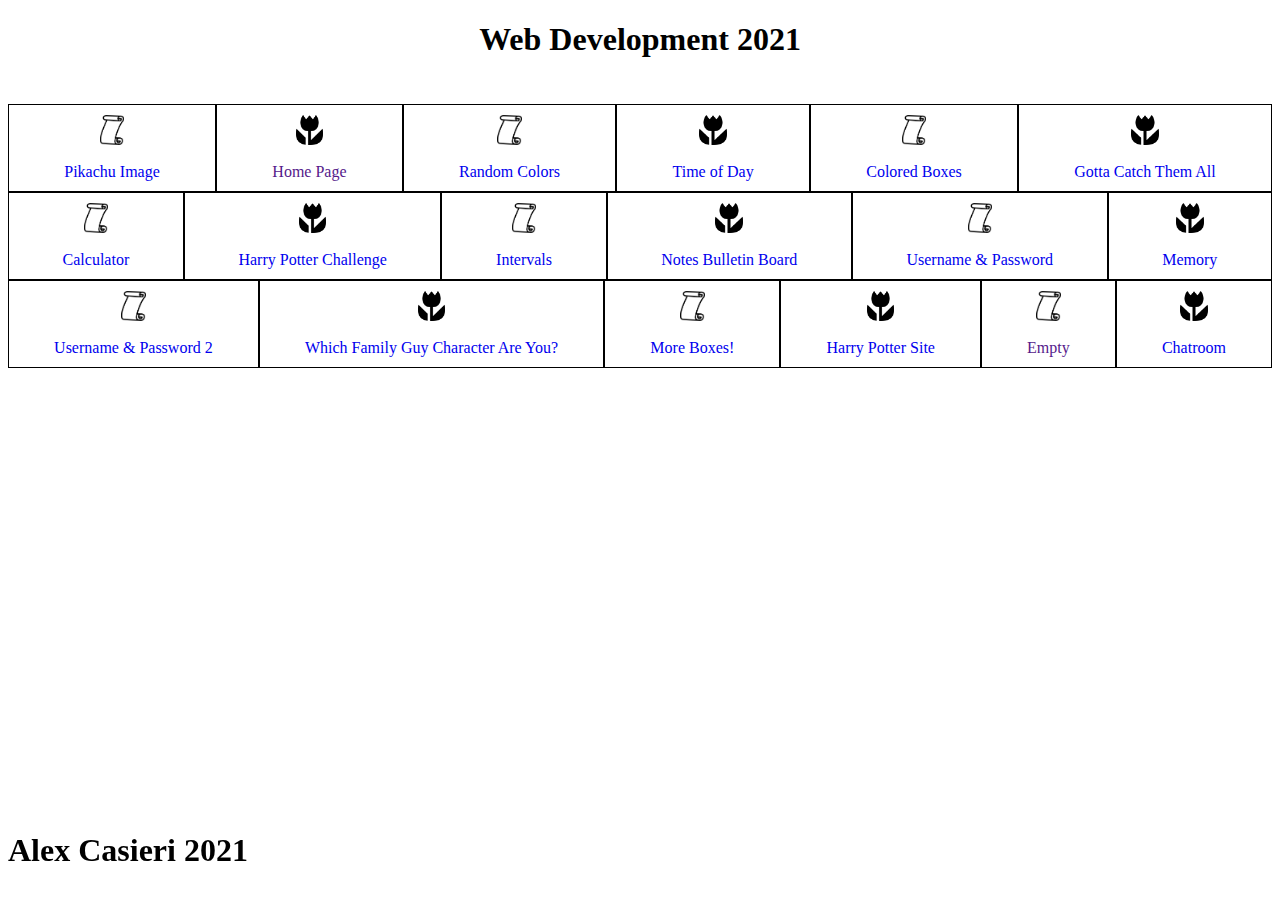
<file: index.html>
<!DOCTYPE html>
<html>
<head>
	<link rel="stylesheet" media="only screen and (min-width: 961px)" href="css/index_desktop.css">
	<link rel="stylesheet" media="only screen and (min-width: 501px) and (max-width: 960px)" href="css/index_tablet.css">
	<link rel="stylesheet" media="only screen and (max-width:500px)" href="css/index_mobile.css">


	<meta charset="utf-8">
	<title>Web Development 2021</title>
	<style type="text/css">
		#header{

			text-align: center;
		}
	</style>
</head>
<body>
	<h1 id='header'>Web Development 2021</h1>
	<br>
	<ul class="assignments">
		<li>
			<ul id="row1">
				<li>
					<img src="images/micro.png" height = "30px">
					<br>
					<a href="pikachuImage/Index.html">Pikachu Image</a>
				</li>
				<li>
					<img src="images/macro.png" height = "30px">
					<br>
					<a href="">Home Page</a>
				</li>
				<li>
					<img src="images/micro.png" height = "30px">
					<br>
					<a href="randomColors.html">Random Colors</a>
				</li>
				<li>
					<img src="images/macro.png" height = "30px">
					<br>
					<a href="timeOfDay/index.html">Time of Day</a>
				</li>
				<li>
					<img src="images/micro.png" height = "30px">
					<br>
					<a href="colorBoxes.html">Colored Boxes</a>
				</li>
				<li>
					<img src="images/macro.png" height = "30px">
					<br>
					<a href="gottaCatchThemAll/index.html">Gotta Catch Them All</a>
				</li>
			</ul>
		</li>
			
		<li>
			<ul id="row2">
				<li>
					<img src="images/micro.png" height = "30px">
					<br>
					<a href="calculator.html">Calculator</a>
				</li>
				<li>
					<img src="images/macro.png" height = "30px">
					<br>
					<a href="harryPotterChallenge/01.html">Harry Potter Challenge</a>
				</li>
				<li>
					<img src="images/micro.png" height = "30px">
					<br>
					<a href="interval.html">Intervals</a>
				</li>
				<li>
					<img src="images/macro.png" height = "30px">
					<br>
					<a href="noteBoard/index.html">Notes Bulletin Board</a>
				</li>
				<li>
					<img src="images/micro.png" height = "30px">
					<br>
					<a href="usernamePassword/micro06.php">Username & Password</a>
				</li>
				<li>
					<img src="images/macro.png" height = "30px">
					<br>
					<a href="memory/index.html">Memory</a>
				</li>
			</ul>
		</li>
		<li>
			<ul id="row3">
				<li>
					<img src="images/micro.png" height = "30px">
					<br>
					<a href="usernamePassword2/micro07.php">Username & Password 2</a>
				</li>
				<li>
					<img src="images/macro.png" height = "30px">
					<br>
					<a href="familyGuyChar/index.php">Which Family Guy Character Are You?</a>
				</li>
				<li>
					<img src="images/micro.png" height = "30px">
					<br>
					<a href="addBoxes/micro08.php">More Boxes!</a>
				</li>
				<li>
					<img src="images/macro.png" height = "30px">
					<br>
					<a href="php_harry_potter_site/public_html/index.php">Harry Potter Site</a>
				</li>
				<li>
					<img src="images/micro.png" height = "30px">
					<br>
					<a href="">Empty</a>
				</li>
				<li>
					<img src="images/macro.png" height = "30px">
					<br>
					<a href="chatroom/index.php">Chatroom</a>
				</li>
			</ul>
		</li>
	</ul>
	<br>
	<br>
	<br>
	<br>
	<br>
	<br>


	<h1 id="footer">Alex Casieri 2021</h1>
</body>
</html>
</file>
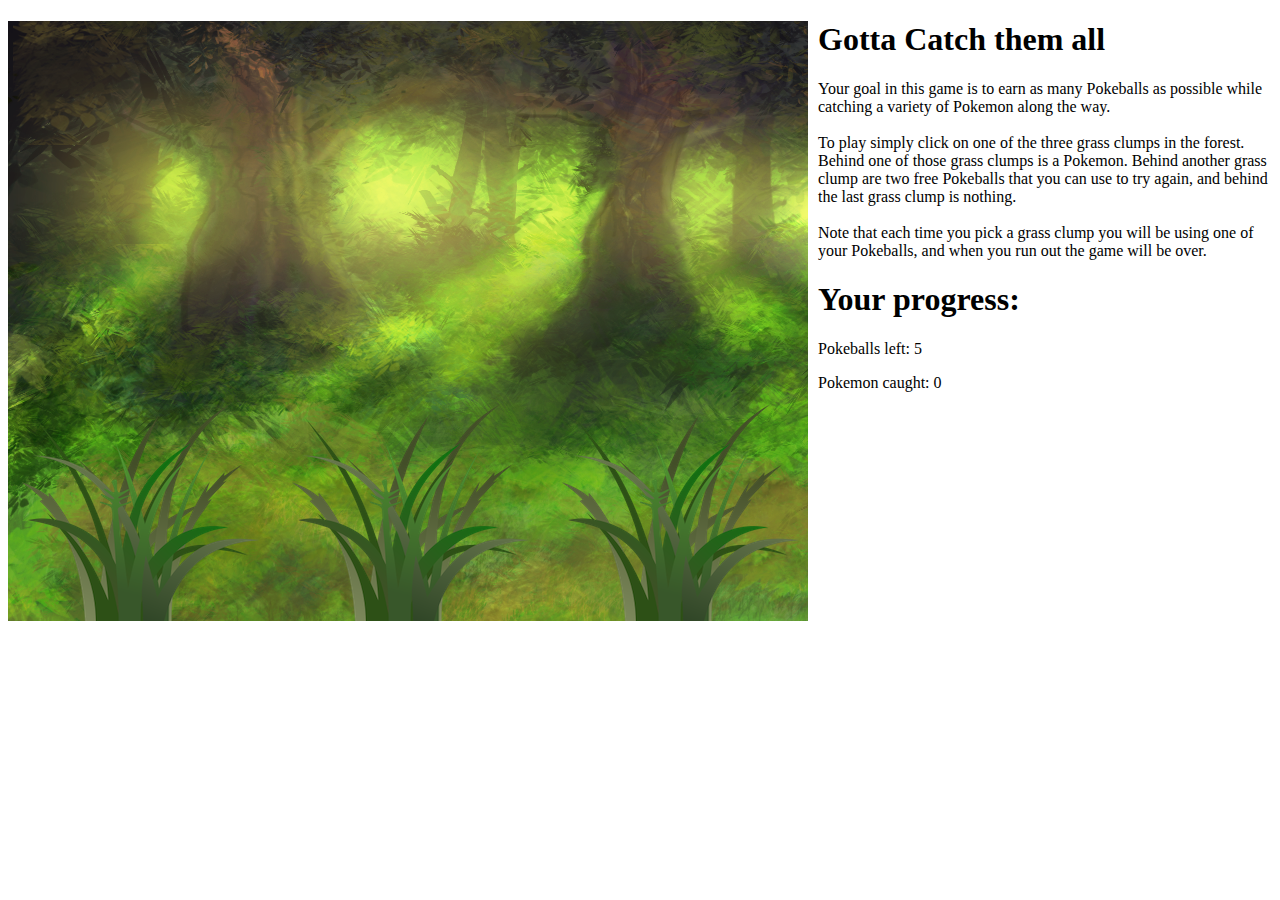
<file: gottaCatchThemAll/index.html>
<!DOCTYPE html>
<html>
<head>
	<title>
	</title>
	<style type="text/css">
		#forest{
			background-image: url('images/environment_forestbackground.png');
			width: 800px;
			height: 600px;
			position: relative;
			float: left;
		}
		#grass1{
			position: absolute;
			left: 0px;
			bottom: 0px;
		}
		#grass2{
			position: absolute;
			left: 270px;
			bottom: 0px;
		}
		#grass3{
			position: absolute;
			left: 540px;
			bottom: 0px;
		}
		.grass:hover{
			background-color: yellow;
			opacity: 0.5;
		}
		#playAgain{
			width: 100px;
			height: 45px;
			position: absolute;
			top: 560px;
			left: 940px;
			display: none;
		}
		#overbox{
			display: none;
			position: absolute;
			width: 300px;
			height: 200px;
			background-color: rgb(50,50,50);
			opacity: 0.8;
			border-radius: 15px;
			border: solid 1px black;
			left: 250px;
			top: 200px;
		}
		#gameover{
			color: white;
			display: none;
			position: absolute;
			top: 0px;
			left: 85px;
			font-size: 30pt;
		}
		#gamestats{
			display: inline;
			position: absolute;
			top: 115px;
			left: 55px;
			font-size: 15pt;
			color: white;
		}
		#newgame{
			position: absolute;
			top: 170px;
			left: 115px;
			display: inline;
		}
		#instructions{
			margin-left: 810px;
		}
		#title{
			margin-left: 810px;
		}
		#yourprogress{
			margin-left: 810px;
		}
		#pokeballsLeft{
			margin-left: 810px;
		}
		#pokemonCaught{
			margin-left: 810px;
		}
		#pokeIndex{
			z-index: -1;
			display: inline;
			text-align: center;
			color: white;
			position: absolute;
			top: 450px;
			left: 300px;
 			width: 200px;
			height: 100px;
		}
	</style>
</head>
<body>
	<div id="container">
		<div id="forest">
			<img class="grass" id="grass1" src="images/grass.png">
			<img class="grass" id="grass2" src="images/grass.png">
			<img class="grass" id="grass3" src="images/grass.png">
		</div>
		<div id="game">
			<h1 id="title">Gotta Catch them all</h1>
			<p id="instructions"> Your goal in this game is to earn as many Pokeballs as possible while catching a variety of Pokemon along the way. <br><br> To play simply click on one of the three grass clumps in the forest. Behind one of those grass clumps is a Pokemon. Behind another grass clump are two free Pokeballs that you can use to try again, and behind the last grass clump is nothing. <br><br> Note that each time you pick a grass clump you will be using one of your Pokeballs, and when you run out the game will be over. </p>
			<h1 id="yourprogress">Your progress:</h1>
			<p id="pokeballsLeft"> Pokeballs left: 5</p>
			<p id="pokemonCaught"> Pokemon caught: 0</p>
			<button id="playAgain">Play again!</button>
			<div id="overbox">
				<h1 id="gameover">GAME OVER!</h1>
				<p id="gamestats"></p>
				<button id="newgame">New Game</button>
			</div>
			<div id="pokeIndex">
			</div>
		</div>
	</div>
	<script type="text/javascript">
		var locked;
		let pokeBalls = 5;
		let pokemonCaught = 0;
		let pokeIndex = document.getElementById("pokeIndex");
		let g1 = document.getElementById("grass1");
		let g2 = document.getElementById("grass2");
		let g3 = document.getElementById("grass3");
		let outputPokeballs = document.getElementById("pokeballsLeft");
		let outputCaught = document.getElementById('pokemonCaught');
		let group = ['pikachu.png','squirtle.png','eevee.png','charmander.png','bulbasaur.png'];
		let playAgain = document.getElementById("playAgain");
		let bulbasaurCaught = 0;
		let charmanderCaught = 0;
		let eeveeCaught = 0;
		let pikachuCaught = 0;
		let squirtleCaught = 0;
			g1.onclick = function(){
				let yourprogress = document.getElementById('yourprogress');
				if (locked == true){
					return;
				}
				else{
					pokeBalls -= 1;
					locked = true;
					let chance = parseInt( Math.random() * 3 );
					if (chance == 0){

						let yourprogress = document.getElementById('yourprogress');
						let pokemonNum = parseInt( Math.random() * group.length );
						g1.src=`images/${group[pokemonNum]}`;
						pokemonCaught+=1;
						if (pokemonNum == 4){
							bulbasaurCaught++;
							yourprogress.innerHTML = 'You caught a Bulbasaur!';
						}
						else if (pokemonNum == 3){
							charmanderCaught++;
							yourprogress.innerHTML = 'You caught a Charmander!'
						}
						else if (pokemonNum == 2){
							eeveeCaught++;
							yourprogress.innerHTML = 'You caught an Eevee!'
						}
						else if (pokemonNum == 0){
							pikachuCaught++;
							yourprogress.innerHTML = 'You caught a Pikachu!'
						}
						else if (pokemonNum == 1){
							squirtleCaught++;
							yourprogress.innerHTML = 'You caught a Squirtle!'
						}
					}
					else if (chance == 1){
						pokeBalls+=2;
						g1.src="images/pokeballs.png";
						yourprogress.innerHTML = 'You caught 2 free Pokeballs!';
					}
					else if (chance == 2){
						console.log('you got nothing');
						yourprogress.innerHTML = 'You got nothing.';
						g1.src="";
					}
					outputPokeballs.innerHTML = "Pokeballs left: " + pokeBalls;
					outputCaught.innerHTML = "Pokemon caught: " + pokemonCaught;
					playAgain.style.display = "inline";

					playAgain.onclick = function(){
						playAgain.style.display = "none";
						yourprogress.innerHTML = 'Your progress:'
						g1.src="images/grass.png"
						g2.src="images/grass.png"
						g3.src="images/grass.png"
						locked = false;
						outputPokeballs.innerHTML = "Pokeballs left: " + pokeBalls;
					}
					if (pokeBalls == 0){
						let gameover = document.getElementById('gameover');
						gameover.style.display = "inline";
						let overbox = document.getElementById('overbox');
						overbox.style.display = 'inline';
						let gamestats = document.getElementById('gamestats');
						gamestats.style.display = 'inline';
						gamestats.innerHTML = "Total Pokemon caught: " + pokemonCaught;
						playAgain.style.display = 'none';
						g1.style.display = 'none';
						g2.style.display = 'none';
						g3.style.display = 'none';
						let button = document.getElementById('newgame');
						pokeIndex.style.display = 'inline';
						pokeIndex.style['z-index'] = '0';
						pokeIndex.innerHTML = `<h1 style="font-size: 15pt">PokeIndex</h1>Bulbasaurs: ${bulbasaurCaught} <br> Charmanders: ${charmanderCaught} <br> Eevees: ${eeveeCaught} <br> Pikachus: ${pikachuCaught} <br> Squirtles ${squirtleCaught}`;
						button.onclick = function(){
							gameover.style.display = 'none';
							overbox.style.display = 'none';
							gamestats.style.display = 'none';
							g1.style.display = 'inline';
							g1.src = 'images/grass.png';
							g2.style.display = 'inline';
							g3.style.display = 'inline';
							pokeBalls = 5;
							pokemonCaught = 0;
							bulbasaurCaught = 0;
							charmanderCaught = 0;
							eeveeCaught = 0;
							pikachuCaught = 0;
							squirtleCaught = 0;
							pokeIndex.style.display='none';
							outputPokeballs.innerHTML = 'PokeBalls left: ' + pokeBalls;
							outputCaught.innerHTML = 'Pokemon caught: ' + pokemonCaught;
							locked = false;
							return;
						}
					}
				}
			}
			g2.onclick = function(){
				let yourprogress = document.getElementById('yourprogress');
				if (locked == true){
					return;
				}
				else{
					pokeBalls -= 1;
					locked = true;
					let chance = parseInt( Math.random() * 3 );
					if (chance == 0){
						let pokemonNum = parseInt( Math.random() * group.length);
						g2.src=`images/${group[pokemonNum]}`;
						pokemonCaught += 1;
						if (pokemonNum == 4){
							bulbasaurCaught++;
							yourprogress.innerHTML = 'You caught a Bulbasaur!';
						}
						else if (pokemonNum == 3){
							charmanderCaught++;
							yourprogress.innerHTML = 'You caught a Charmander!';
						}
						else if (pokemonNum == 2){
							eeveeCaught++;
							yourprogress.innerHTML = 'You caught an Eevee!';
						}
						else if (pokemonNum == 0){
							pikachuCaught++;
							yourprogress.innerHTML = 'You caught a Pikachu!';
						}
						else if (pokemonNum == 1){
							squirtleCaught++;
							yourprogress.innerHTML = 'You caught a Squirtle!';
						}
					}
					else if (chance == 1){
						g2.src="images/pokeballs.png";
						pokeBalls+=2;
						yourprogress.innerHTML = 'You caught 2 free Pokeballs!';
					}
					else{
						yourprogress.innerHTML = 'You got nothing.'
						g2.src="";
					}
					outputPokeballs.innerHTML = "Pokeballs left: " + pokeBalls;
					outputCaught.innerHTML = "Pokemon caught: " + pokemonCaught;
					playAgain.style.display = "inline";
					playAgain.onclick = function(){
						playAgain.style.display = "none";
						g1.src="images/grass.png"
						g2.src="images/grass.png"
						g3.src="images/grass.png"
						yourprogress.innerHTML = 'Your progress:'
						locked = false;
						outputPokeballs.innerHTML = "Pokeballs left: " + pokeBalls;
					}
					if (pokeBalls == 0){
						let gameover = document.getElementById('gameover');
						gameover.style.display = "inline";
						let overbox = document.getElementById('overbox');
						overbox.style.display = 'inline';
						let gamestats = document.getElementById('gamestats');
						gamestats.style.display = 'inline';
						gamestats.innerHTML = "Total Pokemon caught: " + pokemonCaught;
						let button = document.getElementById('newgame');
						playAgain.style.display = 'none';
						g1.style.display = 'none';
						g2.style.display = 'none';
						g3.style.display = 'none';
						pokeIndex.style.display = 'inline';
						pokeIndex.style['z-index'] = '0';
						pokeIndex.innerHTML = `<h1 style="font-size: 15pt">PokeIndex</h1>Bulbasaurs: ${bulbasaurCaught} <br> Charmanders: ${charmanderCaught} <br> Eevees: ${eeveeCaught} <br> Pikachus: ${pikachuCaught} <br> Squirtles ${squirtleCaught}`;
						button.onclick = function(){
							gameover.style.display = 'none';
							overbox.style.display = 'none';
							gamestats.style.display = 'none';
							g1.style.display = 'inline';
							g2.style.display = 'inline';
							g2.src = 'images/grass.png';
							g3.style.display = 'inline';
							pokeBalls = 5;
							pokemonCaught = 0;
							bulbasaurCaught = 0;
							charmanderCaught = 0;
							eeveeCaught = 0;
							pikachuCaught = 0;
							squirtleCaught = 0;
							pokeIndex.style.display = 'none';
							outputPokeballs.innerHTML = 'PokeBalls left: ' + pokeBalls;
							outputCaught.innerHTML = 'Pokemon caught: ' + pokemonCaught;
							locked = false;
							return;
						}
					}
				}
			}
			g3.onclick = function(){
				let yourprogress = document.getElementById('yourprogress');
				if (locked == true){
					return;
				}
				else{
					pokeBalls -= 1;
					locked = true;
					let chance = parseInt( Math.random() * 3 );
					if (chance == 0){
						let pokemonNum = parseInt( Math.random() * group.length );
						g3.src=`images/${group[pokemonNum]}`
						pokemonCaught += 1;
						if (pokemonNum == 4){
							bulbasaurCaught++;
							yourprogress.innerHTML = 'You caught a Bulbasaur!';
						}
						else if (pokemonNum == 3){
							charmanderCaught++;
							yourprogress.innerHTML = 'You caught a Charmander!';
						}
						else if (pokemonNum == 2){
							eeveeCaught++;
							yourprogress.innerHTML = 'You caught an Eevee!';
						}
						else if (pokemonNum == 0){
							pikachuCaught++;
							yourprogress.innerHTML = 'You caught a Pikachu!';
						}
						else if (pokemonNum == 1){
							squirtleCaught++;
							yourprogress.innerHTML = 'You caught a Squirtle!';
						}
					}
					else if (chance == 1){
						g3.src="images/pokeballs.png";
						pokeBalls += 2;
						yourprogress.innerHTML = 'You caught 2 free Pokeballs!';
					}
					else{
						yourprogress.innerHTML = 'You got nothing.';
						g3.src="";
					}
					outputPokeballs.innerHTML = "Pokeballs left: " + pokeBalls;
					outputCaught.innerHTML = "Pokemon caught: " + pokemonCaught;
					playAgain.style.display = "inline";
					playAgain.onclick = function(){
						playAgain.style.display = "none";
						yourprogress.innerHTML = 'Your progress:'
						g1.src="images/grass.png"
						g2.src="images/grass.png"
						g3.src="images/grass.png"
						locked = false;
						outputPokeballs.innerHTML = "Pokeballs left: " + pokeBalls;
					}
					if (pokeBalls == 0){
						let gameover = document.getElementById('gameover');
						gameover.style.display = "inline";
						let overbox = document.getElementById('overbox');
						overbox.style.display = 'inline';
						let gamestats = document.getElementById('gamestats');
						gamestats.style.display = 'inline';
						gamestats.innerHTML = "Total Pokemon caught: " + pokemonCaught;
						playAgain.style.display = 'none';
						pokeIndex.style.display = 'inline';
						pokeIndex.style['z-index'] = '0';
						pokeIndex.innerHTML = `<h1 style="font-size: 15pt">PokeIndex</h1>Bulbasaurs: ${bulbasaurCaught} <br> Charmanders: ${charmanderCaught} <br> Eevees: ${eeveeCaught} <br> Pikachus: ${pikachuCaught} <br> Squirtles ${squirtleCaught}`;
						g1.style.display = 'none';
						g2.style.display = 'none';
						g3.style.display = 'none';
						let button = document.getElementById('newgame');
						button.onclick = function(){
							console.log("new game started");
							console.log(pokemonCaught);
							gameover.style.display = 'none';
							overbox.style.display = 'none';
							gamestats.style.display = 'none';
							pokeIndex.style.display = 'none';
							g1.style.display = 'inline';
							g2.style.display = 'inline';
							g3.style.display = 'inline';
							g3.src = 'images/grass.png';
							pokeBalls = 5;
							pokemonCaught = 0;
							bulbasaurCaught = 0;
							charmanderCaught = 0;
							eeveeCaught = 0;
							pikachuCaught = 0;
							squirtleCaught = 0;
							outputPokeballs.innerHTML = 'PokeBalls left: ' + pokeBalls;
							outputCaught.innerHTML = 'Pokemon caught: ' + pokemonCaught;
							locked = false;
							return;
						}	
					}
				}
			}
	</script>
</body>
</html>
</file>
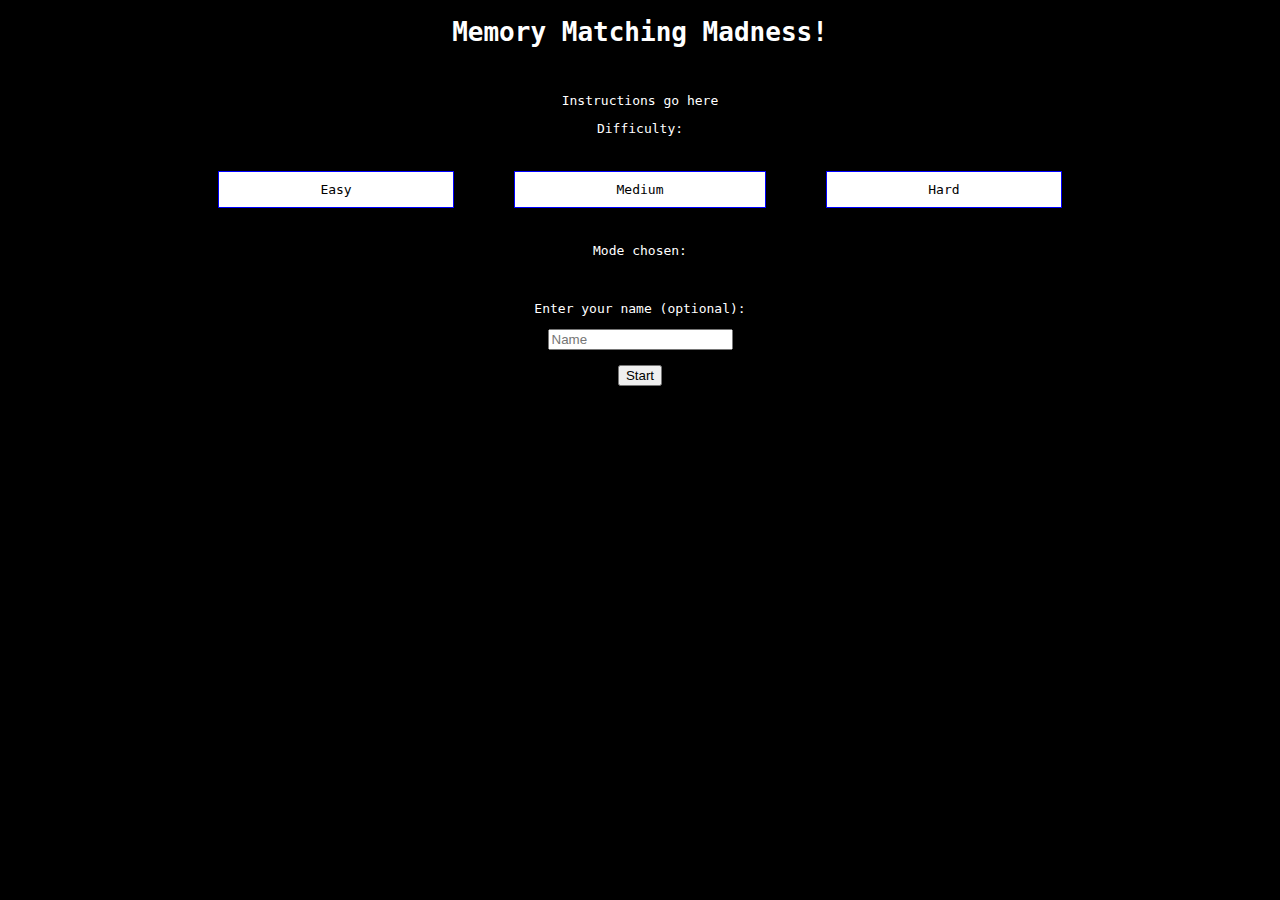
<file: memory/index.html>
<!DOCTYPE html>
<html>
  <head>
    <title>Memory</title>
    <style>
      body {
        background-color: black;
        color: white;
        font-family: monospace;
        text-align: center;
      }
      .hidden {
        display: none;
      }

      #tokens {
        width: 400px;
        height: 300px;
        margin: auto;
      }

      #tokens img {
        width: 100px;
        height: 100px;
      }
      .clicked{

      }
      #playagain{
        display: none;
      }
      .matched{
      }
      #scoreboard{
        text-align: right;
        margin-right: 43vw;
      }
      #bestTime{
        text-align: center;
        position: relative;
      }
      #didYouMakeIt{
        margin-left: 0px;
        margin-top: 100px;
      }
      #level{
        display: flex;
        margin-left: 180px;
        margin-right: 180px;
        margin-top: 15px;
        margin-bottom: 15px;
      }
      .levelbutton{
        flex-grow: 1;
        cursor: pointer;
        margin: 20px;
        margin-left: 30px;
        margin-right: 30px;
        padding-left: 20px;
        padding-right: 20px;
        padding-top: 10px;
        padding-bottom: 10px;
        background-color: white;
        border: solid 1px blue;
        color: black;
      }
      #modechosen{
        margin-right: 0px;
      }
    </style>
  </head>
  <body>
    <h1>Memory Matching Madness!</h1>
    <br>
    <!-- start screen -->
    <div id="screen_start">
        <p>Instructions go here</p>
        <p>Difficulty:</p>
        <div id='level'>
            <div class = 'levelbutton'>Easy</div>
            <div class = 'levelbutton'>Medium</div>
            <div class = 'levelbutton'>Hard</div> 
        </div>
        <div id='modechosen'>Mode chosen: </div>
        <br>
        <br>
        <p>Enter your name (optional): </p>
        <input type="text" placeholder = 'Name'value = "" id='yourname'>
        <br>
        <br>
        <button id="start">Start</button>
    </div>
    <!-- game play screen -->
    <div id="screen_game" class="hidden">
        <div id="timer">00:00</div>
        <div id="tokens"></div>
    </div>
    <!-- game over screen -->
    <div id="screen_gameover" class="hidden">
        <div id="yourTime">Your time was:<br><br></div>
        <br>
        <button id="again">Play again</button>
        <br>
        <br>
        <br>
        <br>
        <div id='bestTime'></div>
        <div id='scoreboard'><br><br></div>
        
        <br>
        <div id='didYouMakeIt'></div>
    </div>

    <br>
    <div id='stopwatch'></div>

    <audio id='correctSound' src='sounds/bell_sound.mp3'></audio>
    <audio id='incorrectSound' src='sounds/thud_sound.mp3'></audio>
    <script>
        //localStorage.clear()
        // isolate our DOM queries

        window.localStorage.setItem('Player_1E',1000)
        window.localStorage.setItem('Player_2E',1000)
        window.localStorage.setItem('Player_3E',1000)
        window.localStorage.setItem('Player_1M',1000)
        window.localStorage.setItem('Player_2M',1000)
        window.localStorage.setItem('Player_3M',1000)
        window.localStorage.setItem('Player_1H',1000)
        window.localStorage.setItem('Player_2H',1000)
        window.localStorage.setItem('Player_3H',1000)


        let screen_start = document.querySelector('#screen_start');
        let screen_game = document.querySelector('#screen_game');
        let screen_gameover = document.querySelector('#screen_gameover');
        let start = document.querySelector('#start');
        let tokens = document.querySelector('#tokens');
        let playagain = document.getElementById('again')
        let yourTime = document.getElementById("yourTime")
        let scoreboard = document.getElementById('scoreboard')
        let header = document.querySelector('h1')
        let yourResult = document.getElementById("didYouMakeIt");
        let buttons = document.querySelectorAll('.levelbutton');
        let modechosen = document.getElementById('modechosen');
        let yourname = document.getElementById('yourname');
        let correctSound = document.getElementById('correctSound');
        let incorrectSound = document.getElementById('incorrectSound');
        let bestTime = document.getElementById('bestTime')
        

        let time;
        // array of all pokemon graphics
        

        let choice = 0;

        for (let i = 0; i < buttons.length; i++){

            buttons[i].onclick = function(event, number){
                modechosen.innerHTML = 'Mode Chosen: '
                for (let j = 0; j < buttons.length; j++){
                    buttons[j].style.backgroundColor = 'white'
                }
                let button = event.currentTarget;
                button.style.backgroundColor = 'rgb(150,150,255)';

                if (button.innerHTML == "Easy"){
                    modechosen.innerHTML += 'Easy';
                }
                else if (button.innerHTML == "Medium"){
                    modechosen.innerHTML += 'Medium';
                }
                else{
                    modechosen.innerHTML += 'Hard' 
                }
            }
        }

        // vars to keep track of which elements were clicked
        let token1 = false;
        let token2 = false;
        let stopwatch = document.getElementById('timer')
        let sec = 0;
        let min = 0;
        function increaseTime(){
            sec++;
            
            if (sec < 10){
                if (sec == 0){
                    stopwatch.innerHTML = `0${min}:00`;
                }
                else{
                    stopwatch.innerHTML = `0${min}:0` + sec;
                }
            }
            else{
                if (sec == 60){
                    min += 1;
                    sec = sec - 60;
                }
                if (sec == 0){
                    stopwatch.innerHTML =`0${min}:0` + sec;
                }
                else{
                    stopwatch.innerHTML = `0${min}:` + sec;            
                }
            }
        }
        function getThreeMin(array){

                let min1 = 10000
                let index1;
                for (let i = 0; i < array.length; i++){
                    if (array[i] < min1){
                        min1 = array[i]
                        index1 = i
                    }
                }
                let min2 = 10000
                let index2;
                for (let i = 0; i < array.length; i++){
                    if (i != index1){
                        if (array[i] < min2){
                            min2 = array[i]
                            index2 = i
                        }
                    }
                }
                let min3 = 10000
                let index3;
                for (let i = 0; i < array.length; i++){
                    if (i != index1 && i != index2){
                        if (array[i] < min3){
                            min3 = array[i];
                            index3 = i;
                        }
                    }
                }
                return [index1, index2, index3]
            }
        function resetTime(){
            sec = 0;
            min = 0;
        }
        function reset() {
            token1.src = 'assignment06_images/pokeball.png';
            token2.src = 'assignment06_images/pokeball.png';
            token1 = false;
            token2 = false;
        }
        function getTotalSeconds(time){
            let seconds = parseInt(time.charAt(time.length - 2) + time.charAt(time.length - 1))
            let minutes = parseInt(time.charAt(time.length - 5) + time.charAt(time.length - 4)) * 60
            let totalseconds = minutes + seconds
            return totalseconds
        }
        function generateTimeName(){
            for (let i = 0; i < 10; i++){
                let randnum1 = parseInt(1 + Math.random() * 9).toString()
                let randnum2 = parseInt(Math.random() * 10).toString()
                let randnum3 = parseInt(Math.random() * 10).toString()
                let randnum4 = parseInt(Math.random() * 10).toString()
                let randnum5 = parseInt(Math.random() * 10).toString()
                let randnum6 = parseInt(Math.random() * 10).toString()
                let randnum7 = parseInt(Math.random() * 10).toString()
                let randnum = parseInt(randnum1 + randnum2 + randnum3 + randnum4 + randnum5 + randnum6 + randnum7)
                let variable = 'player_' + randnum.toString()
                return variable
            }
        }
        let controlvariable;
        // pick 6 random pokemon
        let pickedPokemon = [];
        // when the user click start we need to show the game playing screen
        start.addEventListener('click', function() {
            var assets = ['snorlax.png', 'electrabuzz.png', 'chansey.png', 'oddish.png',
                'pikachu.png', 'paras.png', 'arcanine.png', 'ponita.png',
                'venonat.png', 'eggsecute.png', 'machop.png', 'pidgey.png',
                'psyduck.png', 'tauros.png', 'vulpix.png', 'gloom.png',
                'krabby.png', 'butterfree.png', 'bulbasaur.png', 'clefairy.png',
                'koffing.png', 'goldeen.png', 'magikarp.png', 'beedrill.png',
                'lapras.png', 'meowth.png', 'ekans.png', 'jigglypuff.png',
                'horsea.png', 'polywog.png', 'sandshrew.png', 'rattata.png',
                'gengar.png', 'eevee.png', 'bellsprout.png', 'squirtle.png',
                'seel.png', 'caterpie.png']

            if (modechosen.innerHTML == "Mode Chosen: Easy"){
                choice = 1;
            }
            else if (modechosen.innerHTML == "Mode Chosen: Medium"){
                choice = 2;
            }
            else{
                choice = 3;
            }
            let nH = document.querySelector('#nameHeader')
            console.log(nH)
            if (header.children.length >= 1){
                for (let x = 0; x < 1; x++){
                    header.removeChild(nH)
                }  
            }
            let nameOfPerson = yourname.value;
            let timeName;
            let realName;


            if (nameOfPerson.length == 0){
                timeName = generateTimeName();
                realName = timeName;
            }
            else{
                timeName = nameOfPerson; 
                realName = timeName;
            }
            if (choice == 1){
                timeName += 'E'
            }
            else if (choice == 2){
                timeName += 'M'
            }
            else if (choice == 3){
                timeName += 'H'
            }

            let nameHeader = document.createElement("div")
            nameHeader.id = 'nameHeader'
            nameHeader.innerHTML = "You are: " + realName;
            nameHeader.style['font-size'] = '10pt'

            header.appendChild(nameHeader)


            let prevImages = document.querySelectorAll('img')
            if(tokens.children.length > 0){
                for (let x = 0; x < prevImages.length; x++){
                    
                    tokens.removeChild(prevImages[x])
                }
            }
            controlvariable = setInterval(increaseTime, 1000);
            let matches = 0;
            // make the start screen invisible
            screen_start.classList.add('hidden');

            // show the playing screen
            screen_game.classList.remove("hidden");

            if (choice == 3){
                for (let i = 0; i < 15; i++) {
                    let randomP = parseInt( Math.random() * assets.length );
                    pickedPokemon.push( assets[randomP] );
                    pickedPokemon.push( assets[randomP] );
                    assets.splice( randomP, 1 );
                }
                tokens.style.width = '600px'
                tokens.style.height = '500px'
            }
            else if (choice == 2){
                console.log(assets)
                for (let i = 0; i < 10; i++) {
                    let randomP = parseInt( Math.random() * assets.length );
                    pickedPokemon.push( assets[randomP] );
                    pickedPokemon.push( assets[randomP] );
                    assets.splice( randomP, 1 );
                }
                tokens.style.width = '500px'
                tokens.style.height = '400px'
            }
            else {
                // create 12 pokeballs for the user to click on
                for (let i = 0; i < 6; i++) {
                    let randomP = parseInt( Math.random() * assets.length );
                    pickedPokemon.push( assets[randomP] );
                    pickedPokemon.push( assets[randomP] );
                    assets.splice( randomP, 1 );
                }
                tokens.style.width = '400px'
                tokens.style.height = '300px'
            }
            // randomize the pokemon in our array
            while (pickedPokemon.length > 0) {
                let tempImage = document.createElement('img');
                tempImage.src = 'assignment06_images/pokeball.png';
                //setting the secret image for each pokeball
                let secretIndex = parseInt( Math.random() * pickedPokemon.length );
                //add to dataset

                tempImage.dataset.secret = pickedPokemon[ secretIndex ];
                //remove from pickedpokemon
                pickedPokemon.splice( secretIndex, 1 );
                //adding the pokeball to the div with the images
                tokens.appendChild( tempImage );
                //when an image is clicked
                tempImage.addEventListener('click', function(event) {
    	            // if this is the first one clicked, show the image as-is
    	            if (token1 == false) {
    	                // this becomes token1!
                        if (!event.currentTarget.classList.contains('matched')){
    	                    token1 = event.currentTarget;
                            token1.classList.add('clicked')
                        }
                        console.log(event.currentTarget)
    	                // reveal our secret image
    	                event.currentTarget.src = 'assignment06_images/' + event.currentTarget.dataset.secret;
    	            }
    	            // if this is the SECOND one clicked, we need to evaluate
                    else if (token2 == false){
                            if (!event.currentTarget.classList.contains('matched')){
                                token2 = event.currentTarget;
                            }
                            //need this if statement for:
                            //if token 1 is clicked, and token2 is the same as token1
                            if (!token2.classList.contains("clicked")){
                                // token1.classList.remove('clicked')
            			        // reveal our secret image
            			        event.currentTarget.src = 'assignment06_images/' + event.currentTarget.dataset.secret;
            			        if (token1.dataset.secret == token2.dataset.secret){
            			            console.log("MATCH!");
                                    correctSound.play();
                                    matches += 1;
                                    token1.classList.add('matched')
                                    token2.classList.add('matched')
            			            token1 = false;
            			            token2 = false;
                                    if ((choice == 1 && matches == 6)||(choice == 2 && matches == 10)||(choice ==3&&matches==15)){
                                        screen_game.classList.add('hidden');                                        
                                        screen_gameover.classList.remove('hidden');   
                                        time = stopwatch.innerHTML;
                                        yourTime.innerHTML += time;
                                        let timeInSeconds = getTotalSeconds(stopwatch.innerHTML)
                                        window.localStorage.setItem(timeName,timeInSeconds)
                                        let keysE = []
                                        let valuesE = []
                                        let keysM = []
                                        let valuesM = []
                                        let keysH = []
                                        let valuesH = []
                                        for (let k = 0; k < localStorage.length; k++){
                                            let key = localStorage.key(k)
                                            let value = parseInt(localStorage.getItem(key))
                                            if (key.charAt(key.length - 1) == 'E'){
                                                keysE.push(key)
                                                valuesE.push(value)
                                            }
                                            else if (key.charAt(key.length - 1) == 'M'){
                                                keysM.push(key)
                                                valuesM.push(value)
                                            }
                                            else if (key.charAt(key.length - 1) == 'H'){
                                                keysH.push(key)
                                                valuesH.push(value)
                                            }
                                        }

                                        //set scoreboard for easy mode
                                        if (choice == 1){
                                            scoreboard.innerHTML = "Best times (in seconds) - Easy mode: <br><br>"
                                            let minimum_indicesE = getThreeMin(valuesE)
                                            let highScoresE = 0;
                                            for (let c = 0; c < minimum_indicesE.length; c++){

                                                if (keysE[minimum_indicesE[c]] === timeName){
                                                    highScoresE += 1;
                                                }
                                                else{
                                                    highScoresE += 0;
                                                }
                                                scoreboard.innerHTML += keysE[minimum_indicesE[c]].substr(0,keysE[minimum_indicesE[c]].length - 1) + " : " + valuesE[minimum_indicesE[c]]
                                                scoreboard.innerHTML += "<br>"
                                            }
                                            if (highScoresE == 1){
                                                yourResult.innerHTML = "You made it on the leaderboard!"
                                            }
                                            else if (highScoresE == 0){
                                                yourResult.innerHTML = 'You did not make it on the leaderboard.'
                                            }
                                        }
                                        //set scoreboard for medium mode
                                        else if (choice == 2){
                                            scoreboard.innerHTML = "Best times (in seconds) - Medium mode: <br><br>"

                                            let minimum_indicesM = getThreeMin(valuesM)
                                            console.log(minimum_indicesM)
                                            let highScoresM = 0;
                                            for (let c = 0; c < minimum_indicesM.length; c++){
                                                if (keysM[minimum_indicesM[c]] === timeName){
                                                    highScoresM += 1;
                                                }
                                                else{
                                                    highScoresM += 0
                                                }
                                                scoreboard.innerHTML += keysM[minimum_indicesM[c]].substr(0,keysM[minimum_indicesM[c]].length - 1) + " : " + valuesM[minimum_indicesM[c]]
                                                scoreboard.innerHTML += "<br>"
                                            }
                                            if (highScoresM == 1){
                                                yourResult.innerHTML = "You made it on the leaderboard!"
                                            }
                                            else if (highScoresM == 0){
                                                yourResult.innerHTML = 'You did not make it on the leaderboard.'
                                            }
                                        }
                                        else if(choice == 3){
                                            scoreboard.innerHTML = "Best times (in seconds) - Hard mode: <br><br>"
                                            let minimum_indicesH = getThreeMin(valuesH)
                                            let highScoresH = 0;
                                            for (let c = 0; c < minimum_indicesH.length; c++){
                                                if (keysH[minimum_indicesH[c]] === timeName){
                                                    highScoresH += 1;
                                                }
                                                else{
                                                    highScoresH += 0
                                                }
                                                scoreboard.innerHTML += keysH[minimum_indicesH[c]].substr(0,keysH[minimum_indicesH[c]].length - 1) + " : " + valuesH[minimum_indicesH[c]]
                                                scoreboard.innerHTML += "<br>"
                                            }
                                            if (highScoresH == 1){
                                                yourResult.innerHTML = "You made it on the leaderboard!"
                                            }
                                            else if (highScoresH == 0){
                                                yourResult.innerHTML = 'You did not make it on the leaderboard.'
                                            }
                                        }

                                        playagain.addEventListener('click',function(){
                                            yourname.value = "" 
                                            nameHeader.innerHTML = ""
                                            yourTime.innerHTML = "Your time was: <br><br>"
                                            bestTime.classList.add('hidden');
                                            
                                            resetTime();
                                            screen_start.classList.remove('hidden');
                                            screen_gameover.classList.add('hidden');
                                        });
                                        clearInterval(controlvariable)
                                        return;
                                    }
            			        }
            			        else {
                                    incorrectSound.play();
            			            setTimeout( reset, 500 );
            			        }
                            }
    	            }
                    if (token1 != false && token2 != false){
                        token1.classList.remove('clicked')
                        token2.classList.remove('clicked')
                        setTimeout( reset, 500 )
                    }
                }); 
            }
        });
    </script>
    </body>
</html>
</file>
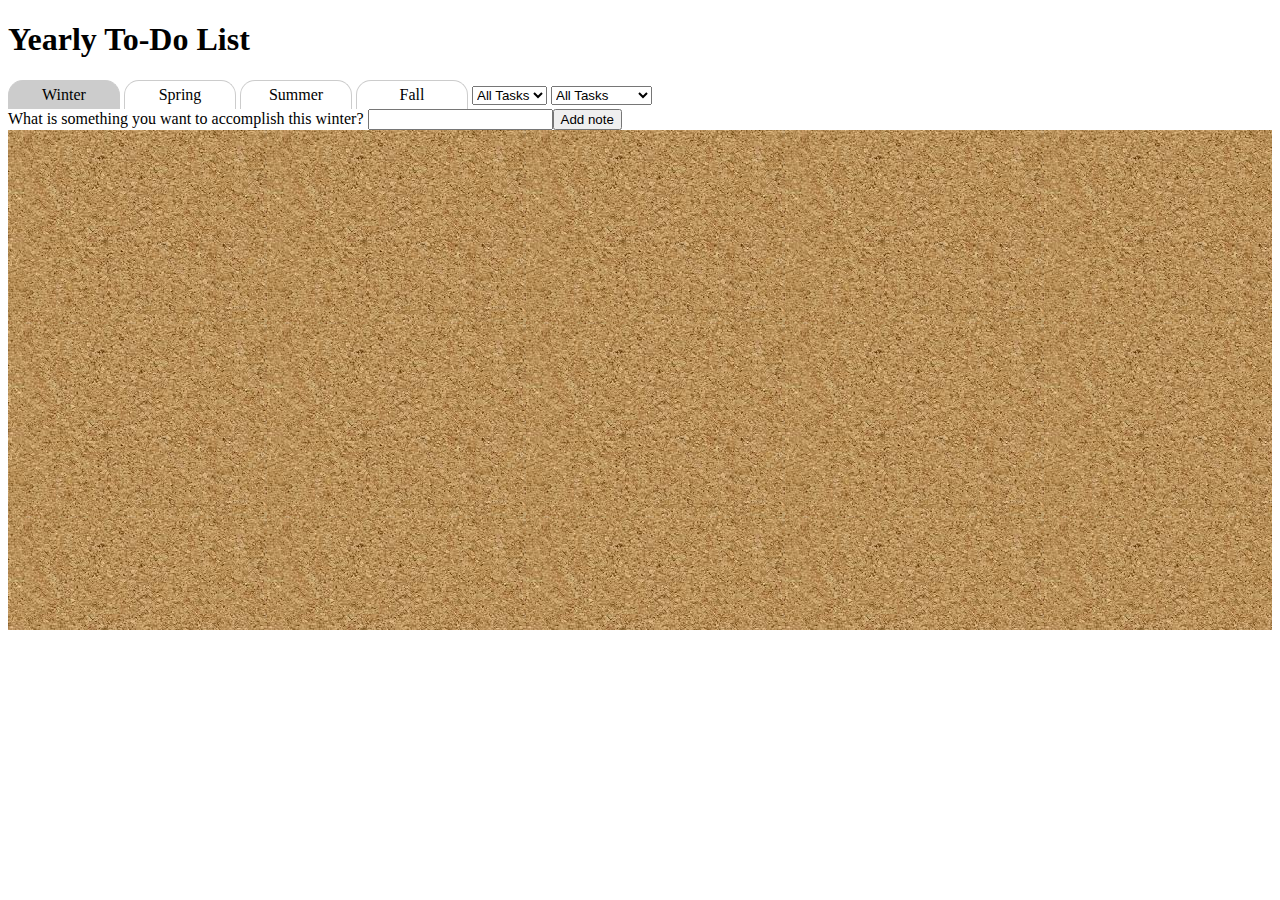
<file: noteBoard/index.html>
<!DOCTYPE html>
<html>
<head>

	<style type="text/css">
		
		#corkboard{
			background-image: url('images/corkboard.jpg');
			min-height: 500px;
		}

		.tab{
			display: inline-block;
			width: 100px;
			border: 1px solid #ccc;
			text-align: center;
			border-radius: 15px 15px 0px 0px;
			padding: 5px;
			border-bottom: 0px;
		}
		.active{
			background-color: #ccc;
		}
		.hidden{
			display: none;
		}
		.note{
			width: 150px;
			height: 150px;
			margin: 5px;
			float: left;
			box-sizing: border-box;
			padding: 5px;
			background-color: pink;
			position: relative;
		}
		.delButton{
			position: absolute;
			top: 0px;
			right: 0px;
		}
    .editButton{
      position: absolute;
      top: 0px;
      right: 20px;
    }
    .completed{

    }
    .uncompleted{

    }
    .checkbox{
      position: absolute;
      bottom: 0px;
      right: 0px;
    }
    .divCompleted{
      position: absolute;
      bottom: 0px;
      right: 0px;
      padding-right: 20px;
    }

	</style>

</head>
<body>

    <h1>Yearly To-Do List</h1>

    <div id="controls">
      <div id="winter" class="tab active" data-mypanel="winterpanel">Winter</div>
      <div id="spring" class="tab" data-mypanel="springpanel">Spring</div>
      <div id="summer" class="tab" data-mypanel="summerpanel">Summer</div>
      <div id="fall" class="tab" data-mypanel="fallpanel">Fall</div>

      <select id="filter">
        <option value="all">All Tasks</option>
        <option value="winter">Winter</option>
        <option value="spring">Spring</option>
        <option value="summer">Summer</option>
        <option value="fall">Fall</option>
      </select>

      <select id="completedFilter">
        <option value='alltasks'>All Tasks</option>
        <option value='completed'>Completed</option>
        <option value='uncompleted'>Uncompleted</option>
      </select>


    </div>

    <div id="panels">
      <div id="winterpanel" class="panel">
        What is something you want to accomplish this winter?
        <input type="text"><button data-mytype="winter" data-mycolor="grey">Add note</button>
      </div>
      <div id="springpanel" class="panel hidden">
        What is something you want to accomplish this spring?
        <input type="text"><button data-mytype="spring" data-mycolor="green">Add note</button>
      </div>
      <div id="summerpanel" class="panel hidden">
        What is something you want to accomplish this summer?
        <input type="text"><button data-mytype="summer" data-mycolor="yellow">Add note</button>
      </div>
      <div id="fallpanel" class="panel hidden">
        What is something you want to accomplish this fall?
        <input type="text"><button data-mytype="fall" data-mycolor="brown" >Add note</button>
      </div>
    </div>

    <div id="corkboard"></div>

	<script>

      // handle the tabs and when the user clicks on them
      let allTabs = document.querySelectorAll('.tab');

      // visit all tabs
      for (let i = 0; i < allTabs.length; i++) {

        // have each tab listen for a mouse event
        allTabs[i].onclick = function(event) {
          console.log( event.currentTarget );

          // remove the class of active from the other element that currently has it
          let currentActive = document.querySelector('.active');
          currentActive.classList.remove('active');
          event.currentTarget.classList.add('active');

          // hide every panel on the page
          let allPanels = document.querySelectorAll('.panel');
          for (let j = 0; j < allPanels.length; j++) {
            allPanels[j].classList.add('hidden');
          }

          // show the correct panel that goes along with this season
          let myPanel = event.currentTarget.dataset.mypanel;
          document.getElementById( myPanel ).classList.remove('hidden');
        }

      }

      // grab a ref to each button on the page
      let allButtons = document.querySelectorAll('button');
      console.log(allButtons)
      for (let i = 0; i < allButtons.length; i++) {

        // have each button listen for mouse events
        allButtons[i].onclick = function(event) {

          // grab the type of this note
          let myType = event.currentTarget.dataset.mytype;
          console.log(myType);

          // create a new note
          let tempNote = document.createElement('div');
          tempNote.classList.add('note');
          tempNote.classList.add(myType);

          // give each note their own delete button
          let deleteButton = document.createElement('img');
          deleteButton.src = 'images/delete_button.png';
          deleteButton.classList.add('hidden');
          deleteButton.classList.add('delButton');
          tempNote.appendChild(deleteButton);


          let editButton = document.createElement('button')
          editButton.innerHTML = "EDIT"
          editButton.classList.add('hidden');
          editButton.classList.add('editButton');
          tempNote.appendChild( editButton )

          let divCompleted = document.createElement('div')
          divCompleted.classList.add("hidden")
          divCompleted.classList.add('divCompleted')

          divCompleted.innerHTML = "Completed: "

          let completed = document.createElement('input')
          divCompleted.appendChild(completed)
          completed.classList.add("checkbox")
          completed.type = 'checkbox'

          tempNote.appendChild(divCompleted)

          console.log(tempNote)
          let checkbox = divCompleted.children[0]

          checkbox.onclick = function(event){

            if (checkbox.checked){
              divCompleted.classList.remove("uncompleted")
              divCompleted.classList.add('completed')
            }
            else{
              divCompleted.classList.remove("completed")
              divCompleted.classList.add('uncompleted')
            }
          }

          tempNote.onmouseover = function(event) {
            // grab a ref to the delete button
            event.currentTarget.children[0].classList.remove('hidden');
            event.currentTarget.children[1].classList.remove('hidden');
            event.currentTarget.children[2].classList.remove('hidden');
          }
          tempNote.onmouseout = function(event) {
            // grab a ref to the delete button
            event.currentTarget.children[0].classList.add('hidden');
            event.currentTarget.children[1].classList.add('hidden');
            event.currentTarget.children[2].classList.add('hidden');

          }

          // listen for when the user clicks on the delete button
          deleteButton.onclick = function(event) {
            console.log(event.currentTarget.parentElement);
            event.currentTarget.parentElement.remove();
          }

          let currentID = event.currentTarget.dataset.mytype + "panel";
          let editClicked = false;
          let editInput;
          let newText;

          // grab the color from the button
          let buttonColor = event.currentTarget.dataset.mycolor;
          tempNote.style.backgroundColor = buttonColor;

          // grab the text from the previous sibling of the button
          let noteText = event.currentTarget.previousElementSibling.value;

          let tempP;

          if (noteText == ''){
            console.log('nothing')
            return;j
          }
          else{
            tempP = document.createElement('p');
            tempP.innerHTML = noteText;
          }

          
         
          

          editButton.onclick = function(event){
            
            if (!editClicked){
              editClicked = true;
              console.log('editbutton clicked')
              let edit = event.currentTarget;
              edit.classList.add('hidden')

              editInput = document.createElement('input')
              editInput.placeholder = "edit your note";
              editInput.style.width = '100px'
              editInput.style.height = '50px'

              makeChanges = document.createElement('button');
              makeChanges.innerHTML = 'Done';

              tempNote.appendChild(editInput)
              tempNote.appendChild(makeChanges)

              makeChanges.onclick = function(event){
                newText = editInput.value;
                makeChanges.classList.add('hidden')
                editInput.classList.add('hidden')
                tempP.innerHTML = newText
                edit.classList.remove('hidden')
                editClicked = false;
              }
            }
            else{
              console.log('not clicked')
            }
          }
          

          tempNote.appendChild(tempP);
          document.querySelector('#corkboard').appendChild( tempNote );

          // put the note into the corkboard
        }
      }

      document.querySelector("#completedFilter").onchange = function(event){
        let currentValue = event.currentTarget.value;
        let everyNote = document.querySelectorAll('.note');
        
        for (let i = 0; i < everyNote.length; i++){
          everyNote[i].classList.remove('completed')
          everyNote[i].classList.remove('uncompleted')

          everyNote[i].classList.add('hidden');
          if (everyNote[i].children[2].children[0].checked){
            everyNote[i].classList.add("completed")
          }
          else{
            console.log(everyNote[i])
            everyNote[i].classList.add('uncompleted')
          }
        }

        let allNotesOfThisClass;
        if (currentValue != 'alltasks'){
          if (currentValue == "uncompleted"){
            allNotesOfThisClass = document.querySelectorAll(".uncompleted")
          }
          else if (currentValue == "completed"){
            allNotesOfThisClass = document.querySelectorAll(".completed")
          }
        }
        else{
          allNotesOfThisClass = document.querySelectorAll('.note');
        }

        for (let i = 0; i < allNotesOfThisClass.length; i++){
          allNotesOfThisClass[i].classList.remove('hidden');
        }
      }
      // listen for when the filter drop down changes
      document.querySelector('#filter').onchange = function(event) {
        // grab the currently selected filter value
        let currentValue = event.currentTarget.value;
        console.log(currentValue);

        // hide EVERYTHING
        let everything = document.querySelectorAll('.note');

        for (let i = 0; i < everything.length; i++) {
          console.log(everything[i].classList)
          everything[i].classList.add('hidden');
        }

        // grab a ref to all elements of this class
        let allNotesOfThisClass;

        if (currentValue != 'all'){
          allNotesOfThisClass = document.querySelectorAll( "." + currentValue );
        }
        else{
          allNotesOfThisClass = document.querySelectorAll('.note')
        }
        // SHOW all elements of the correct class
        for (let i = 0; i < allNotesOfThisClass.length; i++) {
          allNotesOfThisClass[i].classList.remove('hidden');
        }
      }

    </script>

</body>
</html>

<!-- https://docs.google.com/document/d/1IoWN760F8r0L1wES1vBks1Mvyi_B-V5vh0qpmvgY4eI/edit?usp=sharing -->

<!-- https://docs.google.com/document/d/1IoWN760F8r0L1wES1vBks1Mvyi_B-V5vh0qpmvgY4eI/edit?usp=sharing -->
</file>
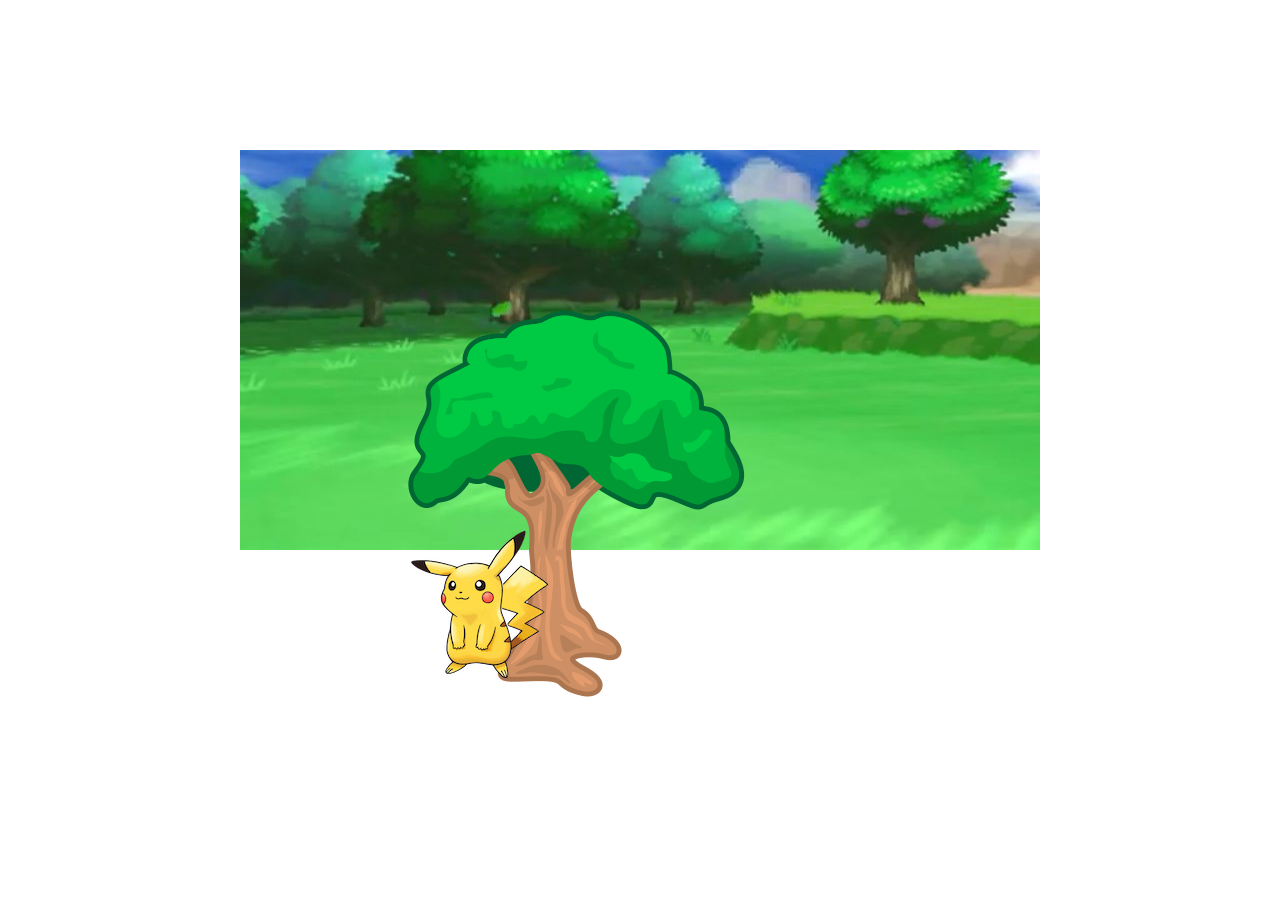
<file: pikachuImage/Index.html>
<!doctype html>
<html>
  <head>
    <title>Micro Assignment #01</title>
    <style type="text/css">

        #background{
          display: block;
          margin-left: auto;
          margin-right: auto;
          margin-top: 150px;

        }
        #pikachu{
          position: fixed;
          bottom: 220px;
          left: 410px;
        }
        #tree{
          position: fixed;
          bottom: 200px;
          left: 400px;
        }
        #container{
          margin: auto;
        }

    </style>
  </head>

  <body>

    <div id="container">
      
      <img src="background.jpg" id="background" height="400px" width="800px">
      <img src="tree.png" id="tree" height="400px" width="348px">
      <img src="pikachu.png" id="pikachu" height="150px" width="150px">

    </div>

  </body>
</html>
</file>
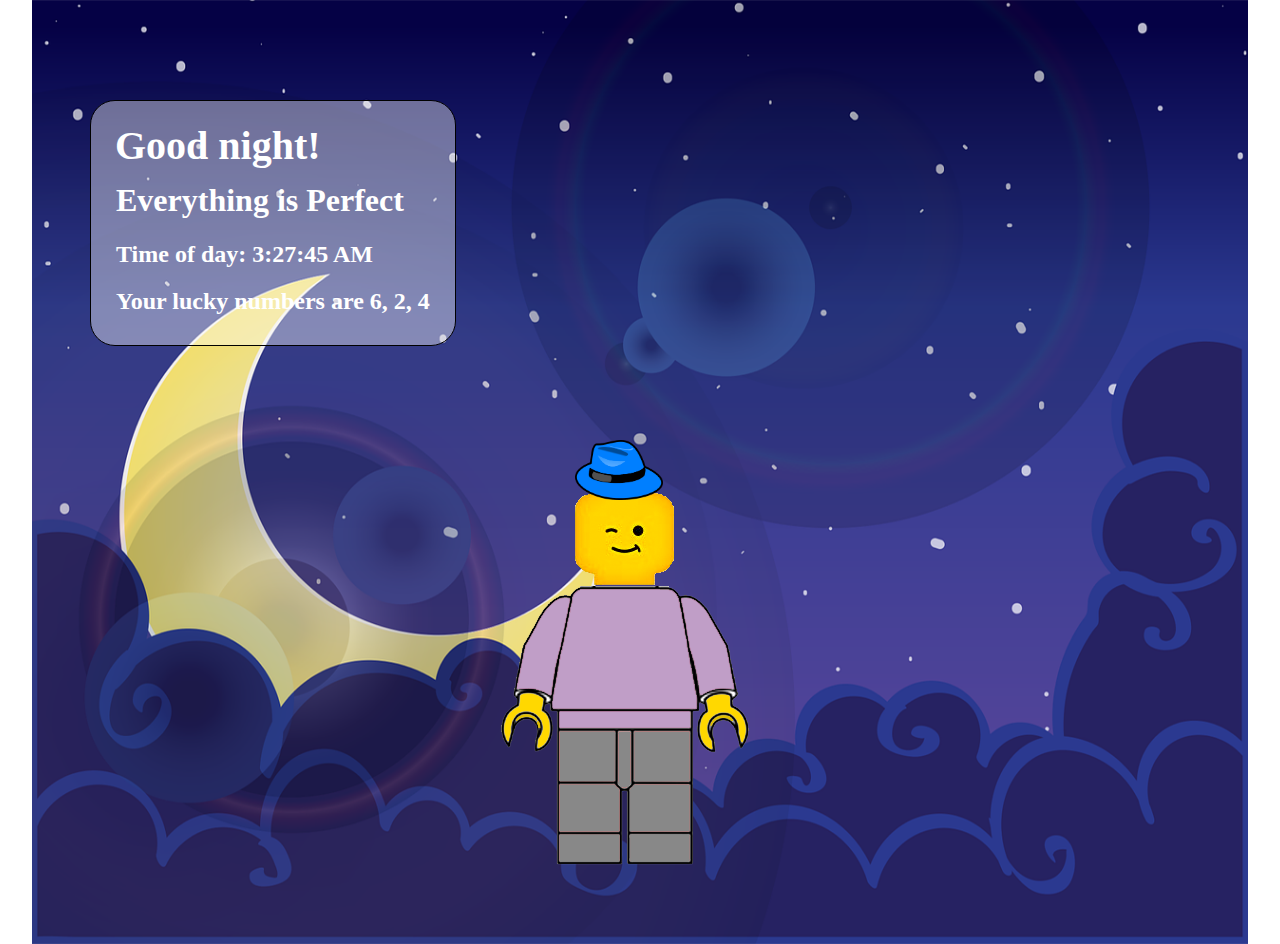
<file: timeOfDay/index.html>
<!DOCTYPE html>
<html>
<head>
	<style type="text/css">
		body{
			margin: 0px;
		}
		#container{
			width: 95%;
			margin: auto;
		}
		#top{
			border-radius: 25px;
			background-color: rgba(255,255,255, .4);
			position: absolute;
			color: white;
			padding: 25px;
			padding-top: 60px;
			padding-bottom: 10px;
			top: 100px;
			left: 90px;
			border: solid 1px black;
		}

		#body{
			position: absolute;
			bottom: 35px;
			left: 500px;
		}
		#head{
			position: absolute;
			bottom: 315px;
			left: 575px;
		}
		.background{
			position: absolute;
			width: 95%;
			margin: 0 auto;
		}
		#greeting{
			position: absolute;
			top: 95px;
			left: 115px;
			font-size: 30pt;
			color: white;

		}
		#hat{
			height: 60px;
			width: auto;
			position: absolute;
			bottom: 400px;
			left: 575px;
		}
	</style>
	<title>
	</title>
</head>

<body>
	<div id="container">

		<script type="text/javascript">
			let now = new Date();
			console.log(now);

			//get hours/minutes/seconds
			let hours = now.getHours();
			let minutes = now.getMinutes();
			let seconds = now.getSeconds();

			if (hours >= 6 && hours < 12){//morning 4-12
				document.write(`<img src="backgrounds/morning.png" class="background">`);
				document.write("<h1 id='greeting'>Good morning!</h1>");
			}
			else if (hours >= 12 && hours < 18){//afternoon 12-7
				document.write(`<img src="backgrounds/afternoon.png" class="background">`);
				document.write("<h1 id='greeting'>Good afternoon!</h1>");
			}
			else if (hours >= 18 && hours < 24){//evening 7-11
				document.write(`<img src="backgrounds/evening.png" class="background">`);
				document.write('<h1 id="greeting">Good evening!</h1>');
			}
			else if (hours >= 0 || hours < 6){//night 11-4
				document.write(`<img src="backgrounds/night.png" class="background">`);
				document.write('<h1 id="greeting">Good night!</h1>');
			}
			
			var words = ['Everything is Awesome','Everything is Fantastic','Everything is Fabulous','Everything is Superb','Everything is Perfect','Everything is Brilliant','Everything is Coming up Roses'];


			while(true){
				var luckynumber1 = parseInt(Math.random() * 10)
				var luckynumber2 = parseInt(Math.random() * 10)
				var luckynumber3 = parseInt(Math.random() * 10)
				if (luckynumber1 != luckynumber2){
					if (luckynumber2 != luckynumber3){
						if (luckynumber1 != luckynumber3){
							break;
						}
					}
				}
			}


			//random words
			var choice = parseInt(Math.random() * words.length);
			if (hours >= 12 && hours < 24){
				nt_hours = hours - 12;
				if (minutes < 10){
					if (seconds < 10){
						document.write(`<div id="top" width="400px" height="200px"> <h1>${words[choice]}</h1><h2>Time of day: ${nt_hours}:0${minutes}:0${seconds} PM</h2> <h2>Your lucky numbers are ${luckynumber1}, ${luckynumber2}, ${luckynumber3}</div>`);
					}
					else{
						document.write(`<div id="top" width="400px" height="200px"> <h1>${words[choice]}</h1><h2>Time of day: ${nt_hours}:0${minutes}:${seconds} PM</h2> <h2>Your lucky numbers are ${luckynumber1}, ${luckynumber2}, ${luckynumber3}</div>`);
					}
				}
				else{
					if (seconds < 10){
						document.write(`<div id="top" width="400px" height="200px"> <h1>${words[choice]}</h1><h2>Time of day: ${nt_hours}:${minutes}:0${seconds} PM</h2> <h2>Your lucky numbers are ${luckynumber1}, ${luckynumber2}, ${luckynumber3}</div>`);
					}
					else{
						document.write(`<div id="top" width="400px" height="200px"> <h1>${words[choice]}</h1><h2>Time of day: ${nt_hours}:${minutes}:${seconds} PM</h2> <h2>Your lucky numbers are ${luckynumber1}, ${luckynumber2}, ${luckynumber3}</div>`);
					}
				}	
			}
			else{
				if (minutes < 10){
					if (seconds < 10){
						document.write(`<div id="top" width="400px" height="200px"> <h1>${words[choice]}</h1><h2>Time of day: ${hours}:0${minutes}:0${seconds} AM</h2> <h2>Your lucky numbers are ${luckynumber1}, ${luckynumber2}, ${luckynumber3}</div>`);
					}
					else{
						document.write(`<div id="top" width="400px" height="200px"> <h1>${words[choice]}</h1><h2>Time of day: ${hours}:0${minutes}:${seconds} AM</h2> <h2>Your lucky numbers are ${luckynumber1}, ${luckynumber2}, ${luckynumber3}</div>`);
					}
				}
				else{
					if (seconds < 10){
						document.write(`<div id="top" width="400px" height="200px"> <h1>${words[choice]}</h1><h2>Time of day: ${hours}:${minutes}:0${seconds} AM</h2> <h2>Your lucky numbers are ${luckynumber1}, ${luckynumber2}, ${luckynumber3}</div>`);
					}
					else{
						document.write(`<div id="top" width="400px" height="200px"> <h1>${words[choice]}</h1><h2>Time of day: ${hours}:${minutes}:${seconds} AM</h2> <h2>Your lucky numbers are ${luckynumber1}, ${luckynumber2}, ${luckynumber3}</div>`);
					}
				}	
			}

			//random bodies
			var bodies = ['body1.png','body2.png','body3.png','body4.png','body5.png','body6.png'];
			var bodychoice = parseInt(Math.random() * bodies.length);
			document.write(`<img src="bodies/${bodies[bodychoice]}" id="body">`);

			//random heads
			var heads = ['head1.png','head2.png','head3.png','head4.png','head5.png','head6.png'];
			var headchoice = parseInt(Math.random() * heads.length);
			document.write(`<img src="heads/${heads[headchoice]}" id="head">`);

			//random hats
			var hats = ['hat1.png','hat2.png']
			var hatchoice = parseInt(Math.random() * hats.length);
			document.write(`<img src="hats/${hats[hatchoice]}" id="hat"`);

		</script>

	</div>	


</body>

</html>
</file>
<file: calculator.html>
<!DOCTYPE html>
<html>
<head>
	<title></title>
</head>
<body>
	<style type="text/css">
		#box1{
			margin: 10px; 
			text-align: center;
			width: 50px;
			height: 50px;
		}
		#box2{
			margin: 10px;
			text-align: center;
			width: 50px;
			height: 50px;
		}
		#answerbox{
			position: absolute;
			left: 250px;
			top: 37px;
		}

	</style>

	<input type="text" id='box1'>

	<select id='operator'>

		<option value = 'plus' id='plus'>+</option>
		<option value = 'minus' id='minus'>-</option>
		<option value = 'divide' id='divide'>/</option>
		<option value = 'mult' id='mult'>*</option>

	</select>

	<input type="text" id='box2'>

	<button id='solve'>=</button>

	<br>
	<br>
	<div id="answerbox"></div>

	<script type="text/javascript">
		
		let answerbox = document.getElementById('answerbox');

		solve.onclick = function(){

			let box1 = document.getElementById('box1')
			let box2 = document.getElementById('box2')

			let value1 = parseInt(box1.value)
			let value2 = parseInt(box2.value)

			let operator = document.getElementById('operator')

			var answer;

			let solve = document.getElementById('solve');

			if (operator.value == 'plus'){
				answer = value1 + value2;
			}
			else if ( operator.value == 'minus'){
				answer = value1 - value2;
			}
			else if (operator.value == 'divide'){
				answer = value1 / value2;
			}
			else if (operator.value == 'mult'){
				answer = value1 * value2; 
			}

			answerbox.innerHTML = answer;
		}

	</script>

</body>
</html>
</file>
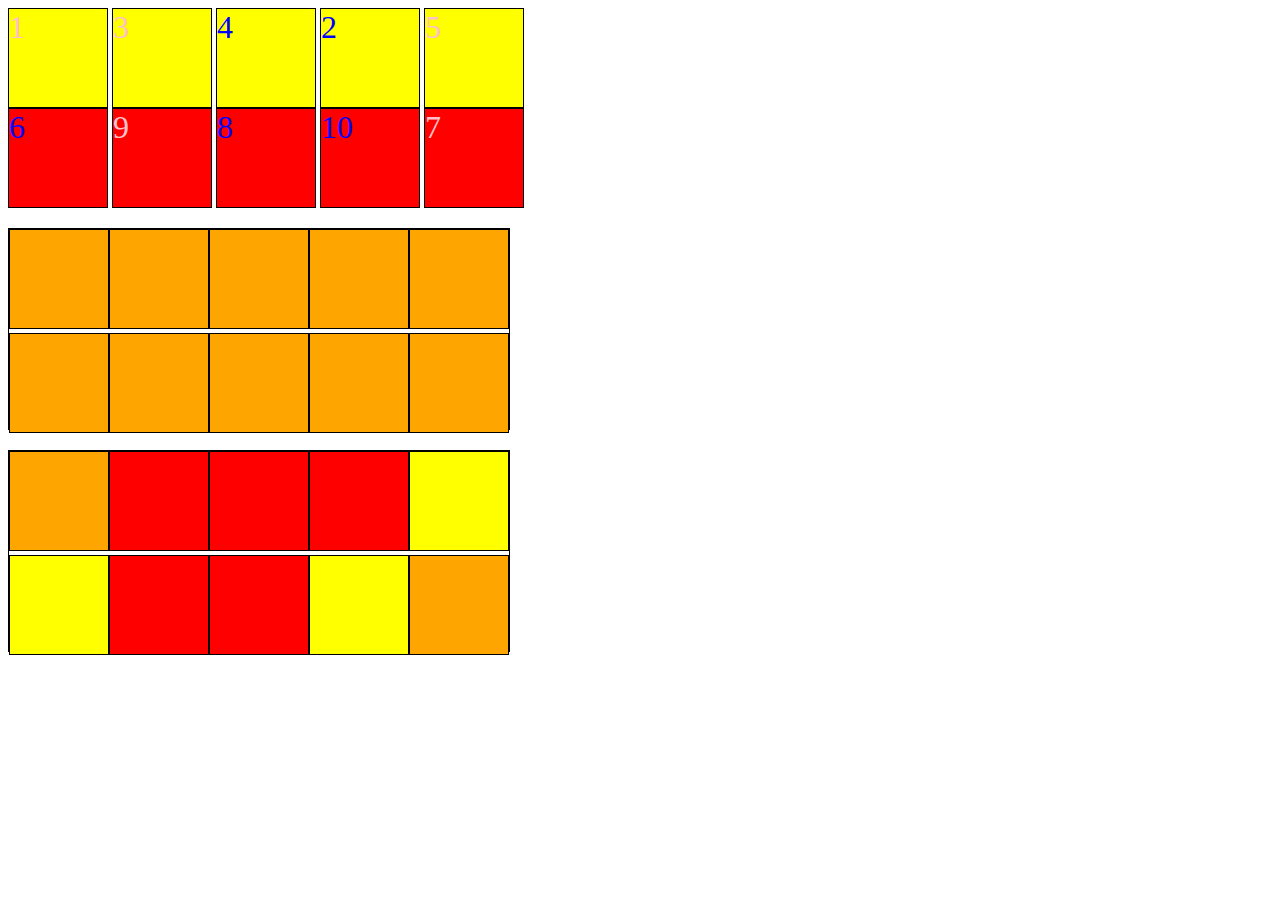
<file: colorBoxes.html>
<!doctype html>
<html>

  <head>
    <title>Micro 03</title>
    <style>
      /* you may not make any changes to the CSS rules below */
      .blue {
        color: blue;
      }
      .pink {
        color: pink;
      }
      .square {
        width: 100px;
        height: 100px;
        border: 1px solid black;
        box-sizing: border-box;
        display: inline-block;
        font-size: 200%;
        margin: 0px;
      }
      .yellow {
        background-color: yellow;
      }
      .red {
        background-color: red;
      }
      .orange {
        background-color: orange;
      }
      .container {
        width: 502px;
        height: 202px;
        border: 1px solid black;
        box-sizing: border-box;
        margin-top: 20px;
        margin-bottom: 20px;
      }
    </style>
  </head>

  <body>
    <!-- you may not directly change any HTML on this page
         you can only use JavaScript in the 'script' tag below
         to make changes -->
    <div id="box1">
      <div class="square yellow">1</div>
      <div class="square yellow">3</div>
      <div class="square yellow">4</div>
      <div class="square yellow">2</div>
      <div class="square yellow">5</div>
    </div>
    <div id="box2">
      <div class="square red">6</div>
      <div class="square red">9</div>
      <div class="square red">8</div>
      <div class="square red">10</div>
      <div class="square red">7</div>
    </div>

    <div id="box4" class="container"></div>
    <div id="box5" class="container"></div>

    <script>

      // Task #1: change all yellow squares to red square,
      //          and all red square to yellow squares. you must use the
      //          provided classes for this (you cannot use inline styles)
      //          HINT: use 'querySelectorAll' instead of 'getElementsByClassName' here
      //          this was not mentioned in the video, but 'querySelectorAll' will return
      //          an array of elements that represents a 'snapshot' in time of all elements
      //          that are members of a class, whereas 'getElementsByClassName' will return an
      //          'auto-updating' object that will change whenever the class membership
      //          of an element changes.

      let yellow = document.querySelectorAll('.yellow');
      let red = document.querySelectorAll('.red');

      
      for (let i = 0; i < yellow.length; i++){
        yellow[i].classList.remove('yellow');
      }

      for (let i = 0; i < red.length; i++){
        red[i].classList.remove('red');
      }


      for (let i = 0; i < yellow.length; i++){
        yellow[i].classList.add('yellow');
      }
      for (let i = 0; i < red.length; i++){
        red[i].classList.add('red');
      }

      // red.classList.remove('red');

      // yellow.classList.add('red');
      // red.classList.add('yellow');


      // Task #2: change all squares that have even numbers in them
      //          so that they use the 'blue' class, and all odd numbered
      //          squares so that they use the 'pink' class

      let squares = document.querySelectorAll('.square')

      for (let i = 0; i < squares.length; i++){
        let number = squares[i].innerHTML;

        if (parseInt(number) %2===0){
          squares[i].classList.add('blue');
        }
        else{
          squares[i].classList.add('pink');
        }
      }

      // Task #3: add 10 divs with classes of 'orange' and 'square'
      //          to the div with an id of 'box4'
      let container = document.getElementById('box4');

      for ( let i = 0; i < 10; i++){
        let tempdiv = document.createElement('div');

        tempdiv.classList.add('orange');
        tempdiv.classList.add('square');

        container.appendChild( tempdiv );

      }

      // Task #4: add 10 divs with a class of 'square' and a RANDOMLY
      //          selected class of orange, red or yellow to the div
      //          with an id of box5

      let container2 = document.getElementById('box5');
      for (let i = 0; i < 10; i++){
        let tempdiv = document.createElement('div');
        
        let colors = ['orange','yellow','red'];
        let randnum = parseInt( Math.random() * colors.length);

        tempdiv.classList.add('square');
        tempdiv.classList.add(colors[randnum]);

        container2.appendChild( tempdiv );
      }

    </script>

  </body>

</html>
</file>
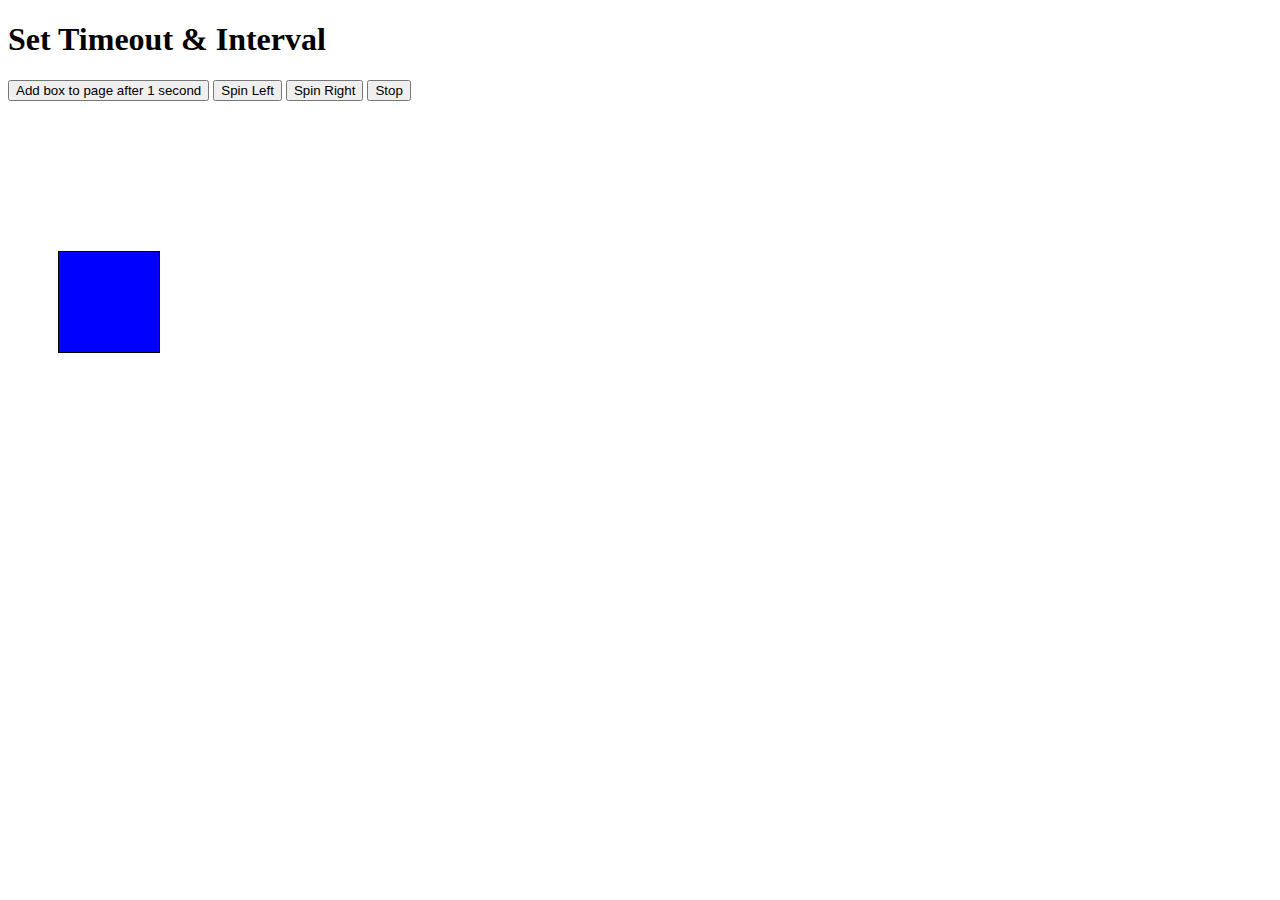
<file: interval.html>
<!DOCTYPE html>
<html>
<head>
	<title></title>
	<style type="text/css">
		.box{
			float: left;
		}
		#rotate{
			width: 100px;
			height: 100px;
			border: solid 1px black;
			margin-left: 50px;
			margin-top: 150px;
			background: blue;
		}
		#foo{
			margin-top: 50px;
		}
	</style>
</head>
<body>
	<h1>Set Timeout & Interval</h1>
	<button id='one'>Add box to page after 1 second</button>
	<button id="spinleft">Spin Left</button>
	<button id="spinright">Spin Right</button>
	<button id='stop'>Stop</button>
	<div id="rotate"></div>
	<div id='foo'></div>
	<script type="text/javascript">
		let spinLeft = document.getElementById('spinleft')
		let spinRight = document.getElementById('spinright')
		let angle = 0;
		var clicked = false;
		function Right(){
			clicked = true;
			let rotate = document.getElementById('rotate')
			let int = 1;
			angle += int;
			rotate.style.transform = `rotate(${angle}deg)`
		}
		function Left(){
			clicked = true;
			let rotate = document.getElementById('rotate')
			let int = 1;
			angle -= int;
			rotate.style.transform = `rotate(${angle}deg)`
		}
		let controlvariable; 
		spinRight.addEventListener('click', function(event){
			clearInterval(controlvariable);
			clicked = false;
			if (clicked == false){
				controlvariable = setInterval( Right, 10 )
			}
		})
		spinLeft.addEventListener('click', function(event){
			clearInterval(controlvariable);
			clicked = false;
			if (clicked == false){
				controlvariable = setInterval( Left, 10 )
			}
		})
		let stop = document.getElementById('stop')
		stop.addEventListener('click', function(event){
			clicked = false;
			clearInterval( controlvariable )
		})
		let button1 = document.getElementById('one');
		let foo = document.getElementById('foo')
		function addBox(){
			let div1 = document.createElement('div')
			let width = parseInt(Math.random() * 100) + 50
			let height = parseInt(Math.random() * 100) + 50
			let num1 = parseInt(Math.random() * 255)
			let num2 = parseInt(Math.random() * 255)
			let num3 = parseInt(Math.random() * 255)
			div1.style.width = width + 'px';
			div1.style.height = height + 'px';
			div1.classList.add('box')
			div1.style.backgroundColor = `rgb(${num1},${num2},${num3}`
			foo.appendChild(div1)
		}
		button1.onclick = function(){
			setTimeout(addBox, 1000)
		}
	</script>
</body>
</html>
</file>
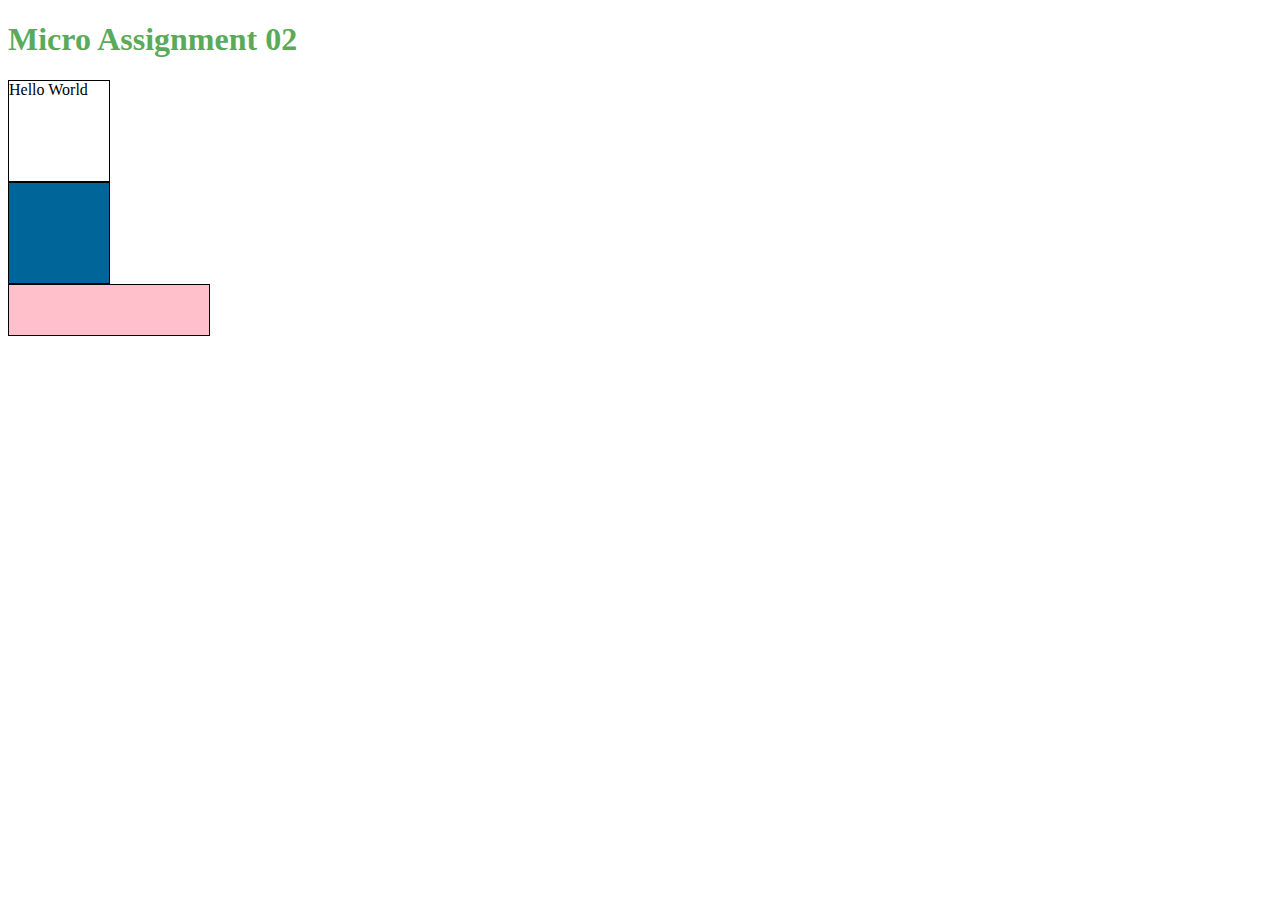
<file: randomColors.html>
<!doctype html>
<html>

  <head>
    <title>Micro Assignment 02</title>
    <style>
      .box {
        width: 100px;
        height: 100px;
        border: 1px solid black;
      }
    </style>
  </head>

  <body>

    <!-- you cannot modify anything from this point forward until you reach the next HTML comment -->

    <h1>Micro Assignment 02</h1>

    <script>

      let boxColors = ['#ff0000', '#00ff00', '#0000ff', '#ffcc00', '#006699', '#fcde53']

      let boxProperties = {
        width: '200px',
        height: '50px',
        backgroundColor: 'pink'
      }

      function magic() {
        let r = parseInt(Math.random() * 256)
        let g = parseInt(Math.random() * 256)
        let b = parseInt(Math.random() * 256)

        return [r,g,b]
      }

    </script>

      <div id="one" class="box"></div>
      <div id="two" class="box"></div>
      <div id="three" class="box"></div>

    <!-- you may modify the script tag below -->

    <script>
      let task1 = document.getElementById("one")
      task1.innerHTML = "Hello World"
      // Task #1: Add the text 'Hello, World!' to the div with an id of 'one'.
      // use a DOM query to isolate the element (you cannot change the element directly, nor can you use document.write to add new content to the page)

      let task2 = document.getElementById("two")
      let randInt = parseInt(Math.random() * boxColors.length)
      console.log(boxColors[randInt])
      task2.style["background-color"] = boxColors[randInt]

      // Task #2: change the div with an id of 'two' so that it has a random background color taken from the 'boxColors' array
      // use a DOM query to isolate the element (you cannot change the element directly, nor can you use document.write to add new content to the page)

      let task3 = document.getElementById("three")
      let width = boxProperties.width
      task3.style['width'] = width
      let height = boxProperties.height
      task3.style['height'] = height

      let backgroundColor = boxProperties['backgroundColor']
      task3['style']['background-color'] = backgroundColor

      // Task #3: use the 'boxProperties' object to alter the div with an id of 'three' - set up this div to use the width, height and backgroundColor specified in this object
      // use a DOM query to isolate the element (you cannot change the element directly, nor can you use document.write to add new content to the page)

      let colorArray = magic()

      let a = colorArray[0]
      let b = colorArray[1]
      let c = colorArray[2]

      let header = document.querySelector("h1")
      console.log(a, b, c)
      header.style["color"] = `rgb(${a},${b},${c})`

      // Task #4: use the 'magic' function to generate three random values.  These values will be returned to you as an array.  Use these random values as the font color for the 'h1' tag at the top of the page
      // hint: the CSS 'color' rule can be used to change the font color of an element
      // you can use 'rgb(a,b,c)' as a value for this rule
      // for example:
      // color: rgb(255,0,0)
    </script>

  </body>

</html>
</file>
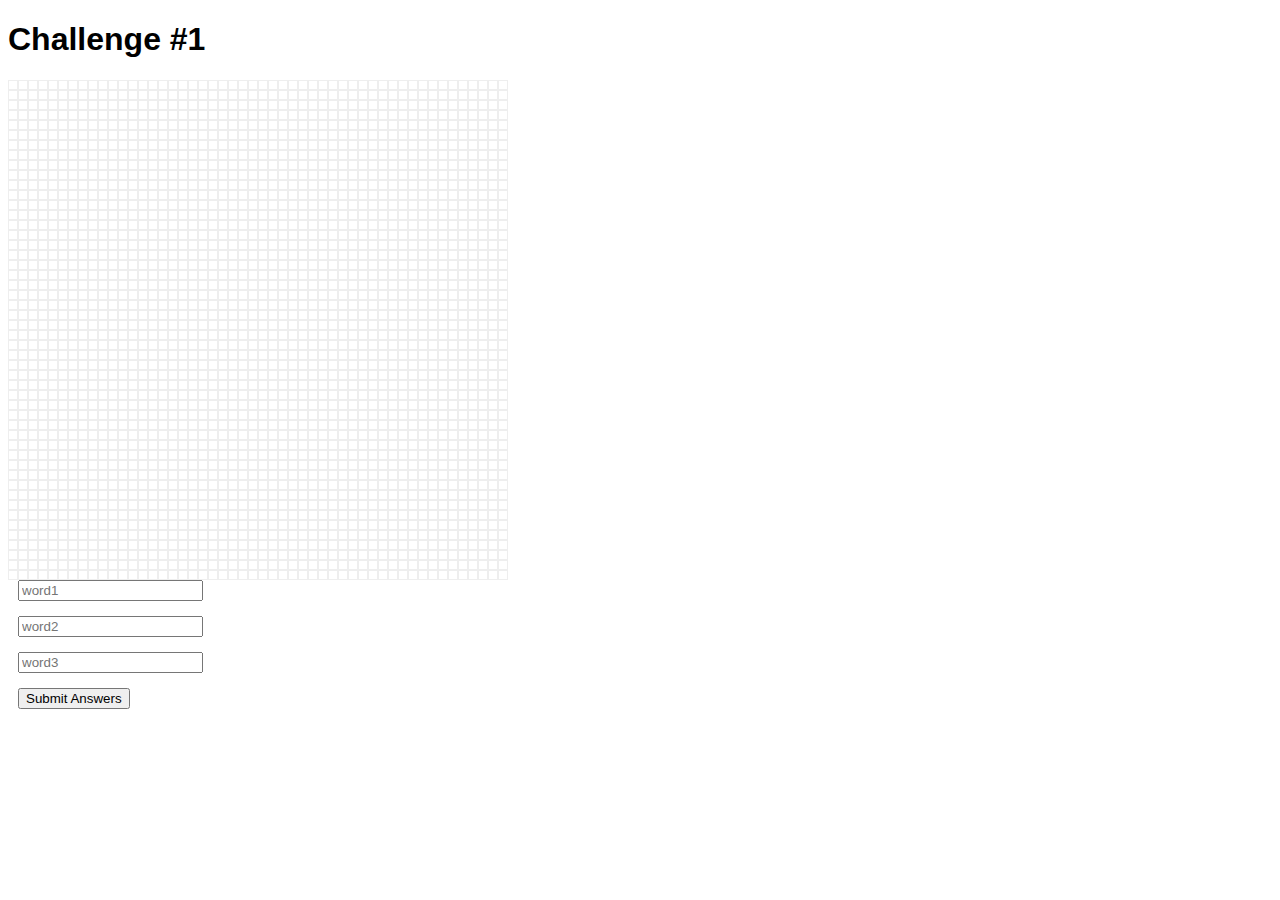
<file: harryPotterChallenge/01.html>
<!doctype html>
<html lang="en-us">
  <head>
    <title>Challenge #</title>
    <style type="text/css">
      body {
        font-family: sans-serif;
      }

      #container {
        position: relative;
        width: 500px;
        height: 500px;
        box-sizing: border-box;
      
      }
      #reminder{
        padding-top: 10px;
        position: absolute;
        left: 10px;
        display: none;
      }
      #duplicateword{
        padding-top: 10px;
        position: absolute;
        left: 10px;
        display: none;
      }



      .cell {
        width: 10px;
        height: 10px;
        border: 1px solid #eee;
        box-sizing: border-box;
        position: absolute;
      }

      .black {
        background-color: black;
      }

      .blue {
        background-color: lightblue;
      }

      .orange {
        background-color: orange;
      }
      #playagain{
        display: none;
        float: left;
        margin-left: 0px;
        margin-top: 0px;
      }
      #inputspace{
        display: inline;
      }
      #inputbox1{
        margin-left: 10px;
        float: left;
      }
      #inputbox2{
        margin-left: 10px;
        float: left;
      }
      #inputbox3{
        margin-left: 10px;
        float: left;
      }
      #submit{
        margin-left: 10px;
      }
      #nextRoom{
        margin-left: 200px;
        display: none;
        text-decoration: none;
      }
      a#nextroom{
        text-decoration: none;
      }

    </style>
  </head>

  <body>

    <h1>Challenge #1</h1>

      <div id="container">
            <div class="cell" id="cell_0_0" style="top: 0px; left: 0px;"></div><div class="cell" id="cell_0_10" style="top: 10px; left: 0px;"></div><div class="cell" id="cell_0_20" style="top: 20px; left: 0px;"></div><div class="cell" id="cell_0_30" style="top: 30px; left: 0px;"></div><div class="cell" id="cell_0_40" style="top: 40px; left: 0px;"></div><div class="cell" id="cell_0_50" style="top: 50px; left: 0px;"></div><div class="cell" id="cell_0_60" style="top: 60px; left: 0px;"></div><div class="cell" id="cell_0_70" style="top: 70px; left: 0px;"></div><div class="cell" id="cell_0_80" style="top: 80px; left: 0px;"></div><div class="cell" id="cell_0_90" style="top: 90px; left: 0px;"></div><div class="cell" id="cell_0_100" style="top: 100px; left: 0px;"></div><div class="cell" id="cell_0_110" style="top: 110px; left: 0px;"></div><div class="cell" id="cell_0_120" style="top: 120px; left: 0px;"></div><div class="cell" id="cell_0_130" style="top: 130px; left: 0px;"></div><div class="cell" id="cell_0_140" style="top: 140px; left: 0px;"></div><div class="cell" id="cell_0_150" style="top: 150px; left: 0px;"></div><div class="cell" id="cell_0_160" style="top: 160px; left: 0px;"></div><div class="cell" id="cell_0_170" style="top: 170px; left: 0px;"></div><div class="cell" id="cell_0_180" style="top: 180px; left: 0px;"></div><div class="cell" id="cell_0_190" style="top: 190px; left: 0px;"></div><div class="cell" id="cell_0_200" style="top: 200px; left: 0px;"></div><div class="cell" id="cell_0_210" style="top: 210px; left: 0px;"></div><div class="cell" id="cell_0_220" style="top: 220px; left: 0px;"></div><div class="cell" id="cell_0_230" style="top: 230px; left: 0px;"></div><div class="cell" id="cell_0_240" style="top: 240px; left: 0px;"></div><div class="cell" id="cell_0_250" style="top: 250px; left: 0px;"></div><div class="cell" id="cell_0_260" style="top: 260px; left: 0px;"></div><div class="cell" id="cell_0_270" style="top: 270px; left: 0px;"></div><div class="cell" id="cell_0_280" style="top: 280px; left: 0px;"></div><div class="cell" id="cell_0_290" style="top: 290px; left: 0px;"></div><div class="cell" id="cell_0_300" style="top: 300px; left: 0px;"></div><div class="cell" id="cell_0_310" style="top: 310px; left: 0px;"></div><div class="cell" id="cell_0_320" style="top: 320px; left: 0px;"></div><div class="cell" id="cell_0_330" style="top: 330px; left: 0px;"></div><div class="cell" id="cell_0_340" style="top: 340px; left: 0px;"></div><div class="cell" id="cell_0_350" style="top: 350px; left: 0px;"></div><div class="cell" id="cell_0_360" style="top: 360px; left: 0px;"></div><div class="cell" id="cell_0_370" style="top: 370px; left: 0px;"></div><div class="cell" id="cell_0_380" style="top: 380px; left: 0px;"></div><div class="cell" id="cell_0_390" style="top: 390px; left: 0px;"></div><div class="cell" id="cell_0_400" style="top: 400px; left: 0px;"></div><div class="cell" id="cell_0_410" style="top: 410px; left: 0px;"></div><div class="cell" id="cell_0_420" style="top: 420px; left: 0px;"></div><div class="cell" id="cell_0_430" style="top: 430px; left: 0px;"></div><div class="cell" id="cell_0_440" style="top: 440px; left: 0px;"></div><div class="cell" id="cell_0_450" style="top: 450px; left: 0px;"></div><div class="cell" id="cell_0_460" style="top: 460px; left: 0px;"></div><div class="cell" id="cell_0_470" style="top: 470px; left: 0px;"></div><div class="cell" id="cell_0_480" style="top: 480px; left: 0px;"></div><div class="cell" id="cell_0_490" style="top: 490px; left: 0px;"></div><div class="cell" id="cell_10_0" style="top: 0px; left: 10px;"></div><div class="cell" id="cell_10_10" style="top: 10px; left: 10px;"></div><div class="cell" id="cell_10_20" style="top: 20px; left: 10px;"></div><div class="cell" id="cell_10_30" style="top: 30px; left: 10px;"></div><div class="cell" id="cell_10_40" style="top: 40px; left: 10px;"></div><div class="cell" id="cell_10_50" style="top: 50px; left: 10px;"></div><div class="cell" id="cell_10_60" style="top: 60px; left: 10px;"></div><div class="cell" id="cell_10_70" style="top: 70px; left: 10px;"></div><div class="cell" id="cell_10_80" style="top: 80px; left: 10px;"></div><div class="cell" id="cell_10_90" style="top: 90px; left: 10px;"></div><div class="cell" id="cell_10_100" style="top: 100px; left: 10px;"></div><div class="cell" id="cell_10_110" style="top: 110px; left: 10px;"></div><div class="cell" id="cell_10_120" style="top: 120px; left: 10px;"></div><div class="cell" id="cell_10_130" style="top: 130px; left: 10px;"></div><div class="cell" id="cell_10_140" style="top: 140px; left: 10px;"></div><div class="cell" id="cell_10_150" style="top: 150px; left: 10px;"></div><div class="cell" id="cell_10_160" style="top: 160px; left: 10px;"></div><div class="cell" id="cell_10_170" style="top: 170px; left: 10px;"></div><div class="cell" id="cell_10_180" style="top: 180px; left: 10px;"></div><div class="cell" id="cell_10_190" style="top: 190px; left: 10px;"></div><div class="cell" id="cell_10_200" style="top: 200px; left: 10px;"></div><div class="cell" id="cell_10_210" style="top: 210px; left: 10px;"></div><div class="cell" id="cell_10_220" style="top: 220px; left: 10px;"></div><div class="cell" id="cell_10_230" style="top: 230px; left: 10px;"></div><div class="cell" id="cell_10_240" style="top: 240px; left: 10px;"></div><div class="cell" id="cell_10_250" style="top: 250px; left: 10px;"></div><div class="cell" id="cell_10_260" style="top: 260px; left: 10px;"></div><div class="cell" id="cell_10_270" style="top: 270px; left: 10px;"></div><div class="cell" id="cell_10_280" style="top: 280px; left: 10px;"></div><div class="cell" id="cell_10_290" style="top: 290px; left: 10px;"></div><div class="cell" id="cell_10_300" style="top: 300px; left: 10px;"></div><div class="cell" id="cell_10_310" style="top: 310px; left: 10px;"></div><div class="cell" id="cell_10_320" style="top: 320px; left: 10px;"></div><div class="cell" id="cell_10_330" style="top: 330px; left: 10px;"></div><div class="cell" id="cell_10_340" style="top: 340px; left: 10px;"></div><div class="cell" id="cell_10_350" style="top: 350px; left: 10px;"></div><div class="cell" id="cell_10_360" style="top: 360px; left: 10px;"></div><div class="cell" id="cell_10_370" style="top: 370px; left: 10px;"></div><div class="cell" id="cell_10_380" style="top: 380px; left: 10px;"></div><div class="cell" id="cell_10_390" style="top: 390px; left: 10px;"></div><div class="cell" id="cell_10_400" style="top: 400px; left: 10px;"></div><div class="cell" id="cell_10_410" style="top: 410px; left: 10px;"></div><div class="cell" id="cell_10_420" style="top: 420px; left: 10px;"></div><div class="cell" id="cell_10_430" style="top: 430px; left: 10px;"></div><div class="cell" id="cell_10_440" style="top: 440px; left: 10px;"></div><div class="cell" id="cell_10_450" style="top: 450px; left: 10px;"></div><div class="cell" id="cell_10_460" style="top: 460px; left: 10px;"></div><div class="cell" id="cell_10_470" style="top: 470px; left: 10px;"></div><div class="cell" id="cell_10_480" style="top: 480px; left: 10px;"></div><div class="cell" id="cell_10_490" style="top: 490px; left: 10px;"></div><div class="cell" id="cell_20_0" style="top: 0px; left: 20px;"></div><div class="cell" id="cell_20_10" style="top: 10px; left: 20px;"></div><div class="cell" id="cell_20_20" style="top: 20px; left: 20px;"></div><div class="cell" id="cell_20_30" style="top: 30px; left: 20px;"></div><div class="cell" id="cell_20_40" style="top: 40px; left: 20px;"></div><div class="cell" id="cell_20_50" style="top: 50px; left: 20px;"></div><div class="cell" id="cell_20_60" style="top: 60px; left: 20px;"></div><div class="cell" id="cell_20_70" style="top: 70px; left: 20px;"></div><div class="cell" id="cell_20_80" style="top: 80px; left: 20px;"></div><div class="cell" id="cell_20_90" style="top: 90px; left: 20px;"></div><div class="cell" id="cell_20_100" style="top: 100px; left: 20px;"></div><div class="cell" id="cell_20_110" style="top: 110px; left: 20px;"></div><div class="cell" id="cell_20_120" style="top: 120px; left: 20px;"></div><div class="cell" id="cell_20_130" style="top: 130px; left: 20px;"></div><div class="cell" id="cell_20_140" style="top: 140px; left: 20px;"></div><div class="cell" id="cell_20_150" style="top: 150px; left: 20px;"></div><div class="cell" id="cell_20_160" style="top: 160px; left: 20px;"></div><div class="cell" id="cell_20_170" style="top: 170px; left: 20px;"></div><div class="cell" id="cell_20_180" style="top: 180px; left: 20px;"></div><div class="cell" id="cell_20_190" style="top: 190px; left: 20px;"></div><div class="cell" id="cell_20_200" style="top: 200px; left: 20px;"></div><div class="cell" id="cell_20_210" style="top: 210px; left: 20px;"></div><div class="cell" id="cell_20_220" style="top: 220px; left: 20px;"></div><div class="cell" id="cell_20_230" style="top: 230px; left: 20px;"></div><div class="cell" id="cell_20_240" style="top: 240px; left: 20px;"></div><div class="cell" id="cell_20_250" style="top: 250px; left: 20px;"></div><div class="cell" id="cell_20_260" style="top: 260px; left: 20px;"></div><div class="cell" id="cell_20_270" style="top: 270px; left: 20px;"></div><div class="cell" id="cell_20_280" style="top: 280px; left: 20px;"></div><div class="cell" id="cell_20_290" style="top: 290px; left: 20px;"></div><div class="cell" id="cell_20_300" style="top: 300px; left: 20px;"></div><div class="cell" id="cell_20_310" style="top: 310px; left: 20px;"></div><div class="cell" id="cell_20_320" style="top: 320px; left: 20px;"></div><div class="cell" id="cell_20_330" style="top: 330px; left: 20px;"></div><div class="cell" id="cell_20_340" style="top: 340px; left: 20px;"></div><div class="cell" id="cell_20_350" style="top: 350px; left: 20px;"></div><div class="cell" id="cell_20_360" style="top: 360px; left: 20px;"></div><div class="cell" id="cell_20_370" style="top: 370px; left: 20px;"></div><div class="cell" id="cell_20_380" style="top: 380px; left: 20px;"></div><div class="cell" id="cell_20_390" style="top: 390px; left: 20px;"></div><div class="cell" id="cell_20_400" style="top: 400px; left: 20px;"></div><div class="cell" id="cell_20_410" style="top: 410px; left: 20px;"></div><div class="cell" id="cell_20_420" style="top: 420px; left: 20px;"></div><div class="cell" id="cell_20_430" style="top: 430px; left: 20px;"></div><div class="cell" id="cell_20_440" style="top: 440px; left: 20px;"></div><div class="cell" id="cell_20_450" style="top: 450px; left: 20px;"></div><div class="cell" id="cell_20_460" style="top: 460px; left: 20px;"></div><div class="cell" id="cell_20_470" style="top: 470px; left: 20px;"></div><div class="cell" id="cell_20_480" style="top: 480px; left: 20px;"></div><div class="cell" id="cell_20_490" style="top: 490px; left: 20px;"></div><div class="cell" id="cell_30_0" style="top: 0px; left: 30px;"></div><div class="cell" id="cell_30_10" style="top: 10px; left: 30px;"></div><div class="cell" id="cell_30_20" style="top: 20px; left: 30px;"></div><div class="cell" id="cell_30_30" style="top: 30px; left: 30px;"></div><div class="cell" id="cell_30_40" style="top: 40px; left: 30px;"></div><div class="cell" id="cell_30_50" style="top: 50px; left: 30px;"></div><div class="cell" id="cell_30_60" style="top: 60px; left: 30px;"></div><div class="cell" id="cell_30_70" style="top: 70px; left: 30px;"></div><div class="cell" id="cell_30_80" style="top: 80px; left: 30px;"></div><div class="cell" id="cell_30_90" style="top: 90px; left: 30px;"></div><div class="cell" id="cell_30_100" style="top: 100px; left: 30px;"></div><div class="cell" id="cell_30_110" style="top: 110px; left: 30px;"></div><div class="cell" id="cell_30_120" style="top: 120px; left: 30px;"></div><div class="cell" id="cell_30_130" style="top: 130px; left: 30px;"></div><div class="cell" id="cell_30_140" style="top: 140px; left: 30px;"></div><div class="cell" id="cell_30_150" style="top: 150px; left: 30px;"></div><div class="cell" id="cell_30_160" style="top: 160px; left: 30px;"></div><div class="cell" id="cell_30_170" style="top: 170px; left: 30px;"></div><div class="cell" id="cell_30_180" style="top: 180px; left: 30px;"></div><div class="cell" id="cell_30_190" style="top: 190px; left: 30px;"></div><div class="cell" id="cell_30_200" style="top: 200px; left: 30px;"></div><div class="cell" id="cell_30_210" style="top: 210px; left: 30px;"></div><div class="cell" id="cell_30_220" style="top: 220px; left: 30px;"></div><div class="cell" id="cell_30_230" style="top: 230px; left: 30px;"></div><div class="cell" id="cell_30_240" style="top: 240px; left: 30px;"></div><div class="cell" id="cell_30_250" style="top: 250px; left: 30px;"></div><div class="cell" id="cell_30_260" style="top: 260px; left: 30px;"></div><div class="cell" id="cell_30_270" style="top: 270px; left: 30px;"></div><div class="cell" id="cell_30_280" style="top: 280px; left: 30px;"></div><div class="cell" id="cell_30_290" style="top: 290px; left: 30px;"></div><div class="cell" id="cell_30_300" style="top: 300px; left: 30px;"></div><div class="cell" id="cell_30_310" style="top: 310px; left: 30px;"></div><div class="cell" id="cell_30_320" style="top: 320px; left: 30px;"></div><div class="cell" id="cell_30_330" style="top: 330px; left: 30px;"></div><div class="cell" id="cell_30_340" style="top: 340px; left: 30px;"></div><div class="cell" id="cell_30_350" style="top: 350px; left: 30px;"></div><div class="cell" id="cell_30_360" style="top: 360px; left: 30px;"></div><div class="cell" id="cell_30_370" style="top: 370px; left: 30px;"></div><div class="cell" id="cell_30_380" style="top: 380px; left: 30px;"></div><div class="cell" id="cell_30_390" style="top: 390px; left: 30px;"></div><div class="cell" id="cell_30_400" style="top: 400px; left: 30px;"></div><div class="cell" id="cell_30_410" style="top: 410px; left: 30px;"></div><div class="cell" id="cell_30_420" style="top: 420px; left: 30px;"></div><div class="cell" id="cell_30_430" style="top: 430px; left: 30px;"></div><div class="cell" id="cell_30_440" style="top: 440px; left: 30px;"></div><div class="cell" id="cell_30_450" style="top: 450px; left: 30px;"></div><div class="cell" id="cell_30_460" style="top: 460px; left: 30px;"></div><div class="cell" id="cell_30_470" style="top: 470px; left: 30px;"></div><div class="cell" id="cell_30_480" style="top: 480px; left: 30px;"></div><div class="cell" id="cell_30_490" style="top: 490px; left: 30px;"></div><div class="cell" id="cell_40_0" style="top: 0px; left: 40px;"></div><div class="cell" id="cell_40_10" style="top: 10px; left: 40px;"></div><div class="cell" id="cell_40_20" style="top: 20px; left: 40px;"></div><div class="cell" id="cell_40_30" style="top: 30px; left: 40px;"></div><div class="cell" id="cell_40_40" style="top: 40px; left: 40px;"></div><div class="cell" id="cell_40_50" style="top: 50px; left: 40px;"></div><div class="cell" id="cell_40_60" style="top: 60px; left: 40px;"></div><div class="cell" id="cell_40_70" style="top: 70px; left: 40px;"></div><div class="cell" id="cell_40_80" style="top: 80px; left: 40px;"></div><div class="cell" id="cell_40_90" style="top: 90px; left: 40px;"></div><div class="cell" id="cell_40_100" style="top: 100px; left: 40px;"></div><div class="cell" id="cell_40_110" style="top: 110px; left: 40px;"></div><div class="cell" id="cell_40_120" style="top: 120px; left: 40px;"></div><div class="cell" id="cell_40_130" style="top: 130px; left: 40px;"></div><div class="cell" id="cell_40_140" style="top: 140px; left: 40px;"></div><div class="cell" id="cell_40_150" style="top: 150px; left: 40px;"></div><div class="cell" id="cell_40_160" style="top: 160px; left: 40px;"></div><div class="cell" id="cell_40_170" style="top: 170px; left: 40px;"></div><div class="cell" id="cell_40_180" style="top: 180px; left: 40px;"></div><div class="cell" id="cell_40_190" style="top: 190px; left: 40px;"></div><div class="cell" id="cell_40_200" style="top: 200px; left: 40px;"></div><div class="cell" id="cell_40_210" style="top: 210px; left: 40px;"></div><div class="cell" id="cell_40_220" style="top: 220px; left: 40px;"></div><div class="cell" id="cell_40_230" style="top: 230px; left: 40px;"></div><div class="cell" id="cell_40_240" style="top: 240px; left: 40px;"></div><div class="cell" id="cell_40_250" style="top: 250px; left: 40px;"></div><div class="cell" id="cell_40_260" style="top: 260px; left: 40px;"></div><div class="cell" id="cell_40_270" style="top: 270px; left: 40px;"></div><div class="cell" id="cell_40_280" style="top: 280px; left: 40px;"></div><div class="cell" id="cell_40_290" style="top: 290px; left: 40px;"></div><div class="cell" id="cell_40_300" style="top: 300px; left: 40px;"></div><div class="cell" id="cell_40_310" style="top: 310px; left: 40px;"></div><div class="cell" id="cell_40_320" style="top: 320px; left: 40px;"></div><div class="cell" id="cell_40_330" style="top: 330px; left: 40px;"></div><div class="cell" id="cell_40_340" style="top: 340px; left: 40px;"></div><div class="cell" id="cell_40_350" style="top: 350px; left: 40px;"></div><div class="cell" id="cell_40_360" style="top: 360px; left: 40px;"></div><div class="cell" id="cell_40_370" style="top: 370px; left: 40px;"></div><div class="cell" id="cell_40_380" style="top: 380px; left: 40px;"></div><div class="cell" id="cell_40_390" style="top: 390px; left: 40px;"></div><div class="cell" id="cell_40_400" style="top: 400px; left: 40px;"></div><div class="cell" id="cell_40_410" style="top: 410px; left: 40px;"></div><div class="cell" id="cell_40_420" style="top: 420px; left: 40px;"></div><div class="cell" id="cell_40_430" style="top: 430px; left: 40px;"></div><div class="cell" id="cell_40_440" style="top: 440px; left: 40px;"></div><div class="cell" id="cell_40_450" style="top: 450px; left: 40px;"></div><div class="cell" id="cell_40_460" style="top: 460px; left: 40px;"></div><div class="cell" id="cell_40_470" style="top: 470px; left: 40px;"></div><div class="cell" id="cell_40_480" style="top: 480px; left: 40px;"></div><div class="cell" id="cell_40_490" style="top: 490px; left: 40px;"></div><div class="cell" id="cell_50_0" style="top: 0px; left: 50px;"></div><div class="cell" id="cell_50_10" style="top: 10px; left: 50px;"></div><div class="cell" id="cell_50_20" style="top: 20px; left: 50px;"></div><div class="cell" id="cell_50_30" style="top: 30px; left: 50px;"></div><div class="cell" id="cell_50_40" style="top: 40px; left: 50px;"></div><div class="cell" id="cell_50_50" style="top: 50px; left: 50px;"></div><div class="cell" id="cell_50_60" style="top: 60px; left: 50px;"></div><div class="cell" id="cell_50_70" style="top: 70px; left: 50px;"></div><div class="cell" id="cell_50_80" style="top: 80px; left: 50px;"></div><div class="cell" id="cell_50_90" style="top: 90px; left: 50px;"></div><div class="cell" id="cell_50_100" style="top: 100px; left: 50px;"></div><div class="cell" id="cell_50_110" style="top: 110px; left: 50px;"></div><div class="cell" id="cell_50_120" style="top: 120px; left: 50px;"></div><div class="cell" id="cell_50_130" style="top: 130px; left: 50px;"></div><div class="cell" id="cell_50_140" style="top: 140px; left: 50px;"></div><div class="cell" id="cell_50_150" style="top: 150px; left: 50px;"></div><div class="cell" id="cell_50_160" style="top: 160px; left: 50px;"></div><div class="cell" id="cell_50_170" style="top: 170px; left: 50px;"></div><div class="cell" id="cell_50_180" style="top: 180px; left: 50px;"></div><div class="cell" id="cell_50_190" style="top: 190px; left: 50px;"></div><div class="cell" id="cell_50_200" style="top: 200px; left: 50px;"></div><div class="cell" id="cell_50_210" style="top: 210px; left: 50px;"></div><div class="cell" id="cell_50_220" style="top: 220px; left: 50px;"></div><div class="cell" id="cell_50_230" style="top: 230px; left: 50px;"></div><div class="cell" id="cell_50_240" style="top: 240px; left: 50px;"></div><div class="cell" id="cell_50_250" style="top: 250px; left: 50px;"></div><div class="cell" id="cell_50_260" style="top: 260px; left: 50px;"></div><div class="cell" id="cell_50_270" style="top: 270px; left: 50px;"></div><div class="cell" id="cell_50_280" style="top: 280px; left: 50px;"></div><div class="cell" id="cell_50_290" style="top: 290px; left: 50px;"></div><div class="cell" id="cell_50_300" style="top: 300px; left: 50px;"></div><div class="cell" id="cell_50_310" style="top: 310px; left: 50px;"></div><div class="cell" id="cell_50_320" style="top: 320px; left: 50px;"></div><div class="cell" id="cell_50_330" style="top: 330px; left: 50px;"></div><div class="cell" id="cell_50_340" style="top: 340px; left: 50px;"></div><div class="cell" id="cell_50_350" style="top: 350px; left: 50px;"></div><div class="cell" id="cell_50_360" style="top: 360px; left: 50px;"></div><div class="cell" id="cell_50_370" style="top: 370px; left: 50px;"></div><div class="cell" id="cell_50_380" style="top: 380px; left: 50px;"></div><div class="cell" id="cell_50_390" style="top: 390px; left: 50px;"></div><div class="cell" id="cell_50_400" style="top: 400px; left: 50px;"></div><div class="cell" id="cell_50_410" style="top: 410px; left: 50px;"></div><div class="cell" id="cell_50_420" style="top: 420px; left: 50px;"></div><div class="cell" id="cell_50_430" style="top: 430px; left: 50px;"></div><div class="cell" id="cell_50_440" style="top: 440px; left: 50px;"></div><div class="cell" id="cell_50_450" style="top: 450px; left: 50px;"></div><div class="cell" id="cell_50_460" style="top: 460px; left: 50px;"></div><div class="cell" id="cell_50_470" style="top: 470px; left: 50px;"></div><div class="cell" id="cell_50_480" style="top: 480px; left: 50px;"></div><div class="cell" id="cell_50_490" style="top: 490px; left: 50px;"></div><div class="cell" id="cell_60_0" style="top: 0px; left: 60px;"></div><div class="cell" id="cell_60_10" style="top: 10px; left: 60px;"></div><div class="cell" id="cell_60_20" style="top: 20px; left: 60px;"></div><div class="cell" id="cell_60_30" style="top: 30px; left: 60px;"></div><div class="cell" id="cell_60_40" style="top: 40px; left: 60px;"></div><div class="cell" id="cell_60_50" style="top: 50px; left: 60px;"></div><div class="cell" id="cell_60_60" style="top: 60px; left: 60px;"></div><div class="cell" id="cell_60_70" style="top: 70px; left: 60px;"></div><div class="cell" id="cell_60_80" style="top: 80px; left: 60px;"></div><div class="cell" id="cell_60_90" style="top: 90px; left: 60px;"></div><div class="cell" id="cell_60_100" style="top: 100px; left: 60px;"></div><div class="cell" id="cell_60_110" style="top: 110px; left: 60px;"></div><div class="cell" id="cell_60_120" style="top: 120px; left: 60px;"></div><div class="cell" id="cell_60_130" style="top: 130px; left: 60px;"></div><div class="cell" id="cell_60_140" style="top: 140px; left: 60px;"></div><div class="cell" id="cell_60_150" style="top: 150px; left: 60px;"></div><div class="cell" id="cell_60_160" style="top: 160px; left: 60px;"></div><div class="cell" id="cell_60_170" style="top: 170px; left: 60px;"></div><div class="cell" id="cell_60_180" style="top: 180px; left: 60px;"></div><div class="cell" id="cell_60_190" style="top: 190px; left: 60px;"></div><div class="cell" id="cell_60_200" style="top: 200px; left: 60px;"></div><div class="cell" id="cell_60_210" style="top: 210px; left: 60px;"></div><div class="cell" id="cell_60_220" style="top: 220px; left: 60px;"></div><div class="cell" id="cell_60_230" style="top: 230px; left: 60px;"></div><div class="cell" id="cell_60_240" style="top: 240px; left: 60px;"></div><div class="cell" id="cell_60_250" style="top: 250px; left: 60px;"></div><div class="cell" id="cell_60_260" style="top: 260px; left: 60px;"></div><div class="cell" id="cell_60_270" style="top: 270px; left: 60px;"></div><div class="cell" id="cell_60_280" style="top: 280px; left: 60px;"></div><div class="cell" id="cell_60_290" style="top: 290px; left: 60px;"></div><div class="cell" id="cell_60_300" style="top: 300px; left: 60px;"></div><div class="cell" id="cell_60_310" style="top: 310px; left: 60px;"></div><div class="cell" id="cell_60_320" style="top: 320px; left: 60px;"></div><div class="cell" id="cell_60_330" style="top: 330px; left: 60px;"></div><div class="cell" id="cell_60_340" style="top: 340px; left: 60px;"></div><div class="cell" id="cell_60_350" style="top: 350px; left: 60px;"></div><div class="cell" id="cell_60_360" style="top: 360px; left: 60px;"></div><div class="cell" id="cell_60_370" style="top: 370px; left: 60px;"></div><div class="cell" id="cell_60_380" style="top: 380px; left: 60px;"></div><div class="cell" id="cell_60_390" style="top: 390px; left: 60px;"></div><div class="cell" id="cell_60_400" style="top: 400px; left: 60px;"></div><div class="cell" id="cell_60_410" style="top: 410px; left: 60px;"></div><div class="cell" id="cell_60_420" style="top: 420px; left: 60px;"></div><div class="cell" id="cell_60_430" style="top: 430px; left: 60px;"></div><div class="cell" id="cell_60_440" style="top: 440px; left: 60px;"></div><div class="cell" id="cell_60_450" style="top: 450px; left: 60px;"></div><div class="cell" id="cell_60_460" style="top: 460px; left: 60px;"></div><div class="cell" id="cell_60_470" style="top: 470px; left: 60px;"></div><div class="cell" id="cell_60_480" style="top: 480px; left: 60px;"></div><div class="cell" id="cell_60_490" style="top: 490px; left: 60px;"></div><div class="cell" id="cell_70_0" style="top: 0px; left: 70px;"></div><div class="cell" id="cell_70_10" style="top: 10px; left: 70px;"></div><div class="cell" id="cell_70_20" style="top: 20px; left: 70px;"></div><div class="cell" id="cell_70_30" style="top: 30px; left: 70px;"></div><div class="cell" id="cell_70_40" style="top: 40px; left: 70px;"></div><div class="cell" id="cell_70_50" style="top: 50px; left: 70px;"></div><div class="cell" id="cell_70_60" style="top: 60px; left: 70px;"></div><div class="cell" id="cell_70_70" style="top: 70px; left: 70px;"></div><div class="cell" id="cell_70_80" style="top: 80px; left: 70px;"></div><div class="cell" id="cell_70_90" style="top: 90px; left: 70px;"></div><div class="cell" id="cell_70_100" style="top: 100px; left: 70px;"></div><div class="cell" id="cell_70_110" style="top: 110px; left: 70px;"></div><div class="cell" id="cell_70_120" style="top: 120px; left: 70px;"></div><div class="cell" id="cell_70_130" style="top: 130px; left: 70px;"></div><div class="cell" id="cell_70_140" style="top: 140px; left: 70px;"></div><div class="cell" id="cell_70_150" style="top: 150px; left: 70px;"></div><div class="cell" id="cell_70_160" style="top: 160px; left: 70px;"></div><div class="cell" id="cell_70_170" style="top: 170px; left: 70px;"></div><div class="cell" id="cell_70_180" style="top: 180px; left: 70px;"></div><div class="cell" id="cell_70_190" style="top: 190px; left: 70px;"></div><div class="cell" id="cell_70_200" style="top: 200px; left: 70px;"></div><div class="cell" id="cell_70_210" style="top: 210px; left: 70px;"></div><div class="cell" id="cell_70_220" style="top: 220px; left: 70px;"></div><div class="cell" id="cell_70_230" style="top: 230px; left: 70px;"></div><div class="cell" id="cell_70_240" style="top: 240px; left: 70px;"></div><div class="cell" id="cell_70_250" style="top: 250px; left: 70px;"></div><div class="cell" id="cell_70_260" style="top: 260px; left: 70px;"></div><div class="cell" id="cell_70_270" style="top: 270px; left: 70px;"></div><div class="cell" id="cell_70_280" style="top: 280px; left: 70px;"></div><div class="cell" id="cell_70_290" style="top: 290px; left: 70px;"></div><div class="cell" id="cell_70_300" style="top: 300px; left: 70px;"></div><div class="cell" id="cell_70_310" style="top: 310px; left: 70px;"></div><div class="cell" id="cell_70_320" style="top: 320px; left: 70px;"></div><div class="cell" id="cell_70_330" style="top: 330px; left: 70px;"></div><div class="cell" id="cell_70_340" style="top: 340px; left: 70px;"></div><div class="cell" id="cell_70_350" style="top: 350px; left: 70px;"></div><div class="cell" id="cell_70_360" style="top: 360px; left: 70px;"></div><div class="cell" id="cell_70_370" style="top: 370px; left: 70px;"></div><div class="cell" id="cell_70_380" style="top: 380px; left: 70px;"></div><div class="cell" id="cell_70_390" style="top: 390px; left: 70px;"></div><div class="cell" id="cell_70_400" style="top: 400px; left: 70px;"></div><div class="cell" id="cell_70_410" style="top: 410px; left: 70px;"></div><div class="cell" id="cell_70_420" style="top: 420px; left: 70px;"></div><div class="cell" id="cell_70_430" style="top: 430px; left: 70px;"></div><div class="cell" id="cell_70_440" style="top: 440px; left: 70px;"></div><div class="cell" id="cell_70_450" style="top: 450px; left: 70px;"></div><div class="cell" id="cell_70_460" style="top: 460px; left: 70px;"></div><div class="cell" id="cell_70_470" style="top: 470px; left: 70px;"></div><div class="cell" id="cell_70_480" style="top: 480px; left: 70px;"></div><div class="cell" id="cell_70_490" style="top: 490px; left: 70px;"></div><div class="cell" id="cell_80_0" style="top: 0px; left: 80px;"></div><div class="cell" id="cell_80_10" style="top: 10px; left: 80px;"></div><div class="cell" id="cell_80_20" style="top: 20px; left: 80px;"></div><div class="cell" id="cell_80_30" style="top: 30px; left: 80px;"></div><div class="cell" id="cell_80_40" style="top: 40px; left: 80px;"></div><div class="cell" id="cell_80_50" style="top: 50px; left: 80px;"></div><div class="cell" id="cell_80_60" style="top: 60px; left: 80px;"></div><div class="cell" id="cell_80_70" style="top: 70px; left: 80px;"></div><div class="cell" id="cell_80_80" style="top: 80px; left: 80px;"></div><div class="cell" id="cell_80_90" style="top: 90px; left: 80px;"></div><div class="cell" id="cell_80_100" style="top: 100px; left: 80px;"></div><div class="cell" id="cell_80_110" style="top: 110px; left: 80px;"></div><div class="cell" id="cell_80_120" style="top: 120px; left: 80px;"></div><div class="cell" id="cell_80_130" style="top: 130px; left: 80px;"></div><div class="cell" id="cell_80_140" style="top: 140px; left: 80px;"></div><div class="cell" id="cell_80_150" style="top: 150px; left: 80px;"></div><div class="cell" id="cell_80_160" style="top: 160px; left: 80px;"></div><div class="cell" id="cell_80_170" style="top: 170px; left: 80px;"></div><div class="cell" id="cell_80_180" style="top: 180px; left: 80px;"></div><div class="cell" id="cell_80_190" style="top: 190px; left: 80px;"></div><div class="cell" id="cell_80_200" style="top: 200px; left: 80px;"></div><div class="cell" id="cell_80_210" style="top: 210px; left: 80px;"></div><div class="cell" id="cell_80_220" style="top: 220px; left: 80px;"></div><div class="cell" id="cell_80_230" style="top: 230px; left: 80px;"></div><div class="cell" id="cell_80_240" style="top: 240px; left: 80px;"></div><div class="cell" id="cell_80_250" style="top: 250px; left: 80px;"></div><div class="cell" id="cell_80_260" style="top: 260px; left: 80px;"></div><div class="cell" id="cell_80_270" style="top: 270px; left: 80px;"></div><div class="cell" id="cell_80_280" style="top: 280px; left: 80px;"></div><div class="cell" id="cell_80_290" style="top: 290px; left: 80px;"></div><div class="cell" id="cell_80_300" style="top: 300px; left: 80px;"></div><div class="cell" id="cell_80_310" style="top: 310px; left: 80px;"></div><div class="cell" id="cell_80_320" style="top: 320px; left: 80px;"></div><div class="cell" id="cell_80_330" style="top: 330px; left: 80px;"></div><div class="cell" id="cell_80_340" style="top: 340px; left: 80px;"></div><div class="cell" id="cell_80_350" style="top: 350px; left: 80px;"></div><div class="cell" id="cell_80_360" style="top: 360px; left: 80px;"></div><div class="cell" id="cell_80_370" style="top: 370px; left: 80px;"></div><div class="cell" id="cell_80_380" style="top: 380px; left: 80px;"></div><div class="cell" id="cell_80_390" style="top: 390px; left: 80px;"></div><div class="cell" id="cell_80_400" style="top: 400px; left: 80px;"></div><div class="cell" id="cell_80_410" style="top: 410px; left: 80px;"></div><div class="cell" id="cell_80_420" style="top: 420px; left: 80px;"></div><div class="cell" id="cell_80_430" style="top: 430px; left: 80px;"></div><div class="cell" id="cell_80_440" style="top: 440px; left: 80px;"></div><div class="cell" id="cell_80_450" style="top: 450px; left: 80px;"></div><div class="cell" id="cell_80_460" style="top: 460px; left: 80px;"></div><div class="cell" id="cell_80_470" style="top: 470px; left: 80px;"></div><div class="cell" id="cell_80_480" style="top: 480px; left: 80px;"></div><div class="cell" id="cell_80_490" style="top: 490px; left: 80px;"></div><div class="cell" id="cell_90_0" style="top: 0px; left: 90px;"></div><div class="cell" id="cell_90_10" style="top: 10px; left: 90px;"></div><div class="cell" id="cell_90_20" style="top: 20px; left: 90px;"></div><div class="cell" id="cell_90_30" style="top: 30px; left: 90px;"></div><div class="cell" id="cell_90_40" style="top: 40px; left: 90px;"></div><div class="cell" id="cell_90_50" style="top: 50px; left: 90px;"></div><div class="cell" id="cell_90_60" style="top: 60px; left: 90px;"></div><div class="cell" id="cell_90_70" style="top: 70px; left: 90px;"></div><div class="cell" id="cell_90_80" style="top: 80px; left: 90px;"></div><div class="cell" id="cell_90_90" style="top: 90px; left: 90px;"></div><div class="cell" id="cell_90_100" style="top: 100px; left: 90px;"></div><div class="cell" id="cell_90_110" style="top: 110px; left: 90px;"></div><div class="cell" id="cell_90_120" style="top: 120px; left: 90px;"></div><div class="cell" id="cell_90_130" style="top: 130px; left: 90px;"></div><div class="cell" id="cell_90_140" style="top: 140px; left: 90px;"></div><div class="cell" id="cell_90_150" style="top: 150px; left: 90px;"></div><div class="cell" id="cell_90_160" style="top: 160px; left: 90px;"></div><div class="cell" id="cell_90_170" style="top: 170px; left: 90px;"></div><div class="cell" id="cell_90_180" style="top: 180px; left: 90px;"></div><div class="cell" id="cell_90_190" style="top: 190px; left: 90px;"></div><div class="cell" id="cell_90_200" style="top: 200px; left: 90px;"></div><div class="cell" id="cell_90_210" style="top: 210px; left: 90px;"></div><div class="cell" id="cell_90_220" style="top: 220px; left: 90px;"></div><div class="cell" id="cell_90_230" style="top: 230px; left: 90px;"></div><div class="cell" id="cell_90_240" style="top: 240px; left: 90px;"></div><div class="cell" id="cell_90_250" style="top: 250px; left: 90px;"></div><div class="cell" id="cell_90_260" style="top: 260px; left: 90px;"></div><div class="cell" id="cell_90_270" style="top: 270px; left: 90px;"></div><div class="cell" id="cell_90_280" style="top: 280px; left: 90px;"></div><div class="cell" id="cell_90_290" style="top: 290px; left: 90px;"></div><div class="cell" id="cell_90_300" style="top: 300px; left: 90px;"></div><div class="cell" id="cell_90_310" style="top: 310px; left: 90px;"></div><div class="cell" id="cell_90_320" style="top: 320px; left: 90px;"></div><div class="cell" id="cell_90_330" style="top: 330px; left: 90px;"></div><div class="cell" id="cell_90_340" style="top: 340px; left: 90px;"></div><div class="cell" id="cell_90_350" style="top: 350px; left: 90px;"></div><div class="cell" id="cell_90_360" style="top: 360px; left: 90px;"></div><div class="cell" id="cell_90_370" style="top: 370px; left: 90px;"></div><div class="cell" id="cell_90_380" style="top: 380px; left: 90px;"></div><div class="cell" id="cell_90_390" style="top: 390px; left: 90px;"></div><div class="cell" id="cell_90_400" style="top: 400px; left: 90px;"></div><div class="cell" id="cell_90_410" style="top: 410px; left: 90px;"></div><div class="cell" id="cell_90_420" style="top: 420px; left: 90px;"></div><div class="cell" id="cell_90_430" style="top: 430px; left: 90px;"></div><div class="cell" id="cell_90_440" style="top: 440px; left: 90px;"></div><div class="cell" id="cell_90_450" style="top: 450px; left: 90px;"></div><div class="cell" id="cell_90_460" style="top: 460px; left: 90px;"></div><div class="cell" id="cell_90_470" style="top: 470px; left: 90px;"></div><div class="cell" id="cell_90_480" style="top: 480px; left: 90px;"></div><div class="cell" id="cell_90_490" style="top: 490px; left: 90px;"></div><div class="cell" id="cell_100_0" style="top: 0px; left: 100px;"></div><div class="cell" id="cell_100_10" style="top: 10px; left: 100px;"></div><div class="cell" id="cell_100_20" style="top: 20px; left: 100px;"></div><div class="cell" id="cell_100_30" style="top: 30px; left: 100px;"></div><div class="cell" id="cell_100_40" style="top: 40px; left: 100px;"></div><div class="cell" id="cell_100_50" style="top: 50px; left: 100px;"></div><div class="cell" id="cell_100_60" style="top: 60px; left: 100px;"></div><div class="cell" id="cell_100_70" style="top: 70px; left: 100px;"></div><div class="cell" id="cell_100_80" style="top: 80px; left: 100px;"></div><div class="cell" id="cell_100_90" style="top: 90px; left: 100px;"></div><div class="cell" id="cell_100_100" style="top: 100px; left: 100px;"></div><div class="cell" id="cell_100_110" style="top: 110px; left: 100px;"></div><div class="cell" id="cell_100_120" style="top: 120px; left: 100px;"></div><div class="cell" id="cell_100_130" style="top: 130px; left: 100px;"></div><div class="cell" id="cell_100_140" style="top: 140px; left: 100px;"></div><div class="cell" id="cell_100_150" style="top: 150px; left: 100px;"></div><div class="cell" id="cell_100_160" style="top: 160px; left: 100px;"></div><div class="cell" id="cell_100_170" style="top: 170px; left: 100px;"></div><div class="cell" id="cell_100_180" style="top: 180px; left: 100px;"></div><div class="cell" id="cell_100_190" style="top: 190px; left: 100px;"></div><div class="cell" id="cell_100_200" style="top: 200px; left: 100px;"></div><div class="cell" id="cell_100_210" style="top: 210px; left: 100px;"></div><div class="cell" id="cell_100_220" style="top: 220px; left: 100px;"></div><div class="cell" id="cell_100_230" style="top: 230px; left: 100px;"></div><div class="cell" id="cell_100_240" style="top: 240px; left: 100px;"></div><div class="cell" id="cell_100_250" style="top: 250px; left: 100px;"></div><div class="cell" id="cell_100_260" style="top: 260px; left: 100px;"></div><div class="cell" id="cell_100_270" style="top: 270px; left: 100px;"></div><div class="cell" id="cell_100_280" style="top: 280px; left: 100px;"></div><div class="cell" id="cell_100_290" style="top: 290px; left: 100px;"></div><div class="cell" id="cell_100_300" style="top: 300px; left: 100px;"></div><div class="cell" id="cell_100_310" style="top: 310px; left: 100px;"></div><div class="cell" id="cell_100_320" style="top: 320px; left: 100px;"></div><div class="cell" id="cell_100_330" style="top: 330px; left: 100px;"></div><div class="cell" id="cell_100_340" style="top: 340px; left: 100px;"></div><div class="cell" id="cell_100_350" style="top: 350px; left: 100px;"></div><div class="cell" id="cell_100_360" style="top: 360px; left: 100px;"></div><div class="cell" id="cell_100_370" style="top: 370px; left: 100px;"></div><div class="cell" id="cell_100_380" style="top: 380px; left: 100px;"></div><div class="cell" id="cell_100_390" style="top: 390px; left: 100px;"></div><div class="cell" id="cell_100_400" style="top: 400px; left: 100px;"></div><div class="cell" id="cell_100_410" style="top: 410px; left: 100px;"></div><div class="cell" id="cell_100_420" style="top: 420px; left: 100px;"></div><div class="cell" id="cell_100_430" style="top: 430px; left: 100px;"></div><div class="cell" id="cell_100_440" style="top: 440px; left: 100px;"></div><div class="cell" id="cell_100_450" style="top: 450px; left: 100px;"></div><div class="cell" id="cell_100_460" style="top: 460px; left: 100px;"></div><div class="cell" id="cell_100_470" style="top: 470px; left: 100px;"></div><div class="cell" id="cell_100_480" style="top: 480px; left: 100px;"></div><div class="cell" id="cell_100_490" style="top: 490px; left: 100px;"></div><div class="cell" id="cell_110_0" style="top: 0px; left: 110px;"></div><div class="cell" id="cell_110_10" style="top: 10px; left: 110px;"></div><div class="cell" id="cell_110_20" style="top: 20px; left: 110px;"></div><div class="cell" id="cell_110_30" style="top: 30px; left: 110px;"></div><div class="cell" id="cell_110_40" style="top: 40px; left: 110px;"></div><div class="cell" id="cell_110_50" style="top: 50px; left: 110px;"></div><div class="cell" id="cell_110_60" style="top: 60px; left: 110px;"></div><div class="cell" id="cell_110_70" style="top: 70px; left: 110px;"></div><div class="cell" id="cell_110_80" style="top: 80px; left: 110px;"></div><div class="cell" id="cell_110_90" style="top: 90px; left: 110px;"></div><div class="cell" id="cell_110_100" style="top: 100px; left: 110px;"></div><div class="cell" id="cell_110_110" style="top: 110px; left: 110px;"></div><div class="cell" id="cell_110_120" style="top: 120px; left: 110px;"></div><div class="cell" id="cell_110_130" style="top: 130px; left: 110px;"></div><div class="cell" id="cell_110_140" style="top: 140px; left: 110px;"></div><div class="cell" id="cell_110_150" style="top: 150px; left: 110px;"></div><div class="cell" id="cell_110_160" style="top: 160px; left: 110px;"></div><div class="cell" id="cell_110_170" style="top: 170px; left: 110px;"></div><div class="cell" id="cell_110_180" style="top: 180px; left: 110px;"></div><div class="cell" id="cell_110_190" style="top: 190px; left: 110px;"></div><div class="cell" id="cell_110_200" style="top: 200px; left: 110px;"></div><div class="cell" id="cell_110_210" style="top: 210px; left: 110px;"></div><div class="cell" id="cell_110_220" style="top: 220px; left: 110px;"></div><div class="cell" id="cell_110_230" style="top: 230px; left: 110px;"></div><div class="cell" id="cell_110_240" style="top: 240px; left: 110px;"></div><div class="cell" id="cell_110_250" style="top: 250px; left: 110px;"></div><div class="cell" id="cell_110_260" style="top: 260px; left: 110px;"></div><div class="cell" id="cell_110_270" style="top: 270px; left: 110px;"></div><div class="cell" id="cell_110_280" style="top: 280px; left: 110px;"></div><div class="cell" id="cell_110_290" style="top: 290px; left: 110px;"></div><div class="cell" id="cell_110_300" style="top: 300px; left: 110px;"></div><div class="cell" id="cell_110_310" style="top: 310px; left: 110px;"></div><div class="cell" id="cell_110_320" style="top: 320px; left: 110px;"></div><div class="cell" id="cell_110_330" style="top: 330px; left: 110px;"></div><div class="cell" id="cell_110_340" style="top: 340px; left: 110px;"></div><div class="cell" id="cell_110_350" style="top: 350px; left: 110px;"></div><div class="cell" id="cell_110_360" style="top: 360px; left: 110px;"></div><div class="cell" id="cell_110_370" style="top: 370px; left: 110px;"></div><div class="cell" id="cell_110_380" style="top: 380px; left: 110px;"></div><div class="cell" id="cell_110_390" style="top: 390px; left: 110px;"></div><div class="cell" id="cell_110_400" style="top: 400px; left: 110px;"></div><div class="cell" id="cell_110_410" style="top: 410px; left: 110px;"></div><div class="cell" id="cell_110_420" style="top: 420px; left: 110px;"></div><div class="cell" id="cell_110_430" style="top: 430px; left: 110px;"></div><div class="cell" id="cell_110_440" style="top: 440px; left: 110px;"></div><div class="cell" id="cell_110_450" style="top: 450px; left: 110px;"></div><div class="cell" id="cell_110_460" style="top: 460px; left: 110px;"></div><div class="cell" id="cell_110_470" style="top: 470px; left: 110px;"></div><div class="cell" id="cell_110_480" style="top: 480px; left: 110px;"></div><div class="cell" id="cell_110_490" style="top: 490px; left: 110px;"></div><div class="cell" id="cell_120_0" style="top: 0px; left: 120px;"></div><div class="cell" id="cell_120_10" style="top: 10px; left: 120px;"></div><div class="cell" id="cell_120_20" style="top: 20px; left: 120px;"></div><div class="cell" id="cell_120_30" style="top: 30px; left: 120px;"></div><div class="cell" id="cell_120_40" style="top: 40px; left: 120px;"></div><div class="cell" id="cell_120_50" style="top: 50px; left: 120px;"></div><div class="cell" id="cell_120_60" style="top: 60px; left: 120px;"></div><div class="cell" id="cell_120_70" style="top: 70px; left: 120px;"></div><div class="cell" id="cell_120_80" style="top: 80px; left: 120px;"></div><div class="cell" id="cell_120_90" style="top: 90px; left: 120px;"></div><div class="cell" id="cell_120_100" style="top: 100px; left: 120px;"></div><div class="cell" id="cell_120_110" style="top: 110px; left: 120px;"></div><div class="cell" id="cell_120_120" style="top: 120px; left: 120px;"></div><div class="cell" id="cell_120_130" style="top: 130px; left: 120px;"></div><div class="cell" id="cell_120_140" style="top: 140px; left: 120px;"></div><div class="cell" id="cell_120_150" style="top: 150px; left: 120px;"></div><div class="cell" id="cell_120_160" style="top: 160px; left: 120px;"></div><div class="cell" id="cell_120_170" style="top: 170px; left: 120px;"></div><div class="cell" id="cell_120_180" style="top: 180px; left: 120px;"></div><div class="cell" id="cell_120_190" style="top: 190px; left: 120px;"></div><div class="cell" id="cell_120_200" style="top: 200px; left: 120px;"></div><div class="cell" id="cell_120_210" style="top: 210px; left: 120px;"></div><div class="cell" id="cell_120_220" style="top: 220px; left: 120px;"></div><div class="cell" id="cell_120_230" style="top: 230px; left: 120px;"></div><div class="cell" id="cell_120_240" style="top: 240px; left: 120px;"></div><div class="cell" id="cell_120_250" style="top: 250px; left: 120px;"></div><div class="cell" id="cell_120_260" style="top: 260px; left: 120px;"></div><div class="cell" id="cell_120_270" style="top: 270px; left: 120px;"></div><div class="cell" id="cell_120_280" style="top: 280px; left: 120px;"></div><div class="cell" id="cell_120_290" style="top: 290px; left: 120px;"></div><div class="cell" id="cell_120_300" style="top: 300px; left: 120px;"></div><div class="cell" id="cell_120_310" style="top: 310px; left: 120px;"></div><div class="cell" id="cell_120_320" style="top: 320px; left: 120px;"></div><div class="cell" id="cell_120_330" style="top: 330px; left: 120px;"></div><div class="cell" id="cell_120_340" style="top: 340px; left: 120px;"></div><div class="cell" id="cell_120_350" style="top: 350px; left: 120px;"></div><div class="cell" id="cell_120_360" style="top: 360px; left: 120px;"></div><div class="cell" id="cell_120_370" style="top: 370px; left: 120px;"></div><div class="cell" id="cell_120_380" style="top: 380px; left: 120px;"></div><div class="cell" id="cell_120_390" style="top: 390px; left: 120px;"></div><div class="cell" id="cell_120_400" style="top: 400px; left: 120px;"></div><div class="cell" id="cell_120_410" style="top: 410px; left: 120px;"></div><div class="cell" id="cell_120_420" style="top: 420px; left: 120px;"></div><div class="cell" id="cell_120_430" style="top: 430px; left: 120px;"></div><div class="cell" id="cell_120_440" style="top: 440px; left: 120px;"></div><div class="cell" id="cell_120_450" style="top: 450px; left: 120px;"></div><div class="cell" id="cell_120_460" style="top: 460px; left: 120px;"></div><div class="cell" id="cell_120_470" style="top: 470px; left: 120px;"></div><div class="cell" id="cell_120_480" style="top: 480px; left: 120px;"></div><div class="cell" id="cell_120_490" style="top: 490px; left: 120px;"></div><div class="cell" id="cell_130_0" style="top: 0px; left: 130px;"></div><div class="cell" id="cell_130_10" style="top: 10px; left: 130px;"></div><div class="cell" id="cell_130_20" style="top: 20px; left: 130px;"></div><div class="cell" id="cell_130_30" style="top: 30px; left: 130px;"></div><div class="cell" id="cell_130_40" style="top: 40px; left: 130px;"></div><div class="cell" id="cell_130_50" style="top: 50px; left: 130px;"></div><div class="cell" id="cell_130_60" style="top: 60px; left: 130px;"></div><div class="cell" id="cell_130_70" style="top: 70px; left: 130px;"></div><div class="cell" id="cell_130_80" style="top: 80px; left: 130px;"></div><div class="cell" id="cell_130_90" style="top: 90px; left: 130px;"></div><div class="cell" id="cell_130_100" style="top: 100px; left: 130px;"></div><div class="cell" id="cell_130_110" style="top: 110px; left: 130px;"></div><div class="cell" id="cell_130_120" style="top: 120px; left: 130px;"></div><div class="cell" id="cell_130_130" style="top: 130px; left: 130px;"></div><div class="cell" id="cell_130_140" style="top: 140px; left: 130px;"></div><div class="cell" id="cell_130_150" style="top: 150px; left: 130px;"></div><div class="cell" id="cell_130_160" style="top: 160px; left: 130px;"></div><div class="cell" id="cell_130_170" style="top: 170px; left: 130px;"></div><div class="cell" id="cell_130_180" style="top: 180px; left: 130px;"></div><div class="cell" id="cell_130_190" style="top: 190px; left: 130px;"></div><div class="cell" id="cell_130_200" style="top: 200px; left: 130px;"></div><div class="cell" id="cell_130_210" style="top: 210px; left: 130px;"></div><div class="cell" id="cell_130_220" style="top: 220px; left: 130px;"></div><div class="cell" id="cell_130_230" style="top: 230px; left: 130px;"></div><div class="cell" id="cell_130_240" style="top: 240px; left: 130px;"></div><div class="cell" id="cell_130_250" style="top: 250px; left: 130px;"></div><div class="cell" id="cell_130_260" style="top: 260px; left: 130px;"></div><div class="cell" id="cell_130_270" style="top: 270px; left: 130px;"></div><div class="cell" id="cell_130_280" style="top: 280px; left: 130px;"></div><div class="cell" id="cell_130_290" style="top: 290px; left: 130px;"></div><div class="cell" id="cell_130_300" style="top: 300px; left: 130px;"></div><div class="cell" id="cell_130_310" style="top: 310px; left: 130px;"></div><div class="cell" id="cell_130_320" style="top: 320px; left: 130px;"></div><div class="cell" id="cell_130_330" style="top: 330px; left: 130px;"></div><div class="cell" id="cell_130_340" style="top: 340px; left: 130px;"></div><div class="cell" id="cell_130_350" style="top: 350px; left: 130px;"></div><div class="cell" id="cell_130_360" style="top: 360px; left: 130px;"></div><div class="cell" id="cell_130_370" style="top: 370px; left: 130px;"></div><div class="cell" id="cell_130_380" style="top: 380px; left: 130px;"></div><div class="cell" id="cell_130_390" style="top: 390px; left: 130px;"></div><div class="cell" id="cell_130_400" style="top: 400px; left: 130px;"></div><div class="cell" id="cell_130_410" style="top: 410px; left: 130px;"></div><div class="cell" id="cell_130_420" style="top: 420px; left: 130px;"></div><div class="cell" id="cell_130_430" style="top: 430px; left: 130px;"></div><div class="cell" id="cell_130_440" style="top: 440px; left: 130px;"></div><div class="cell" id="cell_130_450" style="top: 450px; left: 130px;"></div><div class="cell" id="cell_130_460" style="top: 460px; left: 130px;"></div><div class="cell" id="cell_130_470" style="top: 470px; left: 130px;"></div><div class="cell" id="cell_130_480" style="top: 480px; left: 130px;"></div><div class="cell" id="cell_130_490" style="top: 490px; left: 130px;"></div><div class="cell" id="cell_140_0" style="top: 0px; left: 140px;"></div><div class="cell" id="cell_140_10" style="top: 10px; left: 140px;"></div><div class="cell" id="cell_140_20" style="top: 20px; left: 140px;"></div><div class="cell" id="cell_140_30" style="top: 30px; left: 140px;"></div><div class="cell" id="cell_140_40" style="top: 40px; left: 140px;"></div><div class="cell" id="cell_140_50" style="top: 50px; left: 140px;"></div><div class="cell" id="cell_140_60" style="top: 60px; left: 140px;"></div><div class="cell" id="cell_140_70" style="top: 70px; left: 140px;"></div><div class="cell" id="cell_140_80" style="top: 80px; left: 140px;"></div><div class="cell" id="cell_140_90" style="top: 90px; left: 140px;"></div><div class="cell" id="cell_140_100" style="top: 100px; left: 140px;"></div><div class="cell" id="cell_140_110" style="top: 110px; left: 140px;"></div><div class="cell" id="cell_140_120" style="top: 120px; left: 140px;"></div><div class="cell" id="cell_140_130" style="top: 130px; left: 140px;"></div><div class="cell" id="cell_140_140" style="top: 140px; left: 140px;"></div><div class="cell" id="cell_140_150" style="top: 150px; left: 140px;"></div><div class="cell" id="cell_140_160" style="top: 160px; left: 140px;"></div><div class="cell" id="cell_140_170" style="top: 170px; left: 140px;"></div><div class="cell" id="cell_140_180" style="top: 180px; left: 140px;"></div><div class="cell" id="cell_140_190" style="top: 190px; left: 140px;"></div><div class="cell" id="cell_140_200" style="top: 200px; left: 140px;"></div><div class="cell" id="cell_140_210" style="top: 210px; left: 140px;"></div><div class="cell" id="cell_140_220" style="top: 220px; left: 140px;"></div><div class="cell" id="cell_140_230" style="top: 230px; left: 140px;"></div><div class="cell" id="cell_140_240" style="top: 240px; left: 140px;"></div><div class="cell" id="cell_140_250" style="top: 250px; left: 140px;"></div><div class="cell" id="cell_140_260" style="top: 260px; left: 140px;"></div><div class="cell" id="cell_140_270" style="top: 270px; left: 140px;"></div><div class="cell" id="cell_140_280" style="top: 280px; left: 140px;"></div><div class="cell" id="cell_140_290" style="top: 290px; left: 140px;"></div><div class="cell" id="cell_140_300" style="top: 300px; left: 140px;"></div><div class="cell" id="cell_140_310" style="top: 310px; left: 140px;"></div><div class="cell" id="cell_140_320" style="top: 320px; left: 140px;"></div><div class="cell" id="cell_140_330" style="top: 330px; left: 140px;"></div><div class="cell" id="cell_140_340" style="top: 340px; left: 140px;"></div><div class="cell" id="cell_140_350" style="top: 350px; left: 140px;"></div><div class="cell" id="cell_140_360" style="top: 360px; left: 140px;"></div><div class="cell" id="cell_140_370" style="top: 370px; left: 140px;"></div><div class="cell" id="cell_140_380" style="top: 380px; left: 140px;"></div><div class="cell" id="cell_140_390" style="top: 390px; left: 140px;"></div><div class="cell" id="cell_140_400" style="top: 400px; left: 140px;"></div><div class="cell" id="cell_140_410" style="top: 410px; left: 140px;"></div><div class="cell" id="cell_140_420" style="top: 420px; left: 140px;"></div><div class="cell" id="cell_140_430" style="top: 430px; left: 140px;"></div><div class="cell" id="cell_140_440" style="top: 440px; left: 140px;"></div><div class="cell" id="cell_140_450" style="top: 450px; left: 140px;"></div><div class="cell" id="cell_140_460" style="top: 460px; left: 140px;"></div><div class="cell" id="cell_140_470" style="top: 470px; left: 140px;"></div><div class="cell" id="cell_140_480" style="top: 480px; left: 140px;"></div><div class="cell" id="cell_140_490" style="top: 490px; left: 140px;"></div><div class="cell" id="cell_150_0" style="top: 0px; left: 150px;"></div><div class="cell" id="cell_150_10" style="top: 10px; left: 150px;"></div><div class="cell" id="cell_150_20" style="top: 20px; left: 150px;"></div><div class="cell" id="cell_150_30" style="top: 30px; left: 150px;"></div><div class="cell" id="cell_150_40" style="top: 40px; left: 150px;"></div><div class="cell" id="cell_150_50" style="top: 50px; left: 150px;"></div><div class="cell" id="cell_150_60" style="top: 60px; left: 150px;"></div><div class="cell" id="cell_150_70" style="top: 70px; left: 150px;"></div><div class="cell" id="cell_150_80" style="top: 80px; left: 150px;"></div><div class="cell" id="cell_150_90" style="top: 90px; left: 150px;"></div><div class="cell" id="cell_150_100" style="top: 100px; left: 150px;"></div><div class="cell" id="cell_150_110" style="top: 110px; left: 150px;"></div><div class="cell" id="cell_150_120" style="top: 120px; left: 150px;"></div><div class="cell" id="cell_150_130" style="top: 130px; left: 150px;"></div><div class="cell" id="cell_150_140" style="top: 140px; left: 150px;"></div><div class="cell" id="cell_150_150" style="top: 150px; left: 150px;"></div><div class="cell" id="cell_150_160" style="top: 160px; left: 150px;"></div><div class="cell" id="cell_150_170" style="top: 170px; left: 150px;"></div><div class="cell" id="cell_150_180" style="top: 180px; left: 150px;"></div><div class="cell" id="cell_150_190" style="top: 190px; left: 150px;"></div><div class="cell" id="cell_150_200" style="top: 200px; left: 150px;"></div><div class="cell" id="cell_150_210" style="top: 210px; left: 150px;"></div><div class="cell" id="cell_150_220" style="top: 220px; left: 150px;"></div><div class="cell" id="cell_150_230" style="top: 230px; left: 150px;"></div><div class="cell" id="cell_150_240" style="top: 240px; left: 150px;"></div><div class="cell" id="cell_150_250" style="top: 250px; left: 150px;"></div><div class="cell" id="cell_150_260" style="top: 260px; left: 150px;"></div><div class="cell" id="cell_150_270" style="top: 270px; left: 150px;"></div><div class="cell" id="cell_150_280" style="top: 280px; left: 150px;"></div><div class="cell" id="cell_150_290" style="top: 290px; left: 150px;"></div><div class="cell" id="cell_150_300" style="top: 300px; left: 150px;"></div><div class="cell" id="cell_150_310" style="top: 310px; left: 150px;"></div><div class="cell" id="cell_150_320" style="top: 320px; left: 150px;"></div><div class="cell" id="cell_150_330" style="top: 330px; left: 150px;"></div><div class="cell" id="cell_150_340" style="top: 340px; left: 150px;"></div><div class="cell" id="cell_150_350" style="top: 350px; left: 150px;"></div><div class="cell" id="cell_150_360" style="top: 360px; left: 150px;"></div><div class="cell" id="cell_150_370" style="top: 370px; left: 150px;"></div><div class="cell" id="cell_150_380" style="top: 380px; left: 150px;"></div><div class="cell" id="cell_150_390" style="top: 390px; left: 150px;"></div><div class="cell" id="cell_150_400" style="top: 400px; left: 150px;"></div><div class="cell" id="cell_150_410" style="top: 410px; left: 150px;"></div><div class="cell" id="cell_150_420" style="top: 420px; left: 150px;"></div><div class="cell" id="cell_150_430" style="top: 430px; left: 150px;"></div><div class="cell" id="cell_150_440" style="top: 440px; left: 150px;"></div><div class="cell" id="cell_150_450" style="top: 450px; left: 150px;"></div><div class="cell" id="cell_150_460" style="top: 460px; left: 150px;"></div><div class="cell" id="cell_150_470" style="top: 470px; left: 150px;"></div><div class="cell" id="cell_150_480" style="top: 480px; left: 150px;"></div><div class="cell" id="cell_150_490" style="top: 490px; left: 150px;"></div><div class="cell" id="cell_160_0" style="top: 0px; left: 160px;"></div><div class="cell" id="cell_160_10" style="top: 10px; left: 160px;"></div><div class="cell" id="cell_160_20" style="top: 20px; left: 160px;"></div><div class="cell" id="cell_160_30" style="top: 30px; left: 160px;"></div><div class="cell" id="cell_160_40" style="top: 40px; left: 160px;"></div><div class="cell" id="cell_160_50" style="top: 50px; left: 160px;"></div><div class="cell" id="cell_160_60" style="top: 60px; left: 160px;"></div><div class="cell" id="cell_160_70" style="top: 70px; left: 160px;"></div><div class="cell" id="cell_160_80" style="top: 80px; left: 160px;"></div><div class="cell" id="cell_160_90" style="top: 90px; left: 160px;"></div><div class="cell" id="cell_160_100" style="top: 100px; left: 160px;"></div><div class="cell" id="cell_160_110" style="top: 110px; left: 160px;"></div><div class="cell" id="cell_160_120" style="top: 120px; left: 160px;"></div><div class="cell" id="cell_160_130" style="top: 130px; left: 160px;"></div><div class="cell" id="cell_160_140" style="top: 140px; left: 160px;"></div><div class="cell" id="cell_160_150" style="top: 150px; left: 160px;"></div><div class="cell" id="cell_160_160" style="top: 160px; left: 160px;"></div><div class="cell" id="cell_160_170" style="top: 170px; left: 160px;"></div><div class="cell" id="cell_160_180" style="top: 180px; left: 160px;"></div><div class="cell" id="cell_160_190" style="top: 190px; left: 160px;"></div><div class="cell" id="cell_160_200" style="top: 200px; left: 160px;"></div><div class="cell" id="cell_160_210" style="top: 210px; left: 160px;"></div><div class="cell" id="cell_160_220" style="top: 220px; left: 160px;"></div><div class="cell" id="cell_160_230" style="top: 230px; left: 160px;"></div><div class="cell" id="cell_160_240" style="top: 240px; left: 160px;"></div><div class="cell" id="cell_160_250" style="top: 250px; left: 160px;"></div><div class="cell" id="cell_160_260" style="top: 260px; left: 160px;"></div><div class="cell" id="cell_160_270" style="top: 270px; left: 160px;"></div><div class="cell" id="cell_160_280" style="top: 280px; left: 160px;"></div><div class="cell" id="cell_160_290" style="top: 290px; left: 160px;"></div><div class="cell" id="cell_160_300" style="top: 300px; left: 160px;"></div><div class="cell" id="cell_160_310" style="top: 310px; left: 160px;"></div><div class="cell" id="cell_160_320" style="top: 320px; left: 160px;"></div><div class="cell" id="cell_160_330" style="top: 330px; left: 160px;"></div><div class="cell" id="cell_160_340" style="top: 340px; left: 160px;"></div><div class="cell" id="cell_160_350" style="top: 350px; left: 160px;"></div><div class="cell" id="cell_160_360" style="top: 360px; left: 160px;"></div><div class="cell" id="cell_160_370" style="top: 370px; left: 160px;"></div><div class="cell" id="cell_160_380" style="top: 380px; left: 160px;"></div><div class="cell" id="cell_160_390" style="top: 390px; left: 160px;"></div><div class="cell" id="cell_160_400" style="top: 400px; left: 160px;"></div><div class="cell" id="cell_160_410" style="top: 410px; left: 160px;"></div><div class="cell" id="cell_160_420" style="top: 420px; left: 160px;"></div><div class="cell" id="cell_160_430" style="top: 430px; left: 160px;"></div><div class="cell" id="cell_160_440" style="top: 440px; left: 160px;"></div><div class="cell" id="cell_160_450" style="top: 450px; left: 160px;"></div><div class="cell" id="cell_160_460" style="top: 460px; left: 160px;"></div><div class="cell" id="cell_160_470" style="top: 470px; left: 160px;"></div><div class="cell" id="cell_160_480" style="top: 480px; left: 160px;"></div><div class="cell" id="cell_160_490" style="top: 490px; left: 160px;"></div><div class="cell" id="cell_170_0" style="top: 0px; left: 170px;"></div><div class="cell" id="cell_170_10" style="top: 10px; left: 170px;"></div><div class="cell" id="cell_170_20" style="top: 20px; left: 170px;"></div><div class="cell" id="cell_170_30" style="top: 30px; left: 170px;"></div><div class="cell" id="cell_170_40" style="top: 40px; left: 170px;"></div><div class="cell" id="cell_170_50" style="top: 50px; left: 170px;"></div><div class="cell" id="cell_170_60" style="top: 60px; left: 170px;"></div><div class="cell" id="cell_170_70" style="top: 70px; left: 170px;"></div><div class="cell" id="cell_170_80" style="top: 80px; left: 170px;"></div><div class="cell" id="cell_170_90" style="top: 90px; left: 170px;"></div><div class="cell" id="cell_170_100" style="top: 100px; left: 170px;"></div><div class="cell" id="cell_170_110" style="top: 110px; left: 170px;"></div><div class="cell" id="cell_170_120" style="top: 120px; left: 170px;"></div><div class="cell" id="cell_170_130" style="top: 130px; left: 170px;"></div><div class="cell" id="cell_170_140" style="top: 140px; left: 170px;"></div><div class="cell" id="cell_170_150" style="top: 150px; left: 170px;"></div><div class="cell" id="cell_170_160" style="top: 160px; left: 170px;"></div><div class="cell" id="cell_170_170" style="top: 170px; left: 170px;"></div><div class="cell" id="cell_170_180" style="top: 180px; left: 170px;"></div><div class="cell" id="cell_170_190" style="top: 190px; left: 170px;"></div><div class="cell" id="cell_170_200" style="top: 200px; left: 170px;"></div><div class="cell" id="cell_170_210" style="top: 210px; left: 170px;"></div><div class="cell" id="cell_170_220" style="top: 220px; left: 170px;"></div><div class="cell" id="cell_170_230" style="top: 230px; left: 170px;"></div><div class="cell" id="cell_170_240" style="top: 240px; left: 170px;"></div><div class="cell" id="cell_170_250" style="top: 250px; left: 170px;"></div><div class="cell" id="cell_170_260" style="top: 260px; left: 170px;"></div><div class="cell" id="cell_170_270" style="top: 270px; left: 170px;"></div><div class="cell" id="cell_170_280" style="top: 280px; left: 170px;"></div><div class="cell" id="cell_170_290" style="top: 290px; left: 170px;"></div><div class="cell" id="cell_170_300" style="top: 300px; left: 170px;"></div><div class="cell" id="cell_170_310" style="top: 310px; left: 170px;"></div><div class="cell" id="cell_170_320" style="top: 320px; left: 170px;"></div><div class="cell" id="cell_170_330" style="top: 330px; left: 170px;"></div><div class="cell" id="cell_170_340" style="top: 340px; left: 170px;"></div><div class="cell" id="cell_170_350" style="top: 350px; left: 170px;"></div><div class="cell" id="cell_170_360" style="top: 360px; left: 170px;"></div><div class="cell" id="cell_170_370" style="top: 370px; left: 170px;"></div><div class="cell" id="cell_170_380" style="top: 380px; left: 170px;"></div><div class="cell" id="cell_170_390" style="top: 390px; left: 170px;"></div><div class="cell" id="cell_170_400" style="top: 400px; left: 170px;"></div><div class="cell" id="cell_170_410" style="top: 410px; left: 170px;"></div><div class="cell" id="cell_170_420" style="top: 420px; left: 170px;"></div><div class="cell" id="cell_170_430" style="top: 430px; left: 170px;"></div><div class="cell" id="cell_170_440" style="top: 440px; left: 170px;"></div><div class="cell" id="cell_170_450" style="top: 450px; left: 170px;"></div><div class="cell" id="cell_170_460" style="top: 460px; left: 170px;"></div><div class="cell" id="cell_170_470" style="top: 470px; left: 170px;"></div><div class="cell" id="cell_170_480" style="top: 480px; left: 170px;"></div><div class="cell" id="cell_170_490" style="top: 490px; left: 170px;"></div><div class="cell" id="cell_180_0" style="top: 0px; left: 180px;"></div><div class="cell" id="cell_180_10" style="top: 10px; left: 180px;"></div><div class="cell" id="cell_180_20" style="top: 20px; left: 180px;"></div><div class="cell" id="cell_180_30" style="top: 30px; left: 180px;"></div><div class="cell" id="cell_180_40" style="top: 40px; left: 180px;"></div><div class="cell" id="cell_180_50" style="top: 50px; left: 180px;"></div><div class="cell" id="cell_180_60" style="top: 60px; left: 180px;"></div><div class="cell" id="cell_180_70" style="top: 70px; left: 180px;"></div><div class="cell" id="cell_180_80" style="top: 80px; left: 180px;"></div><div class="cell" id="cell_180_90" style="top: 90px; left: 180px;"></div><div class="cell" id="cell_180_100" style="top: 100px; left: 180px;"></div><div class="cell" id="cell_180_110" style="top: 110px; left: 180px;"></div><div class="cell" id="cell_180_120" style="top: 120px; left: 180px;"></div><div class="cell" id="cell_180_130" style="top: 130px; left: 180px;"></div><div class="cell" id="cell_180_140" style="top: 140px; left: 180px;"></div><div class="cell" id="cell_180_150" style="top: 150px; left: 180px;"></div><div class="cell" id="cell_180_160" style="top: 160px; left: 180px;"></div><div class="cell" id="cell_180_170" style="top: 170px; left: 180px;"></div><div class="cell" id="cell_180_180" style="top: 180px; left: 180px;"></div><div class="cell" id="cell_180_190" style="top: 190px; left: 180px;"></div><div class="cell" id="cell_180_200" style="top: 200px; left: 180px;"></div><div class="cell" id="cell_180_210" style="top: 210px; left: 180px;"></div><div class="cell" id="cell_180_220" style="top: 220px; left: 180px;"></div><div class="cell" id="cell_180_230" style="top: 230px; left: 180px;"></div><div class="cell" id="cell_180_240" style="top: 240px; left: 180px;"></div><div class="cell" id="cell_180_250" style="top: 250px; left: 180px;"></div><div class="cell" id="cell_180_260" style="top: 260px; left: 180px;"></div><div class="cell" id="cell_180_270" style="top: 270px; left: 180px;"></div><div class="cell" id="cell_180_280" style="top: 280px; left: 180px;"></div><div class="cell" id="cell_180_290" style="top: 290px; left: 180px;"></div><div class="cell" id="cell_180_300" style="top: 300px; left: 180px;"></div><div class="cell" id="cell_180_310" style="top: 310px; left: 180px;"></div><div class="cell" id="cell_180_320" style="top: 320px; left: 180px;"></div><div class="cell" id="cell_180_330" style="top: 330px; left: 180px;"></div><div class="cell" id="cell_180_340" style="top: 340px; left: 180px;"></div><div class="cell" id="cell_180_350" style="top: 350px; left: 180px;"></div><div class="cell" id="cell_180_360" style="top: 360px; left: 180px;"></div><div class="cell" id="cell_180_370" style="top: 370px; left: 180px;"></div><div class="cell" id="cell_180_380" style="top: 380px; left: 180px;"></div><div class="cell" id="cell_180_390" style="top: 390px; left: 180px;"></div><div class="cell" id="cell_180_400" style="top: 400px; left: 180px;"></div><div class="cell" id="cell_180_410" style="top: 410px; left: 180px;"></div><div class="cell" id="cell_180_420" style="top: 420px; left: 180px;"></div><div class="cell" id="cell_180_430" style="top: 430px; left: 180px;"></div><div class="cell" id="cell_180_440" style="top: 440px; left: 180px;"></div><div class="cell" id="cell_180_450" style="top: 450px; left: 180px;"></div><div class="cell" id="cell_180_460" style="top: 460px; left: 180px;"></div><div class="cell" id="cell_180_470" style="top: 470px; left: 180px;"></div><div class="cell" id="cell_180_480" style="top: 480px; left: 180px;"></div><div class="cell" id="cell_180_490" style="top: 490px; left: 180px;"></div><div class="cell" id="cell_190_0" style="top: 0px; left: 190px;"></div><div class="cell" id="cell_190_10" style="top: 10px; left: 190px;"></div><div class="cell" id="cell_190_20" style="top: 20px; left: 190px;"></div><div class="cell" id="cell_190_30" style="top: 30px; left: 190px;"></div><div class="cell" id="cell_190_40" style="top: 40px; left: 190px;"></div><div class="cell" id="cell_190_50" style="top: 50px; left: 190px;"></div><div class="cell" id="cell_190_60" style="top: 60px; left: 190px;"></div><div class="cell" id="cell_190_70" style="top: 70px; left: 190px;"></div><div class="cell" id="cell_190_80" style="top: 80px; left: 190px;"></div><div class="cell" id="cell_190_90" style="top: 90px; left: 190px;"></div><div class="cell" id="cell_190_100" style="top: 100px; left: 190px;"></div><div class="cell" id="cell_190_110" style="top: 110px; left: 190px;"></div><div class="cell" id="cell_190_120" style="top: 120px; left: 190px;"></div><div class="cell" id="cell_190_130" style="top: 130px; left: 190px;"></div><div class="cell" id="cell_190_140" style="top: 140px; left: 190px;"></div><div class="cell" id="cell_190_150" style="top: 150px; left: 190px;"></div><div class="cell" id="cell_190_160" style="top: 160px; left: 190px;"></div><div class="cell" id="cell_190_170" style="top: 170px; left: 190px;"></div><div class="cell" id="cell_190_180" style="top: 180px; left: 190px;"></div><div class="cell" id="cell_190_190" style="top: 190px; left: 190px;"></div><div class="cell" id="cell_190_200" style="top: 200px; left: 190px;"></div><div class="cell" id="cell_190_210" style="top: 210px; left: 190px;"></div><div class="cell" id="cell_190_220" style="top: 220px; left: 190px;"></div><div class="cell" id="cell_190_230" style="top: 230px; left: 190px;"></div><div class="cell" id="cell_190_240" style="top: 240px; left: 190px;"></div><div class="cell" id="cell_190_250" style="top: 250px; left: 190px;"></div><div class="cell" id="cell_190_260" style="top: 260px; left: 190px;"></div><div class="cell" id="cell_190_270" style="top: 270px; left: 190px;"></div><div class="cell" id="cell_190_280" style="top: 280px; left: 190px;"></div><div class="cell" id="cell_190_290" style="top: 290px; left: 190px;"></div><div class="cell" id="cell_190_300" style="top: 300px; left: 190px;"></div><div class="cell" id="cell_190_310" style="top: 310px; left: 190px;"></div><div class="cell" id="cell_190_320" style="top: 320px; left: 190px;"></div><div class="cell" id="cell_190_330" style="top: 330px; left: 190px;"></div><div class="cell" id="cell_190_340" style="top: 340px; left: 190px;"></div><div class="cell" id="cell_190_350" style="top: 350px; left: 190px;"></div><div class="cell" id="cell_190_360" style="top: 360px; left: 190px;"></div><div class="cell" id="cell_190_370" style="top: 370px; left: 190px;"></div><div class="cell" id="cell_190_380" style="top: 380px; left: 190px;"></div><div class="cell" id="cell_190_390" style="top: 390px; left: 190px;"></div><div class="cell" id="cell_190_400" style="top: 400px; left: 190px;"></div><div class="cell" id="cell_190_410" style="top: 410px; left: 190px;"></div><div class="cell" id="cell_190_420" style="top: 420px; left: 190px;"></div><div class="cell" id="cell_190_430" style="top: 430px; left: 190px;"></div><div class="cell" id="cell_190_440" style="top: 440px; left: 190px;"></div><div class="cell" id="cell_190_450" style="top: 450px; left: 190px;"></div><div class="cell" id="cell_190_460" style="top: 460px; left: 190px;"></div><div class="cell" id="cell_190_470" style="top: 470px; left: 190px;"></div><div class="cell" id="cell_190_480" style="top: 480px; left: 190px;"></div><div class="cell" id="cell_190_490" style="top: 490px; left: 190px;"></div><div class="cell" id="cell_200_0" style="top: 0px; left: 200px;"></div><div class="cell" id="cell_200_10" style="top: 10px; left: 200px;"></div><div class="cell" id="cell_200_20" style="top: 20px; left: 200px;"></div><div class="cell" id="cell_200_30" style="top: 30px; left: 200px;"></div><div class="cell" id="cell_200_40" style="top: 40px; left: 200px;"></div><div class="cell" id="cell_200_50" style="top: 50px; left: 200px;"></div><div class="cell" id="cell_200_60" style="top: 60px; left: 200px;"></div><div class="cell" id="cell_200_70" style="top: 70px; left: 200px;"></div><div class="cell" id="cell_200_80" style="top: 80px; left: 200px;"></div><div class="cell" id="cell_200_90" style="top: 90px; left: 200px;"></div><div class="cell" id="cell_200_100" style="top: 100px; left: 200px;"></div><div class="cell" id="cell_200_110" style="top: 110px; left: 200px;"></div><div class="cell" id="cell_200_120" style="top: 120px; left: 200px;"></div><div class="cell" id="cell_200_130" style="top: 130px; left: 200px;"></div><div class="cell" id="cell_200_140" style="top: 140px; left: 200px;"></div><div class="cell" id="cell_200_150" style="top: 150px; left: 200px;"></div><div class="cell" id="cell_200_160" style="top: 160px; left: 200px;"></div><div class="cell" id="cell_200_170" style="top: 170px; left: 200px;"></div><div class="cell" id="cell_200_180" style="top: 180px; left: 200px;"></div><div class="cell" id="cell_200_190" style="top: 190px; left: 200px;"></div><div class="cell" id="cell_200_200" style="top: 200px; left: 200px;"></div><div class="cell" id="cell_200_210" style="top: 210px; left: 200px;"></div><div class="cell" id="cell_200_220" style="top: 220px; left: 200px;"></div><div class="cell" id="cell_200_230" style="top: 230px; left: 200px;"></div><div class="cell" id="cell_200_240" style="top: 240px; left: 200px;"></div><div class="cell" id="cell_200_250" style="top: 250px; left: 200px;"></div><div class="cell" id="cell_200_260" style="top: 260px; left: 200px;"></div><div class="cell" id="cell_200_270" style="top: 270px; left: 200px;"></div><div class="cell" id="cell_200_280" style="top: 280px; left: 200px;"></div><div class="cell" id="cell_200_290" style="top: 290px; left: 200px;"></div><div class="cell" id="cell_200_300" style="top: 300px; left: 200px;"></div><div class="cell" id="cell_200_310" style="top: 310px; left: 200px;"></div><div class="cell" id="cell_200_320" style="top: 320px; left: 200px;"></div><div class="cell" id="cell_200_330" style="top: 330px; left: 200px;"></div><div class="cell" id="cell_200_340" style="top: 340px; left: 200px;"></div><div class="cell" id="cell_200_350" style="top: 350px; left: 200px;"></div><div class="cell" id="cell_200_360" style="top: 360px; left: 200px;"></div><div class="cell" id="cell_200_370" style="top: 370px; left: 200px;"></div><div class="cell" id="cell_200_380" style="top: 380px; left: 200px;"></div><div class="cell" id="cell_200_390" style="top: 390px; left: 200px;"></div><div class="cell" id="cell_200_400" style="top: 400px; left: 200px;"></div><div class="cell" id="cell_200_410" style="top: 410px; left: 200px;"></div><div class="cell" id="cell_200_420" style="top: 420px; left: 200px;"></div><div class="cell" id="cell_200_430" style="top: 430px; left: 200px;"></div><div class="cell" id="cell_200_440" style="top: 440px; left: 200px;"></div><div class="cell" id="cell_200_450" style="top: 450px; left: 200px;"></div><div class="cell" id="cell_200_460" style="top: 460px; left: 200px;"></div><div class="cell" id="cell_200_470" style="top: 470px; left: 200px;"></div><div class="cell" id="cell_200_480" style="top: 480px; left: 200px;"></div><div class="cell" id="cell_200_490" style="top: 490px; left: 200px;"></div><div class="cell" id="cell_210_0" style="top: 0px; left: 210px;"></div><div class="cell" id="cell_210_10" style="top: 10px; left: 210px;"></div><div class="cell" id="cell_210_20" style="top: 20px; left: 210px;"></div><div class="cell" id="cell_210_30" style="top: 30px; left: 210px;"></div><div class="cell" id="cell_210_40" style="top: 40px; left: 210px;"></div><div class="cell" id="cell_210_50" style="top: 50px; left: 210px;"></div><div class="cell" id="cell_210_60" style="top: 60px; left: 210px;"></div><div class="cell" id="cell_210_70" style="top: 70px; left: 210px;"></div><div class="cell" id="cell_210_80" style="top: 80px; left: 210px;"></div><div class="cell" id="cell_210_90" style="top: 90px; left: 210px;"></div><div class="cell" id="cell_210_100" style="top: 100px; left: 210px;"></div><div class="cell" id="cell_210_110" style="top: 110px; left: 210px;"></div><div class="cell" id="cell_210_120" style="top: 120px; left: 210px;"></div><div class="cell" id="cell_210_130" style="top: 130px; left: 210px;"></div><div class="cell" id="cell_210_140" style="top: 140px; left: 210px;"></div><div class="cell" id="cell_210_150" style="top: 150px; left: 210px;"></div><div class="cell" id="cell_210_160" style="top: 160px; left: 210px;"></div><div class="cell" id="cell_210_170" style="top: 170px; left: 210px;"></div><div class="cell" id="cell_210_180" style="top: 180px; left: 210px;"></div><div class="cell" id="cell_210_190" style="top: 190px; left: 210px;"></div><div class="cell" id="cell_210_200" style="top: 200px; left: 210px;"></div><div class="cell" id="cell_210_210" style="top: 210px; left: 210px;"></div><div class="cell" id="cell_210_220" style="top: 220px; left: 210px;"></div><div class="cell" id="cell_210_230" style="top: 230px; left: 210px;"></div><div class="cell" id="cell_210_240" style="top: 240px; left: 210px;"></div><div class="cell" id="cell_210_250" style="top: 250px; left: 210px;"></div><div class="cell" id="cell_210_260" style="top: 260px; left: 210px;"></div><div class="cell" id="cell_210_270" style="top: 270px; left: 210px;"></div><div class="cell" id="cell_210_280" style="top: 280px; left: 210px;"></div><div class="cell" id="cell_210_290" style="top: 290px; left: 210px;"></div><div class="cell" id="cell_210_300" style="top: 300px; left: 210px;"></div><div class="cell" id="cell_210_310" style="top: 310px; left: 210px;"></div><div class="cell" id="cell_210_320" style="top: 320px; left: 210px;"></div><div class="cell" id="cell_210_330" style="top: 330px; left: 210px;"></div><div class="cell" id="cell_210_340" style="top: 340px; left: 210px;"></div><div class="cell" id="cell_210_350" style="top: 350px; left: 210px;"></div><div class="cell" id="cell_210_360" style="top: 360px; left: 210px;"></div><div class="cell" id="cell_210_370" style="top: 370px; left: 210px;"></div><div class="cell" id="cell_210_380" style="top: 380px; left: 210px;"></div><div class="cell" id="cell_210_390" style="top: 390px; left: 210px;"></div><div class="cell" id="cell_210_400" style="top: 400px; left: 210px;"></div><div class="cell" id="cell_210_410" style="top: 410px; left: 210px;"></div><div class="cell" id="cell_210_420" style="top: 420px; left: 210px;"></div><div class="cell" id="cell_210_430" style="top: 430px; left: 210px;"></div><div class="cell" id="cell_210_440" style="top: 440px; left: 210px;"></div><div class="cell" id="cell_210_450" style="top: 450px; left: 210px;"></div><div class="cell" id="cell_210_460" style="top: 460px; left: 210px;"></div><div class="cell" id="cell_210_470" style="top: 470px; left: 210px;"></div><div class="cell" id="cell_210_480" style="top: 480px; left: 210px;"></div><div class="cell" id="cell_210_490" style="top: 490px; left: 210px;"></div><div class="cell" id="cell_220_0" style="top: 0px; left: 220px;"></div><div class="cell" id="cell_220_10" style="top: 10px; left: 220px;"></div><div class="cell" id="cell_220_20" style="top: 20px; left: 220px;"></div><div class="cell" id="cell_220_30" style="top: 30px; left: 220px;"></div><div class="cell" id="cell_220_40" style="top: 40px; left: 220px;"></div><div class="cell" id="cell_220_50" style="top: 50px; left: 220px;"></div><div class="cell" id="cell_220_60" style="top: 60px; left: 220px;"></div><div class="cell" id="cell_220_70" style="top: 70px; left: 220px;"></div><div class="cell" id="cell_220_80" style="top: 80px; left: 220px;"></div><div class="cell" id="cell_220_90" style="top: 90px; left: 220px;"></div><div class="cell" id="cell_220_100" style="top: 100px; left: 220px;"></div><div class="cell" id="cell_220_110" style="top: 110px; left: 220px;"></div><div class="cell" id="cell_220_120" style="top: 120px; left: 220px;"></div><div class="cell" id="cell_220_130" style="top: 130px; left: 220px;"></div><div class="cell" id="cell_220_140" style="top: 140px; left: 220px;"></div><div class="cell" id="cell_220_150" style="top: 150px; left: 220px;"></div><div class="cell" id="cell_220_160" style="top: 160px; left: 220px;"></div><div class="cell" id="cell_220_170" style="top: 170px; left: 220px;"></div><div class="cell" id="cell_220_180" style="top: 180px; left: 220px;"></div><div class="cell" id="cell_220_190" style="top: 190px; left: 220px;"></div><div class="cell" id="cell_220_200" style="top: 200px; left: 220px;"></div><div class="cell" id="cell_220_210" style="top: 210px; left: 220px;"></div><div class="cell" id="cell_220_220" style="top: 220px; left: 220px;"></div><div class="cell" id="cell_220_230" style="top: 230px; left: 220px;"></div><div class="cell" id="cell_220_240" style="top: 240px; left: 220px;"></div><div class="cell" id="cell_220_250" style="top: 250px; left: 220px;"></div><div class="cell" id="cell_220_260" style="top: 260px; left: 220px;"></div><div class="cell" id="cell_220_270" style="top: 270px; left: 220px;"></div><div class="cell" id="cell_220_280" style="top: 280px; left: 220px;"></div><div class="cell" id="cell_220_290" style="top: 290px; left: 220px;"></div><div class="cell" id="cell_220_300" style="top: 300px; left: 220px;"></div><div class="cell" id="cell_220_310" style="top: 310px; left: 220px;"></div><div class="cell" id="cell_220_320" style="top: 320px; left: 220px;"></div><div class="cell" id="cell_220_330" style="top: 330px; left: 220px;"></div><div class="cell" id="cell_220_340" style="top: 340px; left: 220px;"></div><div class="cell" id="cell_220_350" style="top: 350px; left: 220px;"></div><div class="cell" id="cell_220_360" style="top: 360px; left: 220px;"></div><div class="cell" id="cell_220_370" style="top: 370px; left: 220px;"></div><div class="cell" id="cell_220_380" style="top: 380px; left: 220px;"></div><div class="cell" id="cell_220_390" style="top: 390px; left: 220px;"></div><div class="cell" id="cell_220_400" style="top: 400px; left: 220px;"></div><div class="cell" id="cell_220_410" style="top: 410px; left: 220px;"></div><div class="cell" id="cell_220_420" style="top: 420px; left: 220px;"></div><div class="cell" id="cell_220_430" style="top: 430px; left: 220px;"></div><div class="cell" id="cell_220_440" style="top: 440px; left: 220px;"></div><div class="cell" id="cell_220_450" style="top: 450px; left: 220px;"></div><div class="cell" id="cell_220_460" style="top: 460px; left: 220px;"></div><div class="cell" id="cell_220_470" style="top: 470px; left: 220px;"></div><div class="cell" id="cell_220_480" style="top: 480px; left: 220px;"></div><div class="cell" id="cell_220_490" style="top: 490px; left: 220px;"></div><div class="cell" id="cell_230_0" style="top: 0px; left: 230px;"></div><div class="cell" id="cell_230_10" style="top: 10px; left: 230px;"></div><div class="cell" id="cell_230_20" style="top: 20px; left: 230px;"></div><div class="cell" id="cell_230_30" style="top: 30px; left: 230px;"></div><div class="cell" id="cell_230_40" style="top: 40px; left: 230px;"></div><div class="cell" id="cell_230_50" style="top: 50px; left: 230px;"></div><div class="cell" id="cell_230_60" style="top: 60px; left: 230px;"></div><div class="cell" id="cell_230_70" style="top: 70px; left: 230px;"></div><div class="cell" id="cell_230_80" style="top: 80px; left: 230px;"></div><div class="cell" id="cell_230_90" style="top: 90px; left: 230px;"></div><div class="cell" id="cell_230_100" style="top: 100px; left: 230px;"></div><div class="cell" id="cell_230_110" style="top: 110px; left: 230px;"></div><div class="cell" id="cell_230_120" style="top: 120px; left: 230px;"></div><div class="cell" id="cell_230_130" style="top: 130px; left: 230px;"></div><div class="cell" id="cell_230_140" style="top: 140px; left: 230px;"></div><div class="cell" id="cell_230_150" style="top: 150px; left: 230px;"></div><div class="cell" id="cell_230_160" style="top: 160px; left: 230px;"></div><div class="cell" id="cell_230_170" style="top: 170px; left: 230px;"></div><div class="cell" id="cell_230_180" style="top: 180px; left: 230px;"></div><div class="cell" id="cell_230_190" style="top: 190px; left: 230px;"></div><div class="cell" id="cell_230_200" style="top: 200px; left: 230px;"></div><div class="cell" id="cell_230_210" style="top: 210px; left: 230px;"></div><div class="cell" id="cell_230_220" style="top: 220px; left: 230px;"></div><div class="cell" id="cell_230_230" style="top: 230px; left: 230px;"></div><div class="cell" id="cell_230_240" style="top: 240px; left: 230px;"></div><div class="cell" id="cell_230_250" style="top: 250px; left: 230px;"></div><div class="cell" id="cell_230_260" style="top: 260px; left: 230px;"></div><div class="cell" id="cell_230_270" style="top: 270px; left: 230px;"></div><div class="cell" id="cell_230_280" style="top: 280px; left: 230px;"></div><div class="cell" id="cell_230_290" style="top: 290px; left: 230px;"></div><div class="cell" id="cell_230_300" style="top: 300px; left: 230px;"></div><div class="cell" id="cell_230_310" style="top: 310px; left: 230px;"></div><div class="cell" id="cell_230_320" style="top: 320px; left: 230px;"></div><div class="cell" id="cell_230_330" style="top: 330px; left: 230px;"></div><div class="cell" id="cell_230_340" style="top: 340px; left: 230px;"></div><div class="cell" id="cell_230_350" style="top: 350px; left: 230px;"></div><div class="cell" id="cell_230_360" style="top: 360px; left: 230px;"></div><div class="cell" id="cell_230_370" style="top: 370px; left: 230px;"></div><div class="cell" id="cell_230_380" style="top: 380px; left: 230px;"></div><div class="cell" id="cell_230_390" style="top: 390px; left: 230px;"></div><div class="cell" id="cell_230_400" style="top: 400px; left: 230px;"></div><div class="cell" id="cell_230_410" style="top: 410px; left: 230px;"></div><div class="cell" id="cell_230_420" style="top: 420px; left: 230px;"></div><div class="cell" id="cell_230_430" style="top: 430px; left: 230px;"></div><div class="cell" id="cell_230_440" style="top: 440px; left: 230px;"></div><div class="cell" id="cell_230_450" style="top: 450px; left: 230px;"></div><div class="cell" id="cell_230_460" style="top: 460px; left: 230px;"></div><div class="cell" id="cell_230_470" style="top: 470px; left: 230px;"></div><div class="cell" id="cell_230_480" style="top: 480px; left: 230px;"></div><div class="cell" id="cell_230_490" style="top: 490px; left: 230px;"></div><div class="cell" id="cell_240_0" style="top: 0px; left: 240px;"></div><div class="cell" id="cell_240_10" style="top: 10px; left: 240px;"></div><div class="cell" id="cell_240_20" style="top: 20px; left: 240px;"></div><div class="cell" id="cell_240_30" style="top: 30px; left: 240px;"></div><div class="cell" id="cell_240_40" style="top: 40px; left: 240px;"></div><div class="cell" id="cell_240_50" style="top: 50px; left: 240px;"></div><div class="cell" id="cell_240_60" style="top: 60px; left: 240px;"></div><div class="cell" id="cell_240_70" style="top: 70px; left: 240px;"></div><div class="cell" id="cell_240_80" style="top: 80px; left: 240px;"></div><div class="cell" id="cell_240_90" style="top: 90px; left: 240px;"></div><div class="cell" id="cell_240_100" style="top: 100px; left: 240px;"></div><div class="cell" id="cell_240_110" style="top: 110px; left: 240px;"></div><div class="cell" id="cell_240_120" style="top: 120px; left: 240px;"></div><div class="cell" id="cell_240_130" style="top: 130px; left: 240px;"></div><div class="cell" id="cell_240_140" style="top: 140px; left: 240px;"></div><div class="cell" id="cell_240_150" style="top: 150px; left: 240px;"></div><div class="cell" id="cell_240_160" style="top: 160px; left: 240px;"></div><div class="cell" id="cell_240_170" style="top: 170px; left: 240px;"></div><div class="cell" id="cell_240_180" style="top: 180px; left: 240px;"></div><div class="cell" id="cell_240_190" style="top: 190px; left: 240px;"></div><div class="cell" id="cell_240_200" style="top: 200px; left: 240px;"></div><div class="cell" id="cell_240_210" style="top: 210px; left: 240px;"></div><div class="cell" id="cell_240_220" style="top: 220px; left: 240px;"></div><div class="cell" id="cell_240_230" style="top: 230px; left: 240px;"></div><div class="cell" id="cell_240_240" style="top: 240px; left: 240px;"></div><div class="cell" id="cell_240_250" style="top: 250px; left: 240px;"></div><div class="cell" id="cell_240_260" style="top: 260px; left: 240px;"></div><div class="cell" id="cell_240_270" style="top: 270px; left: 240px;"></div><div class="cell" id="cell_240_280" style="top: 280px; left: 240px;"></div><div class="cell" id="cell_240_290" style="top: 290px; left: 240px;"></div><div class="cell" id="cell_240_300" style="top: 300px; left: 240px;"></div><div class="cell" id="cell_240_310" style="top: 310px; left: 240px;"></div><div class="cell" id="cell_240_320" style="top: 320px; left: 240px;"></div><div class="cell" id="cell_240_330" style="top: 330px; left: 240px;"></div><div class="cell" id="cell_240_340" style="top: 340px; left: 240px;"></div><div class="cell" id="cell_240_350" style="top: 350px; left: 240px;"></div><div class="cell" id="cell_240_360" style="top: 360px; left: 240px;"></div><div class="cell" id="cell_240_370" style="top: 370px; left: 240px;"></div><div class="cell" id="cell_240_380" style="top: 380px; left: 240px;"></div><div class="cell" id="cell_240_390" style="top: 390px; left: 240px;"></div><div class="cell" id="cell_240_400" style="top: 400px; left: 240px;"></div><div class="cell" id="cell_240_410" style="top: 410px; left: 240px;"></div><div class="cell" id="cell_240_420" style="top: 420px; left: 240px;"></div><div class="cell" id="cell_240_430" style="top: 430px; left: 240px;"></div><div class="cell" id="cell_240_440" style="top: 440px; left: 240px;"></div><div class="cell" id="cell_240_450" style="top: 450px; left: 240px;"></div><div class="cell" id="cell_240_460" style="top: 460px; left: 240px;"></div><div class="cell" id="cell_240_470" style="top: 470px; left: 240px;"></div><div class="cell" id="cell_240_480" style="top: 480px; left: 240px;"></div><div class="cell" id="cell_240_490" style="top: 490px; left: 240px;"></div><div class="cell" id="cell_250_0" style="top: 0px; left: 250px;"></div><div class="cell" id="cell_250_10" style="top: 10px; left: 250px;"></div><div class="cell" id="cell_250_20" style="top: 20px; left: 250px;"></div><div class="cell" id="cell_250_30" style="top: 30px; left: 250px;"></div><div class="cell" id="cell_250_40" style="top: 40px; left: 250px;"></div><div class="cell" id="cell_250_50" style="top: 50px; left: 250px;"></div><div class="cell" id="cell_250_60" style="top: 60px; left: 250px;"></div><div class="cell" id="cell_250_70" style="top: 70px; left: 250px;"></div><div class="cell" id="cell_250_80" style="top: 80px; left: 250px;"></div><div class="cell" id="cell_250_90" style="top: 90px; left: 250px;"></div><div class="cell" id="cell_250_100" style="top: 100px; left: 250px;"></div><div class="cell" id="cell_250_110" style="top: 110px; left: 250px;"></div><div class="cell" id="cell_250_120" style="top: 120px; left: 250px;"></div><div class="cell" id="cell_250_130" style="top: 130px; left: 250px;"></div><div class="cell" id="cell_250_140" style="top: 140px; left: 250px;"></div><div class="cell" id="cell_250_150" style="top: 150px; left: 250px;"></div><div class="cell" id="cell_250_160" style="top: 160px; left: 250px;"></div><div class="cell" id="cell_250_170" style="top: 170px; left: 250px;"></div><div class="cell" id="cell_250_180" style="top: 180px; left: 250px;"></div><div class="cell" id="cell_250_190" style="top: 190px; left: 250px;"></div><div class="cell" id="cell_250_200" style="top: 200px; left: 250px;"></div><div class="cell" id="cell_250_210" style="top: 210px; left: 250px;"></div><div class="cell" id="cell_250_220" style="top: 220px; left: 250px;"></div><div class="cell" id="cell_250_230" style="top: 230px; left: 250px;"></div><div class="cell" id="cell_250_240" style="top: 240px; left: 250px;"></div><div class="cell" id="cell_250_250" style="top: 250px; left: 250px;"></div><div class="cell" id="cell_250_260" style="top: 260px; left: 250px;"></div><div class="cell" id="cell_250_270" style="top: 270px; left: 250px;"></div><div class="cell" id="cell_250_280" style="top: 280px; left: 250px;"></div><div class="cell" id="cell_250_290" style="top: 290px; left: 250px;"></div><div class="cell" id="cell_250_300" style="top: 300px; left: 250px;"></div><div class="cell" id="cell_250_310" style="top: 310px; left: 250px;"></div><div class="cell" id="cell_250_320" style="top: 320px; left: 250px;"></div><div class="cell" id="cell_250_330" style="top: 330px; left: 250px;"></div><div class="cell" id="cell_250_340" style="top: 340px; left: 250px;"></div><div class="cell" id="cell_250_350" style="top: 350px; left: 250px;"></div><div class="cell" id="cell_250_360" style="top: 360px; left: 250px;"></div><div class="cell" id="cell_250_370" style="top: 370px; left: 250px;"></div><div class="cell" id="cell_250_380" style="top: 380px; left: 250px;"></div><div class="cell" id="cell_250_390" style="top: 390px; left: 250px;"></div><div class="cell" id="cell_250_400" style="top: 400px; left: 250px;"></div><div class="cell" id="cell_250_410" style="top: 410px; left: 250px;"></div><div class="cell" id="cell_250_420" style="top: 420px; left: 250px;"></div><div class="cell" id="cell_250_430" style="top: 430px; left: 250px;"></div><div class="cell" id="cell_250_440" style="top: 440px; left: 250px;"></div><div class="cell" id="cell_250_450" style="top: 450px; left: 250px;"></div><div class="cell" id="cell_250_460" style="top: 460px; left: 250px;"></div><div class="cell" id="cell_250_470" style="top: 470px; left: 250px;"></div><div class="cell" id="cell_250_480" style="top: 480px; left: 250px;"></div><div class="cell" id="cell_250_490" style="top: 490px; left: 250px;"></div><div class="cell" id="cell_260_0" style="top: 0px; left: 260px;"></div><div class="cell" id="cell_260_10" style="top: 10px; left: 260px;"></div><div class="cell" id="cell_260_20" style="top: 20px; left: 260px;"></div><div class="cell" id="cell_260_30" style="top: 30px; left: 260px;"></div><div class="cell" id="cell_260_40" style="top: 40px; left: 260px;"></div><div class="cell" id="cell_260_50" style="top: 50px; left: 260px;"></div><div class="cell" id="cell_260_60" style="top: 60px; left: 260px;"></div><div class="cell" id="cell_260_70" style="top: 70px; left: 260px;"></div><div class="cell" id="cell_260_80" style="top: 80px; left: 260px;"></div><div class="cell" id="cell_260_90" style="top: 90px; left: 260px;"></div><div class="cell" id="cell_260_100" style="top: 100px; left: 260px;"></div><div class="cell" id="cell_260_110" style="top: 110px; left: 260px;"></div><div class="cell" id="cell_260_120" style="top: 120px; left: 260px;"></div><div class="cell" id="cell_260_130" style="top: 130px; left: 260px;"></div><div class="cell" id="cell_260_140" style="top: 140px; left: 260px;"></div><div class="cell" id="cell_260_150" style="top: 150px; left: 260px;"></div><div class="cell" id="cell_260_160" style="top: 160px; left: 260px;"></div><div class="cell" id="cell_260_170" style="top: 170px; left: 260px;"></div><div class="cell" id="cell_260_180" style="top: 180px; left: 260px;"></div><div class="cell" id="cell_260_190" style="top: 190px; left: 260px;"></div><div class="cell" id="cell_260_200" style="top: 200px; left: 260px;"></div><div class="cell" id="cell_260_210" style="top: 210px; left: 260px;"></div><div class="cell" id="cell_260_220" style="top: 220px; left: 260px;"></div><div class="cell" id="cell_260_230" style="top: 230px; left: 260px;"></div><div class="cell" id="cell_260_240" style="top: 240px; left: 260px;"></div><div class="cell" id="cell_260_250" style="top: 250px; left: 260px;"></div><div class="cell" id="cell_260_260" style="top: 260px; left: 260px;"></div><div class="cell" id="cell_260_270" style="top: 270px; left: 260px;"></div><div class="cell" id="cell_260_280" style="top: 280px; left: 260px;"></div><div class="cell" id="cell_260_290" style="top: 290px; left: 260px;"></div><div class="cell" id="cell_260_300" style="top: 300px; left: 260px;"></div><div class="cell" id="cell_260_310" style="top: 310px; left: 260px;"></div><div class="cell" id="cell_260_320" style="top: 320px; left: 260px;"></div><div class="cell" id="cell_260_330" style="top: 330px; left: 260px;"></div><div class="cell" id="cell_260_340" style="top: 340px; left: 260px;"></div><div class="cell" id="cell_260_350" style="top: 350px; left: 260px;"></div><div class="cell" id="cell_260_360" style="top: 360px; left: 260px;"></div><div class="cell" id="cell_260_370" style="top: 370px; left: 260px;"></div><div class="cell" id="cell_260_380" style="top: 380px; left: 260px;"></div><div class="cell" id="cell_260_390" style="top: 390px; left: 260px;"></div><div class="cell" id="cell_260_400" style="top: 400px; left: 260px;"></div><div class="cell" id="cell_260_410" style="top: 410px; left: 260px;"></div><div class="cell" id="cell_260_420" style="top: 420px; left: 260px;"></div><div class="cell" id="cell_260_430" style="top: 430px; left: 260px;"></div><div class="cell" id="cell_260_440" style="top: 440px; left: 260px;"></div><div class="cell" id="cell_260_450" style="top: 450px; left: 260px;"></div><div class="cell" id="cell_260_460" style="top: 460px; left: 260px;"></div><div class="cell" id="cell_260_470" style="top: 470px; left: 260px;"></div><div class="cell" id="cell_260_480" style="top: 480px; left: 260px;"></div><div class="cell" id="cell_260_490" style="top: 490px; left: 260px;"></div><div class="cell" id="cell_270_0" style="top: 0px; left: 270px;"></div><div class="cell" id="cell_270_10" style="top: 10px; left: 270px;"></div><div class="cell" id="cell_270_20" style="top: 20px; left: 270px;"></div><div class="cell" id="cell_270_30" style="top: 30px; left: 270px;"></div><div class="cell" id="cell_270_40" style="top: 40px; left: 270px;"></div><div class="cell" id="cell_270_50" style="top: 50px; left: 270px;"></div><div class="cell" id="cell_270_60" style="top: 60px; left: 270px;"></div><div class="cell" id="cell_270_70" style="top: 70px; left: 270px;"></div><div class="cell" id="cell_270_80" style="top: 80px; left: 270px;"></div><div class="cell" id="cell_270_90" style="top: 90px; left: 270px;"></div><div class="cell" id="cell_270_100" style="top: 100px; left: 270px;"></div><div class="cell" id="cell_270_110" style="top: 110px; left: 270px;"></div><div class="cell" id="cell_270_120" style="top: 120px; left: 270px;"></div><div class="cell" id="cell_270_130" style="top: 130px; left: 270px;"></div><div class="cell" id="cell_270_140" style="top: 140px; left: 270px;"></div><div class="cell" id="cell_270_150" style="top: 150px; left: 270px;"></div><div class="cell" id="cell_270_160" style="top: 160px; left: 270px;"></div><div class="cell" id="cell_270_170" style="top: 170px; left: 270px;"></div><div class="cell" id="cell_270_180" style="top: 180px; left: 270px;"></div><div class="cell" id="cell_270_190" style="top: 190px; left: 270px;"></div><div class="cell" id="cell_270_200" style="top: 200px; left: 270px;"></div><div class="cell" id="cell_270_210" style="top: 210px; left: 270px;"></div><div class="cell" id="cell_270_220" style="top: 220px; left: 270px;"></div><div class="cell" id="cell_270_230" style="top: 230px; left: 270px;"></div><div class="cell" id="cell_270_240" style="top: 240px; left: 270px;"></div><div class="cell" id="cell_270_250" style="top: 250px; left: 270px;"></div><div class="cell" id="cell_270_260" style="top: 260px; left: 270px;"></div><div class="cell" id="cell_270_270" style="top: 270px; left: 270px;"></div><div class="cell" id="cell_270_280" style="top: 280px; left: 270px;"></div><div class="cell" id="cell_270_290" style="top: 290px; left: 270px;"></div><div class="cell" id="cell_270_300" style="top: 300px; left: 270px;"></div><div class="cell" id="cell_270_310" style="top: 310px; left: 270px;"></div><div class="cell" id="cell_270_320" style="top: 320px; left: 270px;"></div><div class="cell" id="cell_270_330" style="top: 330px; left: 270px;"></div><div class="cell" id="cell_270_340" style="top: 340px; left: 270px;"></div><div class="cell" id="cell_270_350" style="top: 350px; left: 270px;"></div><div class="cell" id="cell_270_360" style="top: 360px; left: 270px;"></div><div class="cell" id="cell_270_370" style="top: 370px; left: 270px;"></div><div class="cell" id="cell_270_380" style="top: 380px; left: 270px;"></div><div class="cell" id="cell_270_390" style="top: 390px; left: 270px;"></div><div class="cell" id="cell_270_400" style="top: 400px; left: 270px;"></div><div class="cell" id="cell_270_410" style="top: 410px; left: 270px;"></div><div class="cell" id="cell_270_420" style="top: 420px; left: 270px;"></div><div class="cell" id="cell_270_430" style="top: 430px; left: 270px;"></div><div class="cell" id="cell_270_440" style="top: 440px; left: 270px;"></div><div class="cell" id="cell_270_450" style="top: 450px; left: 270px;"></div><div class="cell" id="cell_270_460" style="top: 460px; left: 270px;"></div><div class="cell" id="cell_270_470" style="top: 470px; left: 270px;"></div><div class="cell" id="cell_270_480" style="top: 480px; left: 270px;"></div><div class="cell" id="cell_270_490" style="top: 490px; left: 270px;"></div><div class="cell" id="cell_280_0" style="top: 0px; left: 280px;"></div><div class="cell" id="cell_280_10" style="top: 10px; left: 280px;"></div><div class="cell" id="cell_280_20" style="top: 20px; left: 280px;"></div><div class="cell" id="cell_280_30" style="top: 30px; left: 280px;"></div><div class="cell" id="cell_280_40" style="top: 40px; left: 280px;"></div><div class="cell" id="cell_280_50" style="top: 50px; left: 280px;"></div><div class="cell" id="cell_280_60" style="top: 60px; left: 280px;"></div><div class="cell" id="cell_280_70" style="top: 70px; left: 280px;"></div><div class="cell" id="cell_280_80" style="top: 80px; left: 280px;"></div><div class="cell" id="cell_280_90" style="top: 90px; left: 280px;"></div><div class="cell" id="cell_280_100" style="top: 100px; left: 280px;"></div><div class="cell" id="cell_280_110" style="top: 110px; left: 280px;"></div><div class="cell" id="cell_280_120" style="top: 120px; left: 280px;"></div><div class="cell" id="cell_280_130" style="top: 130px; left: 280px;"></div><div class="cell" id="cell_280_140" style="top: 140px; left: 280px;"></div><div class="cell" id="cell_280_150" style="top: 150px; left: 280px;"></div><div class="cell" id="cell_280_160" style="top: 160px; left: 280px;"></div><div class="cell" id="cell_280_170" style="top: 170px; left: 280px;"></div><div class="cell" id="cell_280_180" style="top: 180px; left: 280px;"></div><div class="cell" id="cell_280_190" style="top: 190px; left: 280px;"></div><div class="cell" id="cell_280_200" style="top: 200px; left: 280px;"></div><div class="cell" id="cell_280_210" style="top: 210px; left: 280px;"></div><div class="cell" id="cell_280_220" style="top: 220px; left: 280px;"></div><div class="cell" id="cell_280_230" style="top: 230px; left: 280px;"></div><div class="cell" id="cell_280_240" style="top: 240px; left: 280px;"></div><div class="cell" id="cell_280_250" style="top: 250px; left: 280px;"></div><div class="cell" id="cell_280_260" style="top: 260px; left: 280px;"></div><div class="cell" id="cell_280_270" style="top: 270px; left: 280px;"></div><div class="cell" id="cell_280_280" style="top: 280px; left: 280px;"></div><div class="cell" id="cell_280_290" style="top: 290px; left: 280px;"></div><div class="cell" id="cell_280_300" style="top: 300px; left: 280px;"></div><div class="cell" id="cell_280_310" style="top: 310px; left: 280px;"></div><div class="cell" id="cell_280_320" style="top: 320px; left: 280px;"></div><div class="cell" id="cell_280_330" style="top: 330px; left: 280px;"></div><div class="cell" id="cell_280_340" style="top: 340px; left: 280px;"></div><div class="cell" id="cell_280_350" style="top: 350px; left: 280px;"></div><div class="cell" id="cell_280_360" style="top: 360px; left: 280px;"></div><div class="cell" id="cell_280_370" style="top: 370px; left: 280px;"></div><div class="cell" id="cell_280_380" style="top: 380px; left: 280px;"></div><div class="cell" id="cell_280_390" style="top: 390px; left: 280px;"></div><div class="cell" id="cell_280_400" style="top: 400px; left: 280px;"></div><div class="cell" id="cell_280_410" style="top: 410px; left: 280px;"></div><div class="cell" id="cell_280_420" style="top: 420px; left: 280px;"></div><div class="cell" id="cell_280_430" style="top: 430px; left: 280px;"></div><div class="cell" id="cell_280_440" style="top: 440px; left: 280px;"></div><div class="cell" id="cell_280_450" style="top: 450px; left: 280px;"></div><div class="cell" id="cell_280_460" style="top: 460px; left: 280px;"></div><div class="cell" id="cell_280_470" style="top: 470px; left: 280px;"></div><div class="cell" id="cell_280_480" style="top: 480px; left: 280px;"></div><div class="cell" id="cell_280_490" style="top: 490px; left: 280px;"></div><div class="cell" id="cell_290_0" style="top: 0px; left: 290px;"></div><div class="cell" id="cell_290_10" style="top: 10px; left: 290px;"></div><div class="cell" id="cell_290_20" style="top: 20px; left: 290px;"></div><div class="cell" id="cell_290_30" style="top: 30px; left: 290px;"></div><div class="cell" id="cell_290_40" style="top: 40px; left: 290px;"></div><div class="cell" id="cell_290_50" style="top: 50px; left: 290px;"></div><div class="cell" id="cell_290_60" style="top: 60px; left: 290px;"></div><div class="cell" id="cell_290_70" style="top: 70px; left: 290px;"></div><div class="cell" id="cell_290_80" style="top: 80px; left: 290px;"></div><div class="cell" id="cell_290_90" style="top: 90px; left: 290px;"></div><div class="cell" id="cell_290_100" style="top: 100px; left: 290px;"></div><div class="cell" id="cell_290_110" style="top: 110px; left: 290px;"></div><div class="cell" id="cell_290_120" style="top: 120px; left: 290px;"></div><div class="cell" id="cell_290_130" style="top: 130px; left: 290px;"></div><div class="cell" id="cell_290_140" style="top: 140px; left: 290px;"></div><div class="cell" id="cell_290_150" style="top: 150px; left: 290px;"></div><div class="cell" id="cell_290_160" style="top: 160px; left: 290px;"></div><div class="cell" id="cell_290_170" style="top: 170px; left: 290px;"></div><div class="cell" id="cell_290_180" style="top: 180px; left: 290px;"></div><div class="cell" id="cell_290_190" style="top: 190px; left: 290px;"></div><div class="cell" id="cell_290_200" style="top: 200px; left: 290px;"></div><div class="cell" id="cell_290_210" style="top: 210px; left: 290px;"></div><div class="cell" id="cell_290_220" style="top: 220px; left: 290px;"></div><div class="cell" id="cell_290_230" style="top: 230px; left: 290px;"></div><div class="cell" id="cell_290_240" style="top: 240px; left: 290px;"></div><div class="cell" id="cell_290_250" style="top: 250px; left: 290px;"></div><div class="cell" id="cell_290_260" style="top: 260px; left: 290px;"></div><div class="cell" id="cell_290_270" style="top: 270px; left: 290px;"></div><div class="cell" id="cell_290_280" style="top: 280px; left: 290px;"></div><div class="cell" id="cell_290_290" style="top: 290px; left: 290px;"></div><div class="cell" id="cell_290_300" style="top: 300px; left: 290px;"></div><div class="cell" id="cell_290_310" style="top: 310px; left: 290px;"></div><div class="cell" id="cell_290_320" style="top: 320px; left: 290px;"></div><div class="cell" id="cell_290_330" style="top: 330px; left: 290px;"></div><div class="cell" id="cell_290_340" style="top: 340px; left: 290px;"></div><div class="cell" id="cell_290_350" style="top: 350px; left: 290px;"></div><div class="cell" id="cell_290_360" style="top: 360px; left: 290px;"></div><div class="cell" id="cell_290_370" style="top: 370px; left: 290px;"></div><div class="cell" id="cell_290_380" style="top: 380px; left: 290px;"></div><div class="cell" id="cell_290_390" style="top: 390px; left: 290px;"></div><div class="cell" id="cell_290_400" style="top: 400px; left: 290px;"></div><div class="cell" id="cell_290_410" style="top: 410px; left: 290px;"></div><div class="cell" id="cell_290_420" style="top: 420px; left: 290px;"></div><div class="cell" id="cell_290_430" style="top: 430px; left: 290px;"></div><div class="cell" id="cell_290_440" style="top: 440px; left: 290px;"></div><div class="cell" id="cell_290_450" style="top: 450px; left: 290px;"></div><div class="cell" id="cell_290_460" style="top: 460px; left: 290px;"></div><div class="cell" id="cell_290_470" style="top: 470px; left: 290px;"></div><div class="cell" id="cell_290_480" style="top: 480px; left: 290px;"></div><div class="cell" id="cell_290_490" style="top: 490px; left: 290px;"></div><div class="cell" id="cell_300_0" style="top: 0px; left: 300px;"></div><div class="cell" id="cell_300_10" style="top: 10px; left: 300px;"></div><div class="cell" id="cell_300_20" style="top: 20px; left: 300px;"></div><div class="cell" id="cell_300_30" style="top: 30px; left: 300px;"></div><div class="cell" id="cell_300_40" style="top: 40px; left: 300px;"></div><div class="cell" id="cell_300_50" style="top: 50px; left: 300px;"></div><div class="cell" id="cell_300_60" style="top: 60px; left: 300px;"></div><div class="cell" id="cell_300_70" style="top: 70px; left: 300px;"></div><div class="cell" id="cell_300_80" style="top: 80px; left: 300px;"></div><div class="cell" id="cell_300_90" style="top: 90px; left: 300px;"></div><div class="cell" id="cell_300_100" style="top: 100px; left: 300px;"></div><div class="cell" id="cell_300_110" style="top: 110px; left: 300px;"></div><div class="cell" id="cell_300_120" style="top: 120px; left: 300px;"></div><div class="cell" id="cell_300_130" style="top: 130px; left: 300px;"></div><div class="cell" id="cell_300_140" style="top: 140px; left: 300px;"></div><div class="cell" id="cell_300_150" style="top: 150px; left: 300px;"></div><div class="cell" id="cell_300_160" style="top: 160px; left: 300px;"></div><div class="cell" id="cell_300_170" style="top: 170px; left: 300px;"></div><div class="cell" id="cell_300_180" style="top: 180px; left: 300px;"></div><div class="cell" id="cell_300_190" style="top: 190px; left: 300px;"></div><div class="cell" id="cell_300_200" style="top: 200px; left: 300px;"></div><div class="cell" id="cell_300_210" style="top: 210px; left: 300px;"></div><div class="cell" id="cell_300_220" style="top: 220px; left: 300px;"></div><div class="cell" id="cell_300_230" style="top: 230px; left: 300px;"></div><div class="cell" id="cell_300_240" style="top: 240px; left: 300px;"></div><div class="cell" id="cell_300_250" style="top: 250px; left: 300px;"></div><div class="cell" id="cell_300_260" style="top: 260px; left: 300px;"></div><div class="cell" id="cell_300_270" style="top: 270px; left: 300px;"></div><div class="cell" id="cell_300_280" style="top: 280px; left: 300px;"></div><div class="cell" id="cell_300_290" style="top: 290px; left: 300px;"></div><div class="cell" id="cell_300_300" style="top: 300px; left: 300px;"></div><div class="cell" id="cell_300_310" style="top: 310px; left: 300px;"></div><div class="cell" id="cell_300_320" style="top: 320px; left: 300px;"></div><div class="cell" id="cell_300_330" style="top: 330px; left: 300px;"></div><div class="cell" id="cell_300_340" style="top: 340px; left: 300px;"></div><div class="cell" id="cell_300_350" style="top: 350px; left: 300px;"></div><div class="cell" id="cell_300_360" style="top: 360px; left: 300px;"></div><div class="cell" id="cell_300_370" style="top: 370px; left: 300px;"></div><div class="cell" id="cell_300_380" style="top: 380px; left: 300px;"></div><div class="cell" id="cell_300_390" style="top: 390px; left: 300px;"></div><div class="cell" id="cell_300_400" style="top: 400px; left: 300px;"></div><div class="cell" id="cell_300_410" style="top: 410px; left: 300px;"></div><div class="cell" id="cell_300_420" style="top: 420px; left: 300px;"></div><div class="cell" id="cell_300_430" style="top: 430px; left: 300px;"></div><div class="cell" id="cell_300_440" style="top: 440px; left: 300px;"></div><div class="cell" id="cell_300_450" style="top: 450px; left: 300px;"></div><div class="cell" id="cell_300_460" style="top: 460px; left: 300px;"></div><div class="cell" id="cell_300_470" style="top: 470px; left: 300px;"></div><div class="cell" id="cell_300_480" style="top: 480px; left: 300px;"></div><div class="cell" id="cell_300_490" style="top: 490px; left: 300px;"></div><div class="cell" id="cell_310_0" style="top: 0px; left: 310px;"></div><div class="cell" id="cell_310_10" style="top: 10px; left: 310px;"></div><div class="cell" id="cell_310_20" style="top: 20px; left: 310px;"></div><div class="cell" id="cell_310_30" style="top: 30px; left: 310px;"></div><div class="cell" id="cell_310_40" style="top: 40px; left: 310px;"></div><div class="cell" id="cell_310_50" style="top: 50px; left: 310px;"></div><div class="cell" id="cell_310_60" style="top: 60px; left: 310px;"></div><div class="cell" id="cell_310_70" style="top: 70px; left: 310px;"></div><div class="cell" id="cell_310_80" style="top: 80px; left: 310px;"></div><div class="cell" id="cell_310_90" style="top: 90px; left: 310px;"></div><div class="cell" id="cell_310_100" style="top: 100px; left: 310px;"></div><div class="cell" id="cell_310_110" style="top: 110px; left: 310px;"></div><div class="cell" id="cell_310_120" style="top: 120px; left: 310px;"></div><div class="cell" id="cell_310_130" style="top: 130px; left: 310px;"></div><div class="cell" id="cell_310_140" style="top: 140px; left: 310px;"></div><div class="cell" id="cell_310_150" style="top: 150px; left: 310px;"></div><div class="cell" id="cell_310_160" style="top: 160px; left: 310px;"></div><div class="cell" id="cell_310_170" style="top: 170px; left: 310px;"></div><div class="cell" id="cell_310_180" style="top: 180px; left: 310px;"></div><div class="cell" id="cell_310_190" style="top: 190px; left: 310px;"></div><div class="cell" id="cell_310_200" style="top: 200px; left: 310px;"></div><div class="cell" id="cell_310_210" style="top: 210px; left: 310px;"></div><div class="cell" id="cell_310_220" style="top: 220px; left: 310px;"></div><div class="cell" id="cell_310_230" style="top: 230px; left: 310px;"></div><div class="cell" id="cell_310_240" style="top: 240px; left: 310px;"></div><div class="cell" id="cell_310_250" style="top: 250px; left: 310px;"></div><div class="cell" id="cell_310_260" style="top: 260px; left: 310px;"></div><div class="cell" id="cell_310_270" style="top: 270px; left: 310px;"></div><div class="cell" id="cell_310_280" style="top: 280px; left: 310px;"></div><div class="cell" id="cell_310_290" style="top: 290px; left: 310px;"></div><div class="cell" id="cell_310_300" style="top: 300px; left: 310px;"></div><div class="cell" id="cell_310_310" style="top: 310px; left: 310px;"></div><div class="cell" id="cell_310_320" style="top: 320px; left: 310px;"></div><div class="cell" id="cell_310_330" style="top: 330px; left: 310px;"></div><div class="cell" id="cell_310_340" style="top: 340px; left: 310px;"></div><div class="cell" id="cell_310_350" style="top: 350px; left: 310px;"></div><div class="cell" id="cell_310_360" style="top: 360px; left: 310px;"></div><div class="cell" id="cell_310_370" style="top: 370px; left: 310px;"></div><div class="cell" id="cell_310_380" style="top: 380px; left: 310px;"></div><div class="cell" id="cell_310_390" style="top: 390px; left: 310px;"></div><div class="cell" id="cell_310_400" style="top: 400px; left: 310px;"></div><div class="cell" id="cell_310_410" style="top: 410px; left: 310px;"></div><div class="cell" id="cell_310_420" style="top: 420px; left: 310px;"></div><div class="cell" id="cell_310_430" style="top: 430px; left: 310px;"></div><div class="cell" id="cell_310_440" style="top: 440px; left: 310px;"></div><div class="cell" id="cell_310_450" style="top: 450px; left: 310px;"></div><div class="cell" id="cell_310_460" style="top: 460px; left: 310px;"></div><div class="cell" id="cell_310_470" style="top: 470px; left: 310px;"></div><div class="cell" id="cell_310_480" style="top: 480px; left: 310px;"></div><div class="cell" id="cell_310_490" style="top: 490px; left: 310px;"></div><div class="cell" id="cell_320_0" style="top: 0px; left: 320px;"></div><div class="cell" id="cell_320_10" style="top: 10px; left: 320px;"></div><div class="cell" id="cell_320_20" style="top: 20px; left: 320px;"></div><div class="cell" id="cell_320_30" style="top: 30px; left: 320px;"></div><div class="cell" id="cell_320_40" style="top: 40px; left: 320px;"></div><div class="cell" id="cell_320_50" style="top: 50px; left: 320px;"></div><div class="cell" id="cell_320_60" style="top: 60px; left: 320px;"></div><div class="cell" id="cell_320_70" style="top: 70px; left: 320px;"></div><div class="cell" id="cell_320_80" style="top: 80px; left: 320px;"></div><div class="cell" id="cell_320_90" style="top: 90px; left: 320px;"></div><div class="cell" id="cell_320_100" style="top: 100px; left: 320px;"></div><div class="cell" id="cell_320_110" style="top: 110px; left: 320px;"></div><div class="cell" id="cell_320_120" style="top: 120px; left: 320px;"></div><div class="cell" id="cell_320_130" style="top: 130px; left: 320px;"></div><div class="cell" id="cell_320_140" style="top: 140px; left: 320px;"></div><div class="cell" id="cell_320_150" style="top: 150px; left: 320px;"></div><div class="cell" id="cell_320_160" style="top: 160px; left: 320px;"></div><div class="cell" id="cell_320_170" style="top: 170px; left: 320px;"></div><div class="cell" id="cell_320_180" style="top: 180px; left: 320px;"></div><div class="cell" id="cell_320_190" style="top: 190px; left: 320px;"></div><div class="cell" id="cell_320_200" style="top: 200px; left: 320px;"></div><div class="cell" id="cell_320_210" style="top: 210px; left: 320px;"></div><div class="cell" id="cell_320_220" style="top: 220px; left: 320px;"></div><div class="cell" id="cell_320_230" style="top: 230px; left: 320px;"></div><div class="cell" id="cell_320_240" style="top: 240px; left: 320px;"></div><div class="cell" id="cell_320_250" style="top: 250px; left: 320px;"></div><div class="cell" id="cell_320_260" style="top: 260px; left: 320px;"></div><div class="cell" id="cell_320_270" style="top: 270px; left: 320px;"></div><div class="cell" id="cell_320_280" style="top: 280px; left: 320px;"></div><div class="cell" id="cell_320_290" style="top: 290px; left: 320px;"></div><div class="cell" id="cell_320_300" style="top: 300px; left: 320px;"></div><div class="cell" id="cell_320_310" style="top: 310px; left: 320px;"></div><div class="cell" id="cell_320_320" style="top: 320px; left: 320px;"></div><div class="cell" id="cell_320_330" style="top: 330px; left: 320px;"></div><div class="cell" id="cell_320_340" style="top: 340px; left: 320px;"></div><div class="cell" id="cell_320_350" style="top: 350px; left: 320px;"></div><div class="cell" id="cell_320_360" style="top: 360px; left: 320px;"></div><div class="cell" id="cell_320_370" style="top: 370px; left: 320px;"></div><div class="cell" id="cell_320_380" style="top: 380px; left: 320px;"></div><div class="cell" id="cell_320_390" style="top: 390px; left: 320px;"></div><div class="cell" id="cell_320_400" style="top: 400px; left: 320px;"></div><div class="cell" id="cell_320_410" style="top: 410px; left: 320px;"></div><div class="cell" id="cell_320_420" style="top: 420px; left: 320px;"></div><div class="cell" id="cell_320_430" style="top: 430px; left: 320px;"></div><div class="cell" id="cell_320_440" style="top: 440px; left: 320px;"></div><div class="cell" id="cell_320_450" style="top: 450px; left: 320px;"></div><div class="cell" id="cell_320_460" style="top: 460px; left: 320px;"></div><div class="cell" id="cell_320_470" style="top: 470px; left: 320px;"></div><div class="cell" id="cell_320_480" style="top: 480px; left: 320px;"></div><div class="cell" id="cell_320_490" style="top: 490px; left: 320px;"></div><div class="cell" id="cell_330_0" style="top: 0px; left: 330px;"></div><div class="cell" id="cell_330_10" style="top: 10px; left: 330px;"></div><div class="cell" id="cell_330_20" style="top: 20px; left: 330px;"></div><div class="cell" id="cell_330_30" style="top: 30px; left: 330px;"></div><div class="cell" id="cell_330_40" style="top: 40px; left: 330px;"></div><div class="cell" id="cell_330_50" style="top: 50px; left: 330px;"></div><div class="cell" id="cell_330_60" style="top: 60px; left: 330px;"></div><div class="cell" id="cell_330_70" style="top: 70px; left: 330px;"></div><div class="cell" id="cell_330_80" style="top: 80px; left: 330px;"></div><div class="cell" id="cell_330_90" style="top: 90px; left: 330px;"></div><div class="cell" id="cell_330_100" style="top: 100px; left: 330px;"></div><div class="cell" id="cell_330_110" style="top: 110px; left: 330px;"></div><div class="cell" id="cell_330_120" style="top: 120px; left: 330px;"></div><div class="cell" id="cell_330_130" style="top: 130px; left: 330px;"></div><div class="cell" id="cell_330_140" style="top: 140px; left: 330px;"></div><div class="cell" id="cell_330_150" style="top: 150px; left: 330px;"></div><div class="cell" id="cell_330_160" style="top: 160px; left: 330px;"></div><div class="cell" id="cell_330_170" style="top: 170px; left: 330px;"></div><div class="cell" id="cell_330_180" style="top: 180px; left: 330px;"></div><div class="cell" id="cell_330_190" style="top: 190px; left: 330px;"></div><div class="cell" id="cell_330_200" style="top: 200px; left: 330px;"></div><div class="cell" id="cell_330_210" style="top: 210px; left: 330px;"></div><div class="cell" id="cell_330_220" style="top: 220px; left: 330px;"></div><div class="cell" id="cell_330_230" style="top: 230px; left: 330px;"></div><div class="cell" id="cell_330_240" style="top: 240px; left: 330px;"></div><div class="cell" id="cell_330_250" style="top: 250px; left: 330px;"></div><div class="cell" id="cell_330_260" style="top: 260px; left: 330px;"></div><div class="cell" id="cell_330_270" style="top: 270px; left: 330px;"></div><div class="cell" id="cell_330_280" style="top: 280px; left: 330px;"></div><div class="cell" id="cell_330_290" style="top: 290px; left: 330px;"></div><div class="cell" id="cell_330_300" style="top: 300px; left: 330px;"></div><div class="cell" id="cell_330_310" style="top: 310px; left: 330px;"></div><div class="cell" id="cell_330_320" style="top: 320px; left: 330px;"></div><div class="cell" id="cell_330_330" style="top: 330px; left: 330px;"></div><div class="cell" id="cell_330_340" style="top: 340px; left: 330px;"></div><div class="cell" id="cell_330_350" style="top: 350px; left: 330px;"></div><div class="cell" id="cell_330_360" style="top: 360px; left: 330px;"></div><div class="cell" id="cell_330_370" style="top: 370px; left: 330px;"></div><div class="cell" id="cell_330_380" style="top: 380px; left: 330px;"></div><div class="cell" id="cell_330_390" style="top: 390px; left: 330px;"></div><div class="cell" id="cell_330_400" style="top: 400px; left: 330px;"></div><div class="cell" id="cell_330_410" style="top: 410px; left: 330px;"></div><div class="cell" id="cell_330_420" style="top: 420px; left: 330px;"></div><div class="cell" id="cell_330_430" style="top: 430px; left: 330px;"></div><div class="cell" id="cell_330_440" style="top: 440px; left: 330px;"></div><div class="cell" id="cell_330_450" style="top: 450px; left: 330px;"></div><div class="cell" id="cell_330_460" style="top: 460px; left: 330px;"></div><div class="cell" id="cell_330_470" style="top: 470px; left: 330px;"></div><div class="cell" id="cell_330_480" style="top: 480px; left: 330px;"></div><div class="cell" id="cell_330_490" style="top: 490px; left: 330px;"></div><div class="cell" id="cell_340_0" style="top: 0px; left: 340px;"></div><div class="cell" id="cell_340_10" style="top: 10px; left: 340px;"></div><div class="cell" id="cell_340_20" style="top: 20px; left: 340px;"></div><div class="cell" id="cell_340_30" style="top: 30px; left: 340px;"></div><div class="cell" id="cell_340_40" style="top: 40px; left: 340px;"></div><div class="cell" id="cell_340_50" style="top: 50px; left: 340px;"></div><div class="cell" id="cell_340_60" style="top: 60px; left: 340px;"></div><div class="cell" id="cell_340_70" style="top: 70px; left: 340px;"></div><div class="cell" id="cell_340_80" style="top: 80px; left: 340px;"></div><div class="cell" id="cell_340_90" style="top: 90px; left: 340px;"></div><div class="cell" id="cell_340_100" style="top: 100px; left: 340px;"></div><div class="cell" id="cell_340_110" style="top: 110px; left: 340px;"></div><div class="cell" id="cell_340_120" style="top: 120px; left: 340px;"></div><div class="cell" id="cell_340_130" style="top: 130px; left: 340px;"></div><div class="cell" id="cell_340_140" style="top: 140px; left: 340px;"></div><div class="cell" id="cell_340_150" style="top: 150px; left: 340px;"></div><div class="cell" id="cell_340_160" style="top: 160px; left: 340px;"></div><div class="cell" id="cell_340_170" style="top: 170px; left: 340px;"></div><div class="cell" id="cell_340_180" style="top: 180px; left: 340px;"></div><div class="cell" id="cell_340_190" style="top: 190px; left: 340px;"></div><div class="cell" id="cell_340_200" style="top: 200px; left: 340px;"></div><div class="cell" id="cell_340_210" style="top: 210px; left: 340px;"></div><div class="cell" id="cell_340_220" style="top: 220px; left: 340px;"></div><div class="cell" id="cell_340_230" style="top: 230px; left: 340px;"></div><div class="cell" id="cell_340_240" style="top: 240px; left: 340px;"></div><div class="cell" id="cell_340_250" style="top: 250px; left: 340px;"></div><div class="cell" id="cell_340_260" style="top: 260px; left: 340px;"></div><div class="cell" id="cell_340_270" style="top: 270px; left: 340px;"></div><div class="cell" id="cell_340_280" style="top: 280px; left: 340px;"></div><div class="cell" id="cell_340_290" style="top: 290px; left: 340px;"></div><div class="cell" id="cell_340_300" style="top: 300px; left: 340px;"></div><div class="cell" id="cell_340_310" style="top: 310px; left: 340px;"></div><div class="cell" id="cell_340_320" style="top: 320px; left: 340px;"></div><div class="cell" id="cell_340_330" style="top: 330px; left: 340px;"></div><div class="cell" id="cell_340_340" style="top: 340px; left: 340px;"></div><div class="cell" id="cell_340_350" style="top: 350px; left: 340px;"></div><div class="cell" id="cell_340_360" style="top: 360px; left: 340px;"></div><div class="cell" id="cell_340_370" style="top: 370px; left: 340px;"></div><div class="cell" id="cell_340_380" style="top: 380px; left: 340px;"></div><div class="cell" id="cell_340_390" style="top: 390px; left: 340px;"></div><div class="cell" id="cell_340_400" style="top: 400px; left: 340px;"></div><div class="cell" id="cell_340_410" style="top: 410px; left: 340px;"></div><div class="cell" id="cell_340_420" style="top: 420px; left: 340px;"></div><div class="cell" id="cell_340_430" style="top: 430px; left: 340px;"></div><div class="cell" id="cell_340_440" style="top: 440px; left: 340px;"></div><div class="cell" id="cell_340_450" style="top: 450px; left: 340px;"></div><div class="cell" id="cell_340_460" style="top: 460px; left: 340px;"></div><div class="cell" id="cell_340_470" style="top: 470px; left: 340px;"></div><div class="cell" id="cell_340_480" style="top: 480px; left: 340px;"></div><div class="cell" id="cell_340_490" style="top: 490px; left: 340px;"></div><div class="cell" id="cell_350_0" style="top: 0px; left: 350px;"></div><div class="cell" id="cell_350_10" style="top: 10px; left: 350px;"></div><div class="cell" id="cell_350_20" style="top: 20px; left: 350px;"></div><div class="cell" id="cell_350_30" style="top: 30px; left: 350px;"></div><div class="cell" id="cell_350_40" style="top: 40px; left: 350px;"></div><div class="cell" id="cell_350_50" style="top: 50px; left: 350px;"></div><div class="cell" id="cell_350_60" style="top: 60px; left: 350px;"></div><div class="cell" id="cell_350_70" style="top: 70px; left: 350px;"></div><div class="cell" id="cell_350_80" style="top: 80px; left: 350px;"></div><div class="cell" id="cell_350_90" style="top: 90px; left: 350px;"></div><div class="cell" id="cell_350_100" style="top: 100px; left: 350px;"></div><div class="cell" id="cell_350_110" style="top: 110px; left: 350px;"></div><div class="cell" id="cell_350_120" style="top: 120px; left: 350px;"></div><div class="cell" id="cell_350_130" style="top: 130px; left: 350px;"></div><div class="cell" id="cell_350_140" style="top: 140px; left: 350px;"></div><div class="cell" id="cell_350_150" style="top: 150px; left: 350px;"></div><div class="cell" id="cell_350_160" style="top: 160px; left: 350px;"></div><div class="cell" id="cell_350_170" style="top: 170px; left: 350px;"></div><div class="cell" id="cell_350_180" style="top: 180px; left: 350px;"></div><div class="cell" id="cell_350_190" style="top: 190px; left: 350px;"></div><div class="cell" id="cell_350_200" style="top: 200px; left: 350px;"></div><div class="cell" id="cell_350_210" style="top: 210px; left: 350px;"></div><div class="cell" id="cell_350_220" style="top: 220px; left: 350px;"></div><div class="cell" id="cell_350_230" style="top: 230px; left: 350px;"></div><div class="cell" id="cell_350_240" style="top: 240px; left: 350px;"></div><div class="cell" id="cell_350_250" style="top: 250px; left: 350px;"></div><div class="cell" id="cell_350_260" style="top: 260px; left: 350px;"></div><div class="cell" id="cell_350_270" style="top: 270px; left: 350px;"></div><div class="cell" id="cell_350_280" style="top: 280px; left: 350px;"></div><div class="cell" id="cell_350_290" style="top: 290px; left: 350px;"></div><div class="cell" id="cell_350_300" style="top: 300px; left: 350px;"></div><div class="cell" id="cell_350_310" style="top: 310px; left: 350px;"></div><div class="cell" id="cell_350_320" style="top: 320px; left: 350px;"></div><div class="cell" id="cell_350_330" style="top: 330px; left: 350px;"></div><div class="cell" id="cell_350_340" style="top: 340px; left: 350px;"></div><div class="cell" id="cell_350_350" style="top: 350px; left: 350px;"></div><div class="cell" id="cell_350_360" style="top: 360px; left: 350px;"></div><div class="cell" id="cell_350_370" style="top: 370px; left: 350px;"></div><div class="cell" id="cell_350_380" style="top: 380px; left: 350px;"></div><div class="cell" id="cell_350_390" style="top: 390px; left: 350px;"></div><div class="cell" id="cell_350_400" style="top: 400px; left: 350px;"></div><div class="cell" id="cell_350_410" style="top: 410px; left: 350px;"></div><div class="cell" id="cell_350_420" style="top: 420px; left: 350px;"></div><div class="cell" id="cell_350_430" style="top: 430px; left: 350px;"></div><div class="cell" id="cell_350_440" style="top: 440px; left: 350px;"></div><div class="cell" id="cell_350_450" style="top: 450px; left: 350px;"></div><div class="cell" id="cell_350_460" style="top: 460px; left: 350px;"></div><div class="cell" id="cell_350_470" style="top: 470px; left: 350px;"></div><div class="cell" id="cell_350_480" style="top: 480px; left: 350px;"></div><div class="cell" id="cell_350_490" style="top: 490px; left: 350px;"></div><div class="cell" id="cell_360_0" style="top: 0px; left: 360px;"></div><div class="cell" id="cell_360_10" style="top: 10px; left: 360px;"></div><div class="cell" id="cell_360_20" style="top: 20px; left: 360px;"></div><div class="cell" id="cell_360_30" style="top: 30px; left: 360px;"></div><div class="cell" id="cell_360_40" style="top: 40px; left: 360px;"></div><div class="cell" id="cell_360_50" style="top: 50px; left: 360px;"></div><div class="cell" id="cell_360_60" style="top: 60px; left: 360px;"></div><div class="cell" id="cell_360_70" style="top: 70px; left: 360px;"></div><div class="cell" id="cell_360_80" style="top: 80px; left: 360px;"></div><div class="cell" id="cell_360_90" style="top: 90px; left: 360px;"></div><div class="cell" id="cell_360_100" style="top: 100px; left: 360px;"></div><div class="cell" id="cell_360_110" style="top: 110px; left: 360px;"></div><div class="cell" id="cell_360_120" style="top: 120px; left: 360px;"></div><div class="cell" id="cell_360_130" style="top: 130px; left: 360px;"></div><div class="cell" id="cell_360_140" style="top: 140px; left: 360px;"></div><div class="cell" id="cell_360_150" style="top: 150px; left: 360px;"></div><div class="cell" id="cell_360_160" style="top: 160px; left: 360px;"></div><div class="cell" id="cell_360_170" style="top: 170px; left: 360px;"></div><div class="cell" id="cell_360_180" style="top: 180px; left: 360px;"></div><div class="cell" id="cell_360_190" style="top: 190px; left: 360px;"></div><div class="cell" id="cell_360_200" style="top: 200px; left: 360px;"></div><div class="cell" id="cell_360_210" style="top: 210px; left: 360px;"></div><div class="cell" id="cell_360_220" style="top: 220px; left: 360px;"></div><div class="cell" id="cell_360_230" style="top: 230px; left: 360px;"></div><div class="cell" id="cell_360_240" style="top: 240px; left: 360px;"></div><div class="cell" id="cell_360_250" style="top: 250px; left: 360px;"></div><div class="cell" id="cell_360_260" style="top: 260px; left: 360px;"></div><div class="cell" id="cell_360_270" style="top: 270px; left: 360px;"></div><div class="cell" id="cell_360_280" style="top: 280px; left: 360px;"></div><div class="cell" id="cell_360_290" style="top: 290px; left: 360px;"></div><div class="cell" id="cell_360_300" style="top: 300px; left: 360px;"></div><div class="cell" id="cell_360_310" style="top: 310px; left: 360px;"></div><div class="cell" id="cell_360_320" style="top: 320px; left: 360px;"></div><div class="cell" id="cell_360_330" style="top: 330px; left: 360px;"></div><div class="cell" id="cell_360_340" style="top: 340px; left: 360px;"></div><div class="cell" id="cell_360_350" style="top: 350px; left: 360px;"></div><div class="cell" id="cell_360_360" style="top: 360px; left: 360px;"></div><div class="cell" id="cell_360_370" style="top: 370px; left: 360px;"></div><div class="cell" id="cell_360_380" style="top: 380px; left: 360px;"></div><div class="cell" id="cell_360_390" style="top: 390px; left: 360px;"></div><div class="cell" id="cell_360_400" style="top: 400px; left: 360px;"></div><div class="cell" id="cell_360_410" style="top: 410px; left: 360px;"></div><div class="cell" id="cell_360_420" style="top: 420px; left: 360px;"></div><div class="cell" id="cell_360_430" style="top: 430px; left: 360px;"></div><div class="cell" id="cell_360_440" style="top: 440px; left: 360px;"></div><div class="cell" id="cell_360_450" style="top: 450px; left: 360px;"></div><div class="cell" id="cell_360_460" style="top: 460px; left: 360px;"></div><div class="cell" id="cell_360_470" style="top: 470px; left: 360px;"></div><div class="cell" id="cell_360_480" style="top: 480px; left: 360px;"></div><div class="cell" id="cell_360_490" style="top: 490px; left: 360px;"></div><div class="cell" id="cell_370_0" style="top: 0px; left: 370px;"></div><div class="cell" id="cell_370_10" style="top: 10px; left: 370px;"></div><div class="cell" id="cell_370_20" style="top: 20px; left: 370px;"></div><div class="cell" id="cell_370_30" style="top: 30px; left: 370px;"></div><div class="cell" id="cell_370_40" style="top: 40px; left: 370px;"></div><div class="cell" id="cell_370_50" style="top: 50px; left: 370px;"></div><div class="cell" id="cell_370_60" style="top: 60px; left: 370px;"></div><div class="cell" id="cell_370_70" style="top: 70px; left: 370px;"></div><div class="cell" id="cell_370_80" style="top: 80px; left: 370px;"></div><div class="cell" id="cell_370_90" style="top: 90px; left: 370px;"></div><div class="cell" id="cell_370_100" style="top: 100px; left: 370px;"></div><div class="cell" id="cell_370_110" style="top: 110px; left: 370px;"></div><div class="cell" id="cell_370_120" style="top: 120px; left: 370px;"></div><div class="cell" id="cell_370_130" style="top: 130px; left: 370px;"></div><div class="cell" id="cell_370_140" style="top: 140px; left: 370px;"></div><div class="cell" id="cell_370_150" style="top: 150px; left: 370px;"></div><div class="cell" id="cell_370_160" style="top: 160px; left: 370px;"></div><div class="cell" id="cell_370_170" style="top: 170px; left: 370px;"></div><div class="cell" id="cell_370_180" style="top: 180px; left: 370px;"></div><div class="cell" id="cell_370_190" style="top: 190px; left: 370px;"></div><div class="cell" id="cell_370_200" style="top: 200px; left: 370px;"></div><div class="cell" id="cell_370_210" style="top: 210px; left: 370px;"></div><div class="cell" id="cell_370_220" style="top: 220px; left: 370px;"></div><div class="cell" id="cell_370_230" style="top: 230px; left: 370px;"></div><div class="cell" id="cell_370_240" style="top: 240px; left: 370px;"></div><div class="cell" id="cell_370_250" style="top: 250px; left: 370px;"></div><div class="cell" id="cell_370_260" style="top: 260px; left: 370px;"></div><div class="cell" id="cell_370_270" style="top: 270px; left: 370px;"></div><div class="cell" id="cell_370_280" style="top: 280px; left: 370px;"></div><div class="cell" id="cell_370_290" style="top: 290px; left: 370px;"></div><div class="cell" id="cell_370_300" style="top: 300px; left: 370px;"></div><div class="cell" id="cell_370_310" style="top: 310px; left: 370px;"></div><div class="cell" id="cell_370_320" style="top: 320px; left: 370px;"></div><div class="cell" id="cell_370_330" style="top: 330px; left: 370px;"></div><div class="cell" id="cell_370_340" style="top: 340px; left: 370px;"></div><div class="cell" id="cell_370_350" style="top: 350px; left: 370px;"></div><div class="cell" id="cell_370_360" style="top: 360px; left: 370px;"></div><div class="cell" id="cell_370_370" style="top: 370px; left: 370px;"></div><div class="cell" id="cell_370_380" style="top: 380px; left: 370px;"></div><div class="cell" id="cell_370_390" style="top: 390px; left: 370px;"></div><div class="cell" id="cell_370_400" style="top: 400px; left: 370px;"></div><div class="cell" id="cell_370_410" style="top: 410px; left: 370px;"></div><div class="cell" id="cell_370_420" style="top: 420px; left: 370px;"></div><div class="cell" id="cell_370_430" style="top: 430px; left: 370px;"></div><div class="cell" id="cell_370_440" style="top: 440px; left: 370px;"></div><div class="cell" id="cell_370_450" style="top: 450px; left: 370px;"></div><div class="cell" id="cell_370_460" style="top: 460px; left: 370px;"></div><div class="cell" id="cell_370_470" style="top: 470px; left: 370px;"></div><div class="cell" id="cell_370_480" style="top: 480px; left: 370px;"></div><div class="cell" id="cell_370_490" style="top: 490px; left: 370px;"></div><div class="cell" id="cell_380_0" style="top: 0px; left: 380px;"></div><div class="cell" id="cell_380_10" style="top: 10px; left: 380px;"></div><div class="cell" id="cell_380_20" style="top: 20px; left: 380px;"></div><div class="cell" id="cell_380_30" style="top: 30px; left: 380px;"></div><div class="cell" id="cell_380_40" style="top: 40px; left: 380px;"></div><div class="cell" id="cell_380_50" style="top: 50px; left: 380px;"></div><div class="cell" id="cell_380_60" style="top: 60px; left: 380px;"></div><div class="cell" id="cell_380_70" style="top: 70px; left: 380px;"></div><div class="cell" id="cell_380_80" style="top: 80px; left: 380px;"></div><div class="cell" id="cell_380_90" style="top: 90px; left: 380px;"></div><div class="cell" id="cell_380_100" style="top: 100px; left: 380px;"></div><div class="cell" id="cell_380_110" style="top: 110px; left: 380px;"></div><div class="cell" id="cell_380_120" style="top: 120px; left: 380px;"></div><div class="cell" id="cell_380_130" style="top: 130px; left: 380px;"></div><div class="cell" id="cell_380_140" style="top: 140px; left: 380px;"></div><div class="cell" id="cell_380_150" style="top: 150px; left: 380px;"></div><div class="cell" id="cell_380_160" style="top: 160px; left: 380px;"></div><div class="cell" id="cell_380_170" style="top: 170px; left: 380px;"></div><div class="cell" id="cell_380_180" style="top: 180px; left: 380px;"></div><div class="cell" id="cell_380_190" style="top: 190px; left: 380px;"></div><div class="cell" id="cell_380_200" style="top: 200px; left: 380px;"></div><div class="cell" id="cell_380_210" style="top: 210px; left: 380px;"></div><div class="cell" id="cell_380_220" style="top: 220px; left: 380px;"></div><div class="cell" id="cell_380_230" style="top: 230px; left: 380px;"></div><div class="cell" id="cell_380_240" style="top: 240px; left: 380px;"></div><div class="cell" id="cell_380_250" style="top: 250px; left: 380px;"></div><div class="cell" id="cell_380_260" style="top: 260px; left: 380px;"></div><div class="cell" id="cell_380_270" style="top: 270px; left: 380px;"></div><div class="cell" id="cell_380_280" style="top: 280px; left: 380px;"></div><div class="cell" id="cell_380_290" style="top: 290px; left: 380px;"></div><div class="cell" id="cell_380_300" style="top: 300px; left: 380px;"></div><div class="cell" id="cell_380_310" style="top: 310px; left: 380px;"></div><div class="cell" id="cell_380_320" style="top: 320px; left: 380px;"></div><div class="cell" id="cell_380_330" style="top: 330px; left: 380px;"></div><div class="cell" id="cell_380_340" style="top: 340px; left: 380px;"></div><div class="cell" id="cell_380_350" style="top: 350px; left: 380px;"></div><div class="cell" id="cell_380_360" style="top: 360px; left: 380px;"></div><div class="cell" id="cell_380_370" style="top: 370px; left: 380px;"></div><div class="cell" id="cell_380_380" style="top: 380px; left: 380px;"></div><div class="cell" id="cell_380_390" style="top: 390px; left: 380px;"></div><div class="cell" id="cell_380_400" style="top: 400px; left: 380px;"></div><div class="cell" id="cell_380_410" style="top: 410px; left: 380px;"></div><div class="cell" id="cell_380_420" style="top: 420px; left: 380px;"></div><div class="cell" id="cell_380_430" style="top: 430px; left: 380px;"></div><div class="cell" id="cell_380_440" style="top: 440px; left: 380px;"></div><div class="cell" id="cell_380_450" style="top: 450px; left: 380px;"></div><div class="cell" id="cell_380_460" style="top: 460px; left: 380px;"></div><div class="cell" id="cell_380_470" style="top: 470px; left: 380px;"></div><div class="cell" id="cell_380_480" style="top: 480px; left: 380px;"></div><div class="cell" id="cell_380_490" style="top: 490px; left: 380px;"></div><div class="cell" id="cell_390_0" style="top: 0px; left: 390px;"></div><div class="cell" id="cell_390_10" style="top: 10px; left: 390px;"></div><div class="cell" id="cell_390_20" style="top: 20px; left: 390px;"></div><div class="cell" id="cell_390_30" style="top: 30px; left: 390px;"></div><div class="cell" id="cell_390_40" style="top: 40px; left: 390px;"></div><div class="cell" id="cell_390_50" style="top: 50px; left: 390px;"></div><div class="cell" id="cell_390_60" style="top: 60px; left: 390px;"></div><div class="cell" id="cell_390_70" style="top: 70px; left: 390px;"></div><div class="cell" id="cell_390_80" style="top: 80px; left: 390px;"></div><div class="cell" id="cell_390_90" style="top: 90px; left: 390px;"></div><div class="cell" id="cell_390_100" style="top: 100px; left: 390px;"></div><div class="cell" id="cell_390_110" style="top: 110px; left: 390px;"></div><div class="cell" id="cell_390_120" style="top: 120px; left: 390px;"></div><div class="cell" id="cell_390_130" style="top: 130px; left: 390px;"></div><div class="cell" id="cell_390_140" style="top: 140px; left: 390px;"></div><div class="cell" id="cell_390_150" style="top: 150px; left: 390px;"></div><div class="cell" id="cell_390_160" style="top: 160px; left: 390px;"></div><div class="cell" id="cell_390_170" style="top: 170px; left: 390px;"></div><div class="cell" id="cell_390_180" style="top: 180px; left: 390px;"></div><div class="cell" id="cell_390_190" style="top: 190px; left: 390px;"></div><div class="cell" id="cell_390_200" style="top: 200px; left: 390px;"></div><div class="cell" id="cell_390_210" style="top: 210px; left: 390px;"></div><div class="cell" id="cell_390_220" style="top: 220px; left: 390px;"></div><div class="cell" id="cell_390_230" style="top: 230px; left: 390px;"></div><div class="cell" id="cell_390_240" style="top: 240px; left: 390px;"></div><div class="cell" id="cell_390_250" style="top: 250px; left: 390px;"></div><div class="cell" id="cell_390_260" style="top: 260px; left: 390px;"></div><div class="cell" id="cell_390_270" style="top: 270px; left: 390px;"></div><div class="cell" id="cell_390_280" style="top: 280px; left: 390px;"></div><div class="cell" id="cell_390_290" style="top: 290px; left: 390px;"></div><div class="cell" id="cell_390_300" style="top: 300px; left: 390px;"></div><div class="cell" id="cell_390_310" style="top: 310px; left: 390px;"></div><div class="cell" id="cell_390_320" style="top: 320px; left: 390px;"></div><div class="cell" id="cell_390_330" style="top: 330px; left: 390px;"></div><div class="cell" id="cell_390_340" style="top: 340px; left: 390px;"></div><div class="cell" id="cell_390_350" style="top: 350px; left: 390px;"></div><div class="cell" id="cell_390_360" style="top: 360px; left: 390px;"></div><div class="cell" id="cell_390_370" style="top: 370px; left: 390px;"></div><div class="cell" id="cell_390_380" style="top: 380px; left: 390px;"></div><div class="cell" id="cell_390_390" style="top: 390px; left: 390px;"></div><div class="cell" id="cell_390_400" style="top: 400px; left: 390px;"></div><div class="cell" id="cell_390_410" style="top: 410px; left: 390px;"></div><div class="cell" id="cell_390_420" style="top: 420px; left: 390px;"></div><div class="cell" id="cell_390_430" style="top: 430px; left: 390px;"></div><div class="cell" id="cell_390_440" style="top: 440px; left: 390px;"></div><div class="cell" id="cell_390_450" style="top: 450px; left: 390px;"></div><div class="cell" id="cell_390_460" style="top: 460px; left: 390px;"></div><div class="cell" id="cell_390_470" style="top: 470px; left: 390px;"></div><div class="cell" id="cell_390_480" style="top: 480px; left: 390px;"></div><div class="cell" id="cell_390_490" style="top: 490px; left: 390px;"></div><div class="cell" id="cell_400_0" style="top: 0px; left: 400px;"></div><div class="cell" id="cell_400_10" style="top: 10px; left: 400px;"></div><div class="cell" id="cell_400_20" style="top: 20px; left: 400px;"></div><div class="cell" id="cell_400_30" style="top: 30px; left: 400px;"></div><div class="cell" id="cell_400_40" style="top: 40px; left: 400px;"></div><div class="cell" id="cell_400_50" style="top: 50px; left: 400px;"></div><div class="cell" id="cell_400_60" style="top: 60px; left: 400px;"></div><div class="cell" id="cell_400_70" style="top: 70px; left: 400px;"></div><div class="cell" id="cell_400_80" style="top: 80px; left: 400px;"></div><div class="cell" id="cell_400_90" style="top: 90px; left: 400px;"></div><div class="cell" id="cell_400_100" style="top: 100px; left: 400px;"></div><div class="cell" id="cell_400_110" style="top: 110px; left: 400px;"></div><div class="cell" id="cell_400_120" style="top: 120px; left: 400px;"></div><div class="cell" id="cell_400_130" style="top: 130px; left: 400px;"></div><div class="cell" id="cell_400_140" style="top: 140px; left: 400px;"></div><div class="cell" id="cell_400_150" style="top: 150px; left: 400px;"></div><div class="cell" id="cell_400_160" style="top: 160px; left: 400px;"></div><div class="cell" id="cell_400_170" style="top: 170px; left: 400px;"></div><div class="cell" id="cell_400_180" style="top: 180px; left: 400px;"></div><div class="cell" id="cell_400_190" style="top: 190px; left: 400px;"></div><div class="cell" id="cell_400_200" style="top: 200px; left: 400px;"></div><div class="cell" id="cell_400_210" style="top: 210px; left: 400px;"></div><div class="cell" id="cell_400_220" style="top: 220px; left: 400px;"></div><div class="cell" id="cell_400_230" style="top: 230px; left: 400px;"></div><div class="cell" id="cell_400_240" style="top: 240px; left: 400px;"></div><div class="cell" id="cell_400_250" style="top: 250px; left: 400px;"></div><div class="cell" id="cell_400_260" style="top: 260px; left: 400px;"></div><div class="cell" id="cell_400_270" style="top: 270px; left: 400px;"></div><div class="cell" id="cell_400_280" style="top: 280px; left: 400px;"></div><div class="cell" id="cell_400_290" style="top: 290px; left: 400px;"></div><div class="cell" id="cell_400_300" style="top: 300px; left: 400px;"></div><div class="cell" id="cell_400_310" style="top: 310px; left: 400px;"></div><div class="cell" id="cell_400_320" style="top: 320px; left: 400px;"></div><div class="cell" id="cell_400_330" style="top: 330px; left: 400px;"></div><div class="cell" id="cell_400_340" style="top: 340px; left: 400px;"></div><div class="cell" id="cell_400_350" style="top: 350px; left: 400px;"></div><div class="cell" id="cell_400_360" style="top: 360px; left: 400px;"></div><div class="cell" id="cell_400_370" style="top: 370px; left: 400px;"></div><div class="cell" id="cell_400_380" style="top: 380px; left: 400px;"></div><div class="cell" id="cell_400_390" style="top: 390px; left: 400px;"></div><div class="cell" id="cell_400_400" style="top: 400px; left: 400px;"></div><div class="cell" id="cell_400_410" style="top: 410px; left: 400px;"></div><div class="cell" id="cell_400_420" style="top: 420px; left: 400px;"></div><div class="cell" id="cell_400_430" style="top: 430px; left: 400px;"></div><div class="cell" id="cell_400_440" style="top: 440px; left: 400px;"></div><div class="cell" id="cell_400_450" style="top: 450px; left: 400px;"></div><div class="cell" id="cell_400_460" style="top: 460px; left: 400px;"></div><div class="cell" id="cell_400_470" style="top: 470px; left: 400px;"></div><div class="cell" id="cell_400_480" style="top: 480px; left: 400px;"></div><div class="cell" id="cell_400_490" style="top: 490px; left: 400px;"></div><div class="cell" id="cell_410_0" style="top: 0px; left: 410px;"></div><div class="cell" id="cell_410_10" style="top: 10px; left: 410px;"></div><div class="cell" id="cell_410_20" style="top: 20px; left: 410px;"></div><div class="cell" id="cell_410_30" style="top: 30px; left: 410px;"></div><div class="cell" id="cell_410_40" style="top: 40px; left: 410px;"></div><div class="cell" id="cell_410_50" style="top: 50px; left: 410px;"></div><div class="cell" id="cell_410_60" style="top: 60px; left: 410px;"></div><div class="cell" id="cell_410_70" style="top: 70px; left: 410px;"></div><div class="cell" id="cell_410_80" style="top: 80px; left: 410px;"></div><div class="cell" id="cell_410_90" style="top: 90px; left: 410px;"></div><div class="cell" id="cell_410_100" style="top: 100px; left: 410px;"></div><div class="cell" id="cell_410_110" style="top: 110px; left: 410px;"></div><div class="cell" id="cell_410_120" style="top: 120px; left: 410px;"></div><div class="cell" id="cell_410_130" style="top: 130px; left: 410px;"></div><div class="cell" id="cell_410_140" style="top: 140px; left: 410px;"></div><div class="cell" id="cell_410_150" style="top: 150px; left: 410px;"></div><div class="cell" id="cell_410_160" style="top: 160px; left: 410px;"></div><div class="cell" id="cell_410_170" style="top: 170px; left: 410px;"></div><div class="cell" id="cell_410_180" style="top: 180px; left: 410px;"></div><div class="cell" id="cell_410_190" style="top: 190px; left: 410px;"></div><div class="cell" id="cell_410_200" style="top: 200px; left: 410px;"></div><div class="cell" id="cell_410_210" style="top: 210px; left: 410px;"></div><div class="cell" id="cell_410_220" style="top: 220px; left: 410px;"></div><div class="cell" id="cell_410_230" style="top: 230px; left: 410px;"></div><div class="cell" id="cell_410_240" style="top: 240px; left: 410px;"></div><div class="cell" id="cell_410_250" style="top: 250px; left: 410px;"></div><div class="cell" id="cell_410_260" style="top: 260px; left: 410px;"></div><div class="cell" id="cell_410_270" style="top: 270px; left: 410px;"></div><div class="cell" id="cell_410_280" style="top: 280px; left: 410px;"></div><div class="cell" id="cell_410_290" style="top: 290px; left: 410px;"></div><div class="cell" id="cell_410_300" style="top: 300px; left: 410px;"></div><div class="cell" id="cell_410_310" style="top: 310px; left: 410px;"></div><div class="cell" id="cell_410_320" style="top: 320px; left: 410px;"></div><div class="cell" id="cell_410_330" style="top: 330px; left: 410px;"></div><div class="cell" id="cell_410_340" style="top: 340px; left: 410px;"></div><div class="cell" id="cell_410_350" style="top: 350px; left: 410px;"></div><div class="cell" id="cell_410_360" style="top: 360px; left: 410px;"></div><div class="cell" id="cell_410_370" style="top: 370px; left: 410px;"></div><div class="cell" id="cell_410_380" style="top: 380px; left: 410px;"></div><div class="cell" id="cell_410_390" style="top: 390px; left: 410px;"></div><div class="cell" id="cell_410_400" style="top: 400px; left: 410px;"></div><div class="cell" id="cell_410_410" style="top: 410px; left: 410px;"></div><div class="cell" id="cell_410_420" style="top: 420px; left: 410px;"></div><div class="cell" id="cell_410_430" style="top: 430px; left: 410px;"></div><div class="cell" id="cell_410_440" style="top: 440px; left: 410px;"></div><div class="cell" id="cell_410_450" style="top: 450px; left: 410px;"></div><div class="cell" id="cell_410_460" style="top: 460px; left: 410px;"></div><div class="cell" id="cell_410_470" style="top: 470px; left: 410px;"></div><div class="cell" id="cell_410_480" style="top: 480px; left: 410px;"></div><div class="cell" id="cell_410_490" style="top: 490px; left: 410px;"></div><div class="cell" id="cell_420_0" style="top: 0px; left: 420px;"></div><div class="cell" id="cell_420_10" style="top: 10px; left: 420px;"></div><div class="cell" id="cell_420_20" style="top: 20px; left: 420px;"></div><div class="cell" id="cell_420_30" style="top: 30px; left: 420px;"></div><div class="cell" id="cell_420_40" style="top: 40px; left: 420px;"></div><div class="cell" id="cell_420_50" style="top: 50px; left: 420px;"></div><div class="cell" id="cell_420_60" style="top: 60px; left: 420px;"></div><div class="cell" id="cell_420_70" style="top: 70px; left: 420px;"></div><div class="cell" id="cell_420_80" style="top: 80px; left: 420px;"></div><div class="cell" id="cell_420_90" style="top: 90px; left: 420px;"></div><div class="cell" id="cell_420_100" style="top: 100px; left: 420px;"></div><div class="cell" id="cell_420_110" style="top: 110px; left: 420px;"></div><div class="cell" id="cell_420_120" style="top: 120px; left: 420px;"></div><div class="cell" id="cell_420_130" style="top: 130px; left: 420px;"></div><div class="cell" id="cell_420_140" style="top: 140px; left: 420px;"></div><div class="cell" id="cell_420_150" style="top: 150px; left: 420px;"></div><div class="cell" id="cell_420_160" style="top: 160px; left: 420px;"></div><div class="cell" id="cell_420_170" style="top: 170px; left: 420px;"></div><div class="cell" id="cell_420_180" style="top: 180px; left: 420px;"></div><div class="cell" id="cell_420_190" style="top: 190px; left: 420px;"></div><div class="cell" id="cell_420_200" style="top: 200px; left: 420px;"></div><div class="cell" id="cell_420_210" style="top: 210px; left: 420px;"></div><div class="cell" id="cell_420_220" style="top: 220px; left: 420px;"></div><div class="cell" id="cell_420_230" style="top: 230px; left: 420px;"></div><div class="cell" id="cell_420_240" style="top: 240px; left: 420px;"></div><div class="cell" id="cell_420_250" style="top: 250px; left: 420px;"></div><div class="cell" id="cell_420_260" style="top: 260px; left: 420px;"></div><div class="cell" id="cell_420_270" style="top: 270px; left: 420px;"></div><div class="cell" id="cell_420_280" style="top: 280px; left: 420px;"></div><div class="cell" id="cell_420_290" style="top: 290px; left: 420px;"></div><div class="cell" id="cell_420_300" style="top: 300px; left: 420px;"></div><div class="cell" id="cell_420_310" style="top: 310px; left: 420px;"></div><div class="cell" id="cell_420_320" style="top: 320px; left: 420px;"></div><div class="cell" id="cell_420_330" style="top: 330px; left: 420px;"></div><div class="cell" id="cell_420_340" style="top: 340px; left: 420px;"></div><div class="cell" id="cell_420_350" style="top: 350px; left: 420px;"></div><div class="cell" id="cell_420_360" style="top: 360px; left: 420px;"></div><div class="cell" id="cell_420_370" style="top: 370px; left: 420px;"></div><div class="cell" id="cell_420_380" style="top: 380px; left: 420px;"></div><div class="cell" id="cell_420_390" style="top: 390px; left: 420px;"></div><div class="cell" id="cell_420_400" style="top: 400px; left: 420px;"></div><div class="cell" id="cell_420_410" style="top: 410px; left: 420px;"></div><div class="cell" id="cell_420_420" style="top: 420px; left: 420px;"></div><div class="cell" id="cell_420_430" style="top: 430px; left: 420px;"></div><div class="cell" id="cell_420_440" style="top: 440px; left: 420px;"></div><div class="cell" id="cell_420_450" style="top: 450px; left: 420px;"></div><div class="cell" id="cell_420_460" style="top: 460px; left: 420px;"></div><div class="cell" id="cell_420_470" style="top: 470px; left: 420px;"></div><div class="cell" id="cell_420_480" style="top: 480px; left: 420px;"></div><div class="cell" id="cell_420_490" style="top: 490px; left: 420px;"></div><div class="cell" id="cell_430_0" style="top: 0px; left: 430px;"></div><div class="cell" id="cell_430_10" style="top: 10px; left: 430px;"></div><div class="cell" id="cell_430_20" style="top: 20px; left: 430px;"></div><div class="cell" id="cell_430_30" style="top: 30px; left: 430px;"></div><div class="cell" id="cell_430_40" style="top: 40px; left: 430px;"></div><div class="cell" id="cell_430_50" style="top: 50px; left: 430px;"></div><div class="cell" id="cell_430_60" style="top: 60px; left: 430px;"></div><div class="cell" id="cell_430_70" style="top: 70px; left: 430px;"></div><div class="cell" id="cell_430_80" style="top: 80px; left: 430px;"></div><div class="cell" id="cell_430_90" style="top: 90px; left: 430px;"></div><div class="cell" id="cell_430_100" style="top: 100px; left: 430px;"></div><div class="cell" id="cell_430_110" style="top: 110px; left: 430px;"></div><div class="cell" id="cell_430_120" style="top: 120px; left: 430px;"></div><div class="cell" id="cell_430_130" style="top: 130px; left: 430px;"></div><div class="cell" id="cell_430_140" style="top: 140px; left: 430px;"></div><div class="cell" id="cell_430_150" style="top: 150px; left: 430px;"></div><div class="cell" id="cell_430_160" style="top: 160px; left: 430px;"></div><div class="cell" id="cell_430_170" style="top: 170px; left: 430px;"></div><div class="cell" id="cell_430_180" style="top: 180px; left: 430px;"></div><div class="cell" id="cell_430_190" style="top: 190px; left: 430px;"></div><div class="cell" id="cell_430_200" style="top: 200px; left: 430px;"></div><div class="cell" id="cell_430_210" style="top: 210px; left: 430px;"></div><div class="cell" id="cell_430_220" style="top: 220px; left: 430px;"></div><div class="cell" id="cell_430_230" style="top: 230px; left: 430px;"></div><div class="cell" id="cell_430_240" style="top: 240px; left: 430px;"></div><div class="cell" id="cell_430_250" style="top: 250px; left: 430px;"></div><div class="cell" id="cell_430_260" style="top: 260px; left: 430px;"></div><div class="cell" id="cell_430_270" style="top: 270px; left: 430px;"></div><div class="cell" id="cell_430_280" style="top: 280px; left: 430px;"></div><div class="cell" id="cell_430_290" style="top: 290px; left: 430px;"></div><div class="cell" id="cell_430_300" style="top: 300px; left: 430px;"></div><div class="cell" id="cell_430_310" style="top: 310px; left: 430px;"></div><div class="cell" id="cell_430_320" style="top: 320px; left: 430px;"></div><div class="cell" id="cell_430_330" style="top: 330px; left: 430px;"></div><div class="cell" id="cell_430_340" style="top: 340px; left: 430px;"></div><div class="cell" id="cell_430_350" style="top: 350px; left: 430px;"></div><div class="cell" id="cell_430_360" style="top: 360px; left: 430px;"></div><div class="cell" id="cell_430_370" style="top: 370px; left: 430px;"></div><div class="cell" id="cell_430_380" style="top: 380px; left: 430px;"></div><div class="cell" id="cell_430_390" style="top: 390px; left: 430px;"></div><div class="cell" id="cell_430_400" style="top: 400px; left: 430px;"></div><div class="cell" id="cell_430_410" style="top: 410px; left: 430px;"></div><div class="cell" id="cell_430_420" style="top: 420px; left: 430px;"></div><div class="cell" id="cell_430_430" style="top: 430px; left: 430px;"></div><div class="cell" id="cell_430_440" style="top: 440px; left: 430px;"></div><div class="cell" id="cell_430_450" style="top: 450px; left: 430px;"></div><div class="cell" id="cell_430_460" style="top: 460px; left: 430px;"></div><div class="cell" id="cell_430_470" style="top: 470px; left: 430px;"></div><div class="cell" id="cell_430_480" style="top: 480px; left: 430px;"></div><div class="cell" id="cell_430_490" style="top: 490px; left: 430px;"></div><div class="cell" id="cell_440_0" style="top: 0px; left: 440px;"></div><div class="cell" id="cell_440_10" style="top: 10px; left: 440px;"></div><div class="cell" id="cell_440_20" style="top: 20px; left: 440px;"></div><div class="cell" id="cell_440_30" style="top: 30px; left: 440px;"></div><div class="cell" id="cell_440_40" style="top: 40px; left: 440px;"></div><div class="cell" id="cell_440_50" style="top: 50px; left: 440px;"></div><div class="cell" id="cell_440_60" style="top: 60px; left: 440px;"></div><div class="cell" id="cell_440_70" style="top: 70px; left: 440px;"></div><div class="cell" id="cell_440_80" style="top: 80px; left: 440px;"></div><div class="cell" id="cell_440_90" style="top: 90px; left: 440px;"></div><div class="cell" id="cell_440_100" style="top: 100px; left: 440px;"></div><div class="cell" id="cell_440_110" style="top: 110px; left: 440px;"></div><div class="cell" id="cell_440_120" style="top: 120px; left: 440px;"></div><div class="cell" id="cell_440_130" style="top: 130px; left: 440px;"></div><div class="cell" id="cell_440_140" style="top: 140px; left: 440px;"></div><div class="cell" id="cell_440_150" style="top: 150px; left: 440px;"></div><div class="cell" id="cell_440_160" style="top: 160px; left: 440px;"></div><div class="cell" id="cell_440_170" style="top: 170px; left: 440px;"></div><div class="cell" id="cell_440_180" style="top: 180px; left: 440px;"></div><div class="cell" id="cell_440_190" style="top: 190px; left: 440px;"></div><div class="cell" id="cell_440_200" style="top: 200px; left: 440px;"></div><div class="cell" id="cell_440_210" style="top: 210px; left: 440px;"></div><div class="cell" id="cell_440_220" style="top: 220px; left: 440px;"></div><div class="cell" id="cell_440_230" style="top: 230px; left: 440px;"></div><div class="cell" id="cell_440_240" style="top: 240px; left: 440px;"></div><div class="cell" id="cell_440_250" style="top: 250px; left: 440px;"></div><div class="cell" id="cell_440_260" style="top: 260px; left: 440px;"></div><div class="cell" id="cell_440_270" style="top: 270px; left: 440px;"></div><div class="cell" id="cell_440_280" style="top: 280px; left: 440px;"></div><div class="cell" id="cell_440_290" style="top: 290px; left: 440px;"></div><div class="cell" id="cell_440_300" style="top: 300px; left: 440px;"></div><div class="cell" id="cell_440_310" style="top: 310px; left: 440px;"></div><div class="cell" id="cell_440_320" style="top: 320px; left: 440px;"></div><div class="cell" id="cell_440_330" style="top: 330px; left: 440px;"></div><div class="cell" id="cell_440_340" style="top: 340px; left: 440px;"></div><div class="cell" id="cell_440_350" style="top: 350px; left: 440px;"></div><div class="cell" id="cell_440_360" style="top: 360px; left: 440px;"></div><div class="cell" id="cell_440_370" style="top: 370px; left: 440px;"></div><div class="cell" id="cell_440_380" style="top: 380px; left: 440px;"></div><div class="cell" id="cell_440_390" style="top: 390px; left: 440px;"></div><div class="cell" id="cell_440_400" style="top: 400px; left: 440px;"></div><div class="cell" id="cell_440_410" style="top: 410px; left: 440px;"></div><div class="cell" id="cell_440_420" style="top: 420px; left: 440px;"></div><div class="cell" id="cell_440_430" style="top: 430px; left: 440px;"></div><div class="cell" id="cell_440_440" style="top: 440px; left: 440px;"></div><div class="cell" id="cell_440_450" style="top: 450px; left: 440px;"></div><div class="cell" id="cell_440_460" style="top: 460px; left: 440px;"></div><div class="cell" id="cell_440_470" style="top: 470px; left: 440px;"></div><div class="cell" id="cell_440_480" style="top: 480px; left: 440px;"></div><div class="cell" id="cell_440_490" style="top: 490px; left: 440px;"></div><div class="cell" id="cell_450_0" style="top: 0px; left: 450px;"></div><div class="cell" id="cell_450_10" style="top: 10px; left: 450px;"></div><div class="cell" id="cell_450_20" style="top: 20px; left: 450px;"></div><div class="cell" id="cell_450_30" style="top: 30px; left: 450px;"></div><div class="cell" id="cell_450_40" style="top: 40px; left: 450px;"></div><div class="cell" id="cell_450_50" style="top: 50px; left: 450px;"></div><div class="cell" id="cell_450_60" style="top: 60px; left: 450px;"></div><div class="cell" id="cell_450_70" style="top: 70px; left: 450px;"></div><div class="cell" id="cell_450_80" style="top: 80px; left: 450px;"></div><div class="cell" id="cell_450_90" style="top: 90px; left: 450px;"></div><div class="cell" id="cell_450_100" style="top: 100px; left: 450px;"></div><div class="cell" id="cell_450_110" style="top: 110px; left: 450px;"></div><div class="cell" id="cell_450_120" style="top: 120px; left: 450px;"></div><div class="cell" id="cell_450_130" style="top: 130px; left: 450px;"></div><div class="cell" id="cell_450_140" style="top: 140px; left: 450px;"></div><div class="cell" id="cell_450_150" style="top: 150px; left: 450px;"></div><div class="cell" id="cell_450_160" style="top: 160px; left: 450px;"></div><div class="cell" id="cell_450_170" style="top: 170px; left: 450px;"></div><div class="cell" id="cell_450_180" style="top: 180px; left: 450px;"></div><div class="cell" id="cell_450_190" style="top: 190px; left: 450px;"></div><div class="cell" id="cell_450_200" style="top: 200px; left: 450px;"></div><div class="cell" id="cell_450_210" style="top: 210px; left: 450px;"></div><div class="cell" id="cell_450_220" style="top: 220px; left: 450px;"></div><div class="cell" id="cell_450_230" style="top: 230px; left: 450px;"></div><div class="cell" id="cell_450_240" style="top: 240px; left: 450px;"></div><div class="cell" id="cell_450_250" style="top: 250px; left: 450px;"></div><div class="cell" id="cell_450_260" style="top: 260px; left: 450px;"></div><div class="cell" id="cell_450_270" style="top: 270px; left: 450px;"></div><div class="cell" id="cell_450_280" style="top: 280px; left: 450px;"></div><div class="cell" id="cell_450_290" style="top: 290px; left: 450px;"></div><div class="cell" id="cell_450_300" style="top: 300px; left: 450px;"></div><div class="cell" id="cell_450_310" style="top: 310px; left: 450px;"></div><div class="cell" id="cell_450_320" style="top: 320px; left: 450px;"></div><div class="cell" id="cell_450_330" style="top: 330px; left: 450px;"></div><div class="cell" id="cell_450_340" style="top: 340px; left: 450px;"></div><div class="cell" id="cell_450_350" style="top: 350px; left: 450px;"></div><div class="cell" id="cell_450_360" style="top: 360px; left: 450px;"></div><div class="cell" id="cell_450_370" style="top: 370px; left: 450px;"></div><div class="cell" id="cell_450_380" style="top: 380px; left: 450px;"></div><div class="cell" id="cell_450_390" style="top: 390px; left: 450px;"></div><div class="cell" id="cell_450_400" style="top: 400px; left: 450px;"></div><div class="cell" id="cell_450_410" style="top: 410px; left: 450px;"></div><div class="cell" id="cell_450_420" style="top: 420px; left: 450px;"></div><div class="cell" id="cell_450_430" style="top: 430px; left: 450px;"></div><div class="cell" id="cell_450_440" style="top: 440px; left: 450px;"></div><div class="cell" id="cell_450_450" style="top: 450px; left: 450px;"></div><div class="cell" id="cell_450_460" style="top: 460px; left: 450px;"></div><div class="cell" id="cell_450_470" style="top: 470px; left: 450px;"></div><div class="cell" id="cell_450_480" style="top: 480px; left: 450px;"></div><div class="cell" id="cell_450_490" style="top: 490px; left: 450px;"></div><div class="cell" id="cell_460_0" style="top: 0px; left: 460px;"></div><div class="cell" id="cell_460_10" style="top: 10px; left: 460px;"></div><div class="cell" id="cell_460_20" style="top: 20px; left: 460px;"></div><div class="cell" id="cell_460_30" style="top: 30px; left: 460px;"></div><div class="cell" id="cell_460_40" style="top: 40px; left: 460px;"></div><div class="cell" id="cell_460_50" style="top: 50px; left: 460px;"></div><div class="cell" id="cell_460_60" style="top: 60px; left: 460px;"></div><div class="cell" id="cell_460_70" style="top: 70px; left: 460px;"></div><div class="cell" id="cell_460_80" style="top: 80px; left: 460px;"></div><div class="cell" id="cell_460_90" style="top: 90px; left: 460px;"></div><div class="cell" id="cell_460_100" style="top: 100px; left: 460px;"></div><div class="cell" id="cell_460_110" style="top: 110px; left: 460px;"></div><div class="cell" id="cell_460_120" style="top: 120px; left: 460px;"></div><div class="cell" id="cell_460_130" style="top: 130px; left: 460px;"></div><div class="cell" id="cell_460_140" style="top: 140px; left: 460px;"></div><div class="cell" id="cell_460_150" style="top: 150px; left: 460px;"></div><div class="cell" id="cell_460_160" style="top: 160px; left: 460px;"></div><div class="cell" id="cell_460_170" style="top: 170px; left: 460px;"></div><div class="cell" id="cell_460_180" style="top: 180px; left: 460px;"></div><div class="cell" id="cell_460_190" style="top: 190px; left: 460px;"></div><div class="cell" id="cell_460_200" style="top: 200px; left: 460px;"></div><div class="cell" id="cell_460_210" style="top: 210px; left: 460px;"></div><div class="cell" id="cell_460_220" style="top: 220px; left: 460px;"></div><div class="cell" id="cell_460_230" style="top: 230px; left: 460px;"></div><div class="cell" id="cell_460_240" style="top: 240px; left: 460px;"></div><div class="cell" id="cell_460_250" style="top: 250px; left: 460px;"></div><div class="cell" id="cell_460_260" style="top: 260px; left: 460px;"></div><div class="cell" id="cell_460_270" style="top: 270px; left: 460px;"></div><div class="cell" id="cell_460_280" style="top: 280px; left: 460px;"></div><div class="cell" id="cell_460_290" style="top: 290px; left: 460px;"></div><div class="cell" id="cell_460_300" style="top: 300px; left: 460px;"></div><div class="cell" id="cell_460_310" style="top: 310px; left: 460px;"></div><div class="cell" id="cell_460_320" style="top: 320px; left: 460px;"></div><div class="cell" id="cell_460_330" style="top: 330px; left: 460px;"></div><div class="cell" id="cell_460_340" style="top: 340px; left: 460px;"></div><div class="cell" id="cell_460_350" style="top: 350px; left: 460px;"></div><div class="cell" id="cell_460_360" style="top: 360px; left: 460px;"></div><div class="cell" id="cell_460_370" style="top: 370px; left: 460px;"></div><div class="cell" id="cell_460_380" style="top: 380px; left: 460px;"></div><div class="cell" id="cell_460_390" style="top: 390px; left: 460px;"></div><div class="cell" id="cell_460_400" style="top: 400px; left: 460px;"></div><div class="cell" id="cell_460_410" style="top: 410px; left: 460px;"></div><div class="cell" id="cell_460_420" style="top: 420px; left: 460px;"></div><div class="cell" id="cell_460_430" style="top: 430px; left: 460px;"></div><div class="cell" id="cell_460_440" style="top: 440px; left: 460px;"></div><div class="cell" id="cell_460_450" style="top: 450px; left: 460px;"></div><div class="cell" id="cell_460_460" style="top: 460px; left: 460px;"></div><div class="cell" id="cell_460_470" style="top: 470px; left: 460px;"></div><div class="cell" id="cell_460_480" style="top: 480px; left: 460px;"></div><div class="cell" id="cell_460_490" style="top: 490px; left: 460px;"></div><div class="cell" id="cell_470_0" style="top: 0px; left: 470px;"></div><div class="cell" id="cell_470_10" style="top: 10px; left: 470px;"></div><div class="cell" id="cell_470_20" style="top: 20px; left: 470px;"></div><div class="cell" id="cell_470_30" style="top: 30px; left: 470px;"></div><div class="cell" id="cell_470_40" style="top: 40px; left: 470px;"></div><div class="cell" id="cell_470_50" style="top: 50px; left: 470px;"></div><div class="cell" id="cell_470_60" style="top: 60px; left: 470px;"></div><div class="cell" id="cell_470_70" style="top: 70px; left: 470px;"></div><div class="cell" id="cell_470_80" style="top: 80px; left: 470px;"></div><div class="cell" id="cell_470_90" style="top: 90px; left: 470px;"></div><div class="cell" id="cell_470_100" style="top: 100px; left: 470px;"></div><div class="cell" id="cell_470_110" style="top: 110px; left: 470px;"></div><div class="cell" id="cell_470_120" style="top: 120px; left: 470px;"></div><div class="cell" id="cell_470_130" style="top: 130px; left: 470px;"></div><div class="cell" id="cell_470_140" style="top: 140px; left: 470px;"></div><div class="cell" id="cell_470_150" style="top: 150px; left: 470px;"></div><div class="cell" id="cell_470_160" style="top: 160px; left: 470px;"></div><div class="cell" id="cell_470_170" style="top: 170px; left: 470px;"></div><div class="cell" id="cell_470_180" style="top: 180px; left: 470px;"></div><div class="cell" id="cell_470_190" style="top: 190px; left: 470px;"></div><div class="cell" id="cell_470_200" style="top: 200px; left: 470px;"></div><div class="cell" id="cell_470_210" style="top: 210px; left: 470px;"></div><div class="cell" id="cell_470_220" style="top: 220px; left: 470px;"></div><div class="cell" id="cell_470_230" style="top: 230px; left: 470px;"></div><div class="cell" id="cell_470_240" style="top: 240px; left: 470px;"></div><div class="cell" id="cell_470_250" style="top: 250px; left: 470px;"></div><div class="cell" id="cell_470_260" style="top: 260px; left: 470px;"></div><div class="cell" id="cell_470_270" style="top: 270px; left: 470px;"></div><div class="cell" id="cell_470_280" style="top: 280px; left: 470px;"></div><div class="cell" id="cell_470_290" style="top: 290px; left: 470px;"></div><div class="cell" id="cell_470_300" style="top: 300px; left: 470px;"></div><div class="cell" id="cell_470_310" style="top: 310px; left: 470px;"></div><div class="cell" id="cell_470_320" style="top: 320px; left: 470px;"></div><div class="cell" id="cell_470_330" style="top: 330px; left: 470px;"></div><div class="cell" id="cell_470_340" style="top: 340px; left: 470px;"></div><div class="cell" id="cell_470_350" style="top: 350px; left: 470px;"></div><div class="cell" id="cell_470_360" style="top: 360px; left: 470px;"></div><div class="cell" id="cell_470_370" style="top: 370px; left: 470px;"></div><div class="cell" id="cell_470_380" style="top: 380px; left: 470px;"></div><div class="cell" id="cell_470_390" style="top: 390px; left: 470px;"></div><div class="cell" id="cell_470_400" style="top: 400px; left: 470px;"></div><div class="cell" id="cell_470_410" style="top: 410px; left: 470px;"></div><div class="cell" id="cell_470_420" style="top: 420px; left: 470px;"></div><div class="cell" id="cell_470_430" style="top: 430px; left: 470px;"></div><div class="cell" id="cell_470_440" style="top: 440px; left: 470px;"></div><div class="cell" id="cell_470_450" style="top: 450px; left: 470px;"></div><div class="cell" id="cell_470_460" style="top: 460px; left: 470px;"></div><div class="cell" id="cell_470_470" style="top: 470px; left: 470px;"></div><div class="cell" id="cell_470_480" style="top: 480px; left: 470px;"></div><div class="cell" id="cell_470_490" style="top: 490px; left: 470px;"></div><div class="cell" id="cell_480_0" style="top: 0px; left: 480px;"></div><div class="cell" id="cell_480_10" style="top: 10px; left: 480px;"></div><div class="cell" id="cell_480_20" style="top: 20px; left: 480px;"></div><div class="cell" id="cell_480_30" style="top: 30px; left: 480px;"></div><div class="cell" id="cell_480_40" style="top: 40px; left: 480px;"></div><div class="cell" id="cell_480_50" style="top: 50px; left: 480px;"></div><div class="cell" id="cell_480_60" style="top: 60px; left: 480px;"></div><div class="cell" id="cell_480_70" style="top: 70px; left: 480px;"></div><div class="cell" id="cell_480_80" style="top: 80px; left: 480px;"></div><div class="cell" id="cell_480_90" style="top: 90px; left: 480px;"></div><div class="cell" id="cell_480_100" style="top: 100px; left: 480px;"></div><div class="cell" id="cell_480_110" style="top: 110px; left: 480px;"></div><div class="cell" id="cell_480_120" style="top: 120px; left: 480px;"></div><div class="cell" id="cell_480_130" style="top: 130px; left: 480px;"></div><div class="cell" id="cell_480_140" style="top: 140px; left: 480px;"></div><div class="cell" id="cell_480_150" style="top: 150px; left: 480px;"></div><div class="cell" id="cell_480_160" style="top: 160px; left: 480px;"></div><div class="cell" id="cell_480_170" style="top: 170px; left: 480px;"></div><div class="cell" id="cell_480_180" style="top: 180px; left: 480px;"></div><div class="cell" id="cell_480_190" style="top: 190px; left: 480px;"></div><div class="cell" id="cell_480_200" style="top: 200px; left: 480px;"></div><div class="cell" id="cell_480_210" style="top: 210px; left: 480px;"></div><div class="cell" id="cell_480_220" style="top: 220px; left: 480px;"></div><div class="cell" id="cell_480_230" style="top: 230px; left: 480px;"></div><div class="cell" id="cell_480_240" style="top: 240px; left: 480px;"></div><div class="cell" id="cell_480_250" style="top: 250px; left: 480px;"></div><div class="cell" id="cell_480_260" style="top: 260px; left: 480px;"></div><div class="cell" id="cell_480_270" style="top: 270px; left: 480px;"></div><div class="cell" id="cell_480_280" style="top: 280px; left: 480px;"></div><div class="cell" id="cell_480_290" style="top: 290px; left: 480px;"></div><div class="cell" id="cell_480_300" style="top: 300px; left: 480px;"></div><div class="cell" id="cell_480_310" style="top: 310px; left: 480px;"></div><div class="cell" id="cell_480_320" style="top: 320px; left: 480px;"></div><div class="cell" id="cell_480_330" style="top: 330px; left: 480px;"></div><div class="cell" id="cell_480_340" style="top: 340px; left: 480px;"></div><div class="cell" id="cell_480_350" style="top: 350px; left: 480px;"></div><div class="cell" id="cell_480_360" style="top: 360px; left: 480px;"></div><div class="cell" id="cell_480_370" style="top: 370px; left: 480px;"></div><div class="cell" id="cell_480_380" style="top: 380px; left: 480px;"></div><div class="cell" id="cell_480_390" style="top: 390px; left: 480px;"></div><div class="cell" id="cell_480_400" style="top: 400px; left: 480px;"></div><div class="cell" id="cell_480_410" style="top: 410px; left: 480px;"></div><div class="cell" id="cell_480_420" style="top: 420px; left: 480px;"></div><div class="cell" id="cell_480_430" style="top: 430px; left: 480px;"></div><div class="cell" id="cell_480_440" style="top: 440px; left: 480px;"></div><div class="cell" id="cell_480_450" style="top: 450px; left: 480px;"></div><div class="cell" id="cell_480_460" style="top: 460px; left: 480px;"></div><div class="cell" id="cell_480_470" style="top: 470px; left: 480px;"></div><div class="cell" id="cell_480_480" style="top: 480px; left: 480px;"></div><div class="cell" id="cell_480_490" style="top: 490px; left: 480px;"></div><div class="cell" id="cell_490_0" style="top: 0px; left: 490px;"></div><div class="cell" id="cell_490_10" style="top: 10px; left: 490px;"></div><div class="cell" id="cell_490_20" style="top: 20px; left: 490px;"></div><div class="cell" id="cell_490_30" style="top: 30px; left: 490px;"></div><div class="cell" id="cell_490_40" style="top: 40px; left: 490px;"></div><div class="cell" id="cell_490_50" style="top: 50px; left: 490px;"></div><div class="cell" id="cell_490_60" style="top: 60px; left: 490px;"></div><div class="cell" id="cell_490_70" style="top: 70px; left: 490px;"></div><div class="cell" id="cell_490_80" style="top: 80px; left: 490px;"></div><div class="cell" id="cell_490_90" style="top: 90px; left: 490px;"></div><div class="cell" id="cell_490_100" style="top: 100px; left: 490px;"></div><div class="cell" id="cell_490_110" style="top: 110px; left: 490px;"></div><div class="cell" id="cell_490_120" style="top: 120px; left: 490px;"></div><div class="cell" id="cell_490_130" style="top: 130px; left: 490px;"></div><div class="cell" id="cell_490_140" style="top: 140px; left: 490px;"></div><div class="cell" id="cell_490_150" style="top: 150px; left: 490px;"></div><div class="cell" id="cell_490_160" style="top: 160px; left: 490px;"></div><div class="cell" id="cell_490_170" style="top: 170px; left: 490px;"></div><div class="cell" id="cell_490_180" style="top: 180px; left: 490px;"></div><div class="cell" id="cell_490_190" style="top: 190px; left: 490px;"></div><div class="cell" id="cell_490_200" style="top: 200px; left: 490px;"></div><div class="cell" id="cell_490_210" style="top: 210px; left: 490px;"></div><div class="cell" id="cell_490_220" style="top: 220px; left: 490px;"></div><div class="cell" id="cell_490_230" style="top: 230px; left: 490px;"></div><div class="cell" id="cell_490_240" style="top: 240px; left: 490px;"></div><div class="cell" id="cell_490_250" style="top: 250px; left: 490px;"></div><div class="cell" id="cell_490_260" style="top: 260px; left: 490px;"></div><div class="cell" id="cell_490_270" style="top: 270px; left: 490px;"></div><div class="cell" id="cell_490_280" style="top: 280px; left: 490px;"></div><div class="cell" id="cell_490_290" style="top: 290px; left: 490px;"></div><div class="cell" id="cell_490_300" style="top: 300px; left: 490px;"></div><div class="cell" id="cell_490_310" style="top: 310px; left: 490px;"></div><div class="cell" id="cell_490_320" style="top: 320px; left: 490px;"></div><div class="cell" id="cell_490_330" style="top: 330px; left: 490px;"></div><div class="cell" id="cell_490_340" style="top: 340px; left: 490px;"></div><div class="cell" id="cell_490_350" style="top: 350px; left: 490px;"></div><div class="cell" id="cell_490_360" style="top: 360px; left: 490px;"></div><div class="cell" id="cell_490_370" style="top: 370px; left: 490px;"></div><div class="cell" id="cell_490_380" style="top: 380px; left: 490px;"></div><div class="cell" id="cell_490_390" style="top: 390px; left: 490px;"></div><div class="cell" id="cell_490_400" style="top: 400px; left: 490px;"></div><div class="cell" id="cell_490_410" style="top: 410px; left: 490px;"></div><div class="cell" id="cell_490_420" style="top: 420px; left: 490px;"></div><div class="cell" id="cell_490_430" style="top: 430px; left: 490px;"></div><div class="cell" id="cell_490_440" style="top: 440px; left: 490px;"></div><div class="cell" id="cell_490_450" style="top: 450px; left: 490px;"></div><div class="cell" id="cell_490_460" style="top: 460px; left: 490px;"></div><div class="cell" id="cell_490_470" style="top: 470px; left: 490px;"></div><div class="cell" id="cell_490_480" style="top: 480px; left: 490px;"></div><div class="cell" id="cell_490_490" style="top: 490px; left: 490px;"></div>
    </div>
    <button id="playagain">Clear Board</button>

    <div id="inputspace1">
      <input type="text" placeholder='word1' id='inputbox1' class = 'inputbox'>
      <div id='inputbox1' class = 'divInput1'></div>
    </div>
    <br>
    <br>
    <div id="inputspace2">
      <input type="text" placeholder='word2' id='inputbox2' class = 'inputbox'>
      <div id='inputbox2' class='divInput2'></div>
    </div>
    <br>
    <br>
    <div id="inputspace3">
      <input type="text" placeholder = 'word3' id='inputbox3' class = 'inputbox'>
      <div id='inputbox3' class = 'divInput3'></div>
    </div>
    <br>
    <br>
    <button id="submit">Submit Answers</button>

    <a href="02.html"><button id="nextRoom">Next Challenge!</button></a>

    <h3 id='reminder'>Please fill in each box</h3>
    <h3 id='duplicateword'>Duplicate words prohibited</h3>
    <script type="text/javascript">

      // SPELL #1: Cast this spell by applying a class of "black" to every DOM element listed in this array.
      //           The values represented in this array are the IDs of the elements that you should turn black.
      var spell1 = ["cell_10_220", "cell_20_170", "cell_20_180", "cell_20_190", "cell_20_200", "cell_20_210", "cell_20_220", "cell_30_160", "cell_30_170", "cell_30_180", "cell_30_190", "cell_30_200", "cell_30_210", "cell_30_220", "cell_40_160", "cell_40_220", "cell_50_160", "cell_50_170", "cell_50_180", "cell_50_190", "cell_50_200", "cell_60_160", "cell_60_220", "cell_70_160", "cell_70_170", "cell_70_180", "cell_70_190", "cell_70_200", "cell_70_210", "cell_70_220", "cell_80_170", "cell_80_180", "cell_80_190", "cell_80_200", "cell_80_210", "cell_80_220", "cell_90_220", "cell_100_180", "cell_110_180", "cell_110_190", "cell_110_200", "cell_110_210", "cell_120_220", "cell_130_220", "cell_140_180", "cell_140_190", "cell_140_200", "cell_140_210", "cell_150_180", "cell_170_190", "cell_170_200", "cell_180_180", "cell_180_210", "cell_180_250", "cell_190_180", "cell_190_210", "cell_190_250", "cell_200_190", "cell_200_200", "cell_200_210", "cell_200_220", "cell_200_230", "cell_200_240", "cell_220_190", "cell_220_200", "cell_230_180", "cell_230_210", "cell_230_250", "cell_240_180", "cell_240_210", "cell_240_250", "cell_250_190", "cell_250_200", "cell_250_210", "cell_250_220", "cell_250_230", "cell_250_240", "cell_270_160", "cell_270_170", "cell_270_180", "cell_270_190", "cell_270_200", "cell_270_210", "cell_270_220", "cell_290_190", "cell_290_200", "cell_290_210", "cell_300_180", "cell_300_200", "cell_300_220", "cell_310_180", "cell_310_200", "cell_310_220", "cell_320_190", "cell_320_220"];


      // SPELL #2: Cast this spell by applying a class of "blue" to every SIXTH DOM element listed in the array below.
      //           The values represented in this array are the IDs of the elements that you should turn blue.
      //           For example, element 0, element 6, element 12, etc.

      var spell2 = ["cell_170_20", "cell_190_400", "cell_350_170", "cell_340_210", "cell_160_420", "cell_0_400", "cell_170_30", "cell_130_280", "cell_210_490", "cell_180_30", "cell_20_410", "cell_70_0", "cell_170_70", "cell_330_130", "cell_360_380", "cell_150_10", "cell_40_360", "cell_450_340", "cell_170_80", "cell_320_400", "cell_360_80", "cell_400_240", "cell_430_160", "cell_400_310", "cell_180_20", "cell_240_380", "cell_320_280", "cell_360_110", "cell_270_290", "cell_30_330", "cell_180_80", "cell_270_320", "cell_350_60", "cell_270_340", "cell_180_110", "cell_170_390", "cell_190_20", "cell_440_120", "cell_320_370", "cell_490_140", "cell_50_310", "cell_350_0", "cell_190_30", "cell_120_50", "cell_210_490", "cell_180_70", "cell_310_230", "cell_330_300", "cell_190_40", "cell_360_420", "cell_210_430", "cell_440_30", "cell_180_220", "cell_440_240", "cell_190_50", "cell_320_10", "cell_190_20", "cell_490_0", "cell_20_440", "cell_190_430", "cell_190_60", "cell_440_430", "cell_490_250", "cell_170_50", "cell_160_240", "cell_160_350", "cell_190_70", "cell_360_280", "cell_80_70", "cell_60_120", "cell_220_290", "cell_450_20", "cell_190_80", "cell_350_440", "cell_380_140", "cell_160_410", "cell_70_190", "cell_130_280", "cell_200_50", "cell_30_10", "cell_380_210", "cell_280_430", "cell_420_50", "cell_390_300", "cell_200_110", "cell_20_290", "cell_250_300", "cell_280_160", "cell_90_370", "cell_70_100", "cell_200_120", "cell_40_80", "cell_210_200", "cell_360_180", "cell_290_340", "cell_350_310", "cell_200_130", "cell_340_160", "cell_320_60", "cell_460_290", "cell_290_380", "cell_140_280", "cell_210_50", "cell_150_120", "cell_80_420", "cell_0_480", "cell_20_470", "cell_10_340", "cell_210_100", "cell_460_0", "cell_60_150", "cell_440_290", "cell_350_340", "cell_90_320", "cell_210_140", "cell_90_170", "cell_70_470", "cell_420_420", "cell_100_270", "cell_480_200", "cell_220_20", "cell_320_0", "cell_270_340", "cell_480_400", "cell_230_250", "cell_340_90", "cell_220_30", "cell_370_390", "cell_360_0", "cell_140_280", "cell_180_60", "cell_360_160", "cell_220_40", "cell_490_40", "cell_190_130", "cell_230_130", "cell_270_300", "cell_170_490", "cell_220_50", "cell_210_210", "cell_300_350", "cell_70_260", "cell_280_180", "cell_490_340", "cell_220_60", "cell_220_30", "cell_400_480", "cell_210_140", "cell_370_80", "cell_120_360", "cell_220_70", "cell_270_110", "cell_170_230", "cell_380_50", "cell_450_210", "cell_470_160", "cell_220_80", "cell_120_80", "cell_350_100", "cell_190_330", "cell_50_490", "cell_440_290", "cell_220_100", "cell_160_440", "cell_110_280", "cell_130_400", "cell_100_330", "cell_190_470", "cell_220_140", "cell_140_220", "cell_70_460", "cell_230_290", "cell_170_20", "cell_140_310", "cell_230_20", "cell_140_380", "cell_340_310", "cell_10_140", "cell_480_350", "cell_480_100", "cell_230_80", "cell_340_200", "cell_200_270", "cell_490_0", "cell_50_320", "cell_300_300", "cell_230_100", "cell_480_110", "cell_270_370", "cell_0_170", "cell_30_170", "cell_210_310", "cell_230_140", "cell_30_340", "cell_60_110", "cell_170_330", "cell_180_490", "cell_60_20", "cell_230_170", "cell_410_10", "cell_170_230", "cell_160_260", "cell_310_240", "cell_370_50", "cell_230_180", "cell_190_10", "cell_460_470", "cell_440_160", "cell_110_140", "cell_200_180", "cell_230_190", "cell_440_450", "cell_260_430", "cell_250_490", "cell_470_470", "cell_90_450", "cell_230_200", "cell_170_280", "cell_480_490", "cell_350_410", "cell_60_140", "cell_0_280", "cell_240_20", "cell_20_10", "cell_360_330", "cell_110_420", "cell_30_130", "cell_410_420", "cell_240_30", "cell_260_60", "cell_370_430", "cell_130_100", "cell_10_90", "cell_280_380", "cell_240_70", "cell_230_440", "cell_40_80", "cell_400_360", "cell_140_410", "cell_20_50", "cell_240_80", "cell_180_430", "cell_270_390", "cell_350_280", "cell_430_270", "cell_40_0", "cell_240_110", "cell_270_420", "cell_450_270", "cell_340_490", "cell_120_40", "cell_340_50", "cell_240_120", "cell_110_300", "cell_230_230", "cell_160_0", "cell_260_360", "cell_190_430", "cell_240_130", "cell_80_470", "cell_290_10", "cell_0_190", "cell_390_10", "cell_370_420", "cell_240_160", "cell_360_440", "cell_360_110", "cell_180_320", "cell_170_460", "cell_110_0", "cell_240_180", "cell_30_230", "cell_400_240", "cell_260_210", "cell_230_160", "cell_180_120", "cell_250_160", "cell_380_10", "cell_90_240", "cell_320_470", "cell_70_360", "cell_370_330", "cell_250_180", "cell_450_10", "cell_480_250", "cell_400_150", "cell_470_230", "cell_480_400", "cell_250_230", "cell_390_360", "cell_150_380", "cell_270_400", "cell_290_330", "cell_130_90", "cell_250_240", "cell_460_310", "cell_320_120", "cell_320_240", "cell_40_260", "cell_70_110", "cell_250_250", "cell_180_220", "cell_480_90", "cell_40_310", "cell_380_150", "cell_250_0", "cell_250_260", "cell_390_210", "cell_220_0", "cell_240_230", "cell_240_470", "cell_200_60", "cell_260_160", "cell_370_210", "cell_350_470", "cell_210_250", "cell_250_30", "cell_450_380", "cell_260_170", "cell_10_210", "cell_300_490", "cell_20_140", "cell_330_300", "cell_110_240", "cell_260_190", "cell_180_240", "cell_360_230", "cell_330_480", "cell_460_240", "cell_60_410", "cell_260_200", "cell_320_80", "cell_290_170", "cell_350_170", "cell_260_160", "cell_310_250", "cell_260_220", "cell_450_340", "cell_180_50", "cell_380_30", "cell_440_70", "cell_280_220", "cell_260_230", "cell_110_140", "cell_310_440", "cell_50_330", "cell_90_390", "cell_130_240", "cell_260_260", "cell_480_180", "cell_390_280", "cell_480_450", "cell_400_140", "cell_20_40", "cell_260_270", "cell_220_460", "cell_210_480", "cell_40_270", "cell_400_180", "cell_390_0", "cell_270_220", "cell_120_180", "cell_390_10", "cell_40_150", "cell_140_250", "cell_450_150", "cell_270_270", "cell_240_0", "cell_430_160", "cell_0_320", "cell_10_270", "cell_230_150", "cell_280_220", "cell_490_350", "cell_70_260", "cell_300_430", "cell_160_370", "cell_420_50", "cell_280_270", "cell_490_230", "cell_310_300", "cell_210_180", "cell_280_250", "cell_290_170", "cell_280_300", "cell_470_90", "cell_310_10", "cell_10_200", "cell_80_60", "cell_0_480", "cell_280_310", "cell_150_150", "cell_480_390", "cell_440_190", "cell_170_460", "cell_450_0", "cell_280_320", "cell_250_50", "cell_320_190", "cell_290_300", "cell_370_400", "cell_200_460", "cell_280_330", "cell_80_110", "cell_310_250", "cell_190_380", "cell_360_420", "cell_290_30", "cell_290_230", "cell_450_270", "cell_490_270", "cell_70_0", "cell_460_20", "cell_350_50", "cell_290_260", "cell_250_470", "cell_200_310", "cell_100_250", "cell_340_240", "cell_100_110", "cell_290_290", "cell_460_20", "cell_250_200", "cell_200_110", "cell_390_380", "cell_30_160", "cell_290_310", "cell_280_480", "cell_30_360", "cell_330_20", "cell_110_170", "cell_430_120", "cell_300_290", "cell_470_270", "cell_200_470", "cell_110_410", "cell_20_420", "cell_380_70", "cell_300_310", "cell_340_180", "cell_420_450", "cell_460_260", "cell_220_310", "cell_60_350", "cell_300_350", "cell_30_300", "cell_90_0", "cell_350_310", "cell_0_330", "cell_320_170", "cell_310_290", "cell_110_110", "cell_480_460", "cell_250_50", "cell_100_130", "cell_140_190", "cell_310_300", "cell_440_160", "cell_310_240", "cell_480_240", "cell_460_370", "cell_200_240", "cell_310_320", "cell_460_190", "cell_480_470", "cell_270_10", "cell_380_100", "cell_320_410", "cell_310_330", "cell_320_440", "cell_190_150", "cell_410_190", "cell_130_470", "cell_80_280", "cell_310_350", "cell_60_220", "cell_20_340", "cell_230_130", "cell_210_350", "cell_60_50", "cell_310_360", "cell_430_250", "cell_180_300", "cell_230_330", "cell_180_420", "cell_150_350", "cell_310_370", "cell_450_120", "cell_460_330", "cell_470_90", "cell_130_290", "cell_150_30", "cell_310_380", "cell_90_0", "cell_390_170", "cell_400_340", "cell_100_90", "cell_100_320", "cell_320_390", "cell_340_460", "cell_300_270", "cell_210_280", "cell_10_170", "cell_110_300", "cell_330_390", "cell_90_40", "cell_450_50", "cell_490_100", "cell_70_330", "cell_140_230", "cell_330_410", "cell_20_330", "cell_130_130", "cell_260_160", "cell_140_50", "cell_180_270", "cell_330_460", "cell_440_330", "cell_430_290", "cell_400_40", "cell_70_0", "cell_150_20", "cell_340_350", "cell_430_220", "cell_230_300", "cell_240_460", "cell_200_70", "cell_360_270", "cell_340_360", "cell_120_70", "cell_30_320", "cell_430_30", "cell_190_310", "cell_460_230", "cell_340_370", "cell_230_50", "cell_440_110", "cell_430_90", "cell_90_260", "cell_350_450", "cell_340_380", "cell_30_400", "cell_330_330", "cell_160_150", "cell_70_250", "cell_140_470", "cell_340_410", "cell_480_230", "cell_30_230", "cell_440_320", "cell_30_460", "cell_450_440", "cell_340_460", "cell_150_130", "cell_90_40", "cell_80_260", "cell_240_470", "cell_430_90", "cell_350_350", "cell_450_0", "cell_280_460", "cell_110_430", "cell_80_340", "cell_110_50", "cell_350_420", "cell_400_340", "cell_440_260", "cell_270_220", "cell_260_90", "cell_10_30", "cell_350_450", "cell_70_330", "cell_490_210", "cell_70_50", "cell_210_210", "cell_100_250", "cell_360_430", "cell_380_480", "cell_170_440", "cell_30_210", "cell_240_380", "cell_410_350", "cell_360_440", "cell_460_10", "cell_310_340", "cell_210_450", "cell_400_60", "cell_230_120", "cell_370_420", "cell_40_240", "cell_260_20", "cell_440_280", "cell_150_80", "cell_270_390", "cell_370_450", "cell_150_420", "cell_230_60", "cell_10_140", "cell_370_100", "cell_290_280", "cell_380_410", "cell_150_470", "cell_220_290", "cell_220_380", "cell_20_140", "cell_110_430", "cell_380_460", "cell_260_460", "cell_90_380", "cell_490_280", "cell_130_220", "cell_340_30", "cell_390_410", "cell_460_30", "cell_250_400", "cell_250_250", "cell_410_320", "cell_220_370", "cell_390_460", "cell_410_340", "cell_350_300", "cell_220_290", "cell_390_400", "cell_430_250"];



      // SPELL #3: Cast this spell by applying a class of 'orange' to all elements that are directly preceded by the string 'patronus!'
      //           The values represented in this array are the IDs of the elements that you should turn blue.
      //           For example, the first element of the array is 'patronus!', so you would apply a class of 'orange' to the next element in the array
      var spell3 = ["patronus!", "cell_70_200", "patronus!", "cell_70_270", "patronus!", "cell_80_190", "cell_290_390", "cell_150_90", "cell_160_80", "patronus!", "cell_80_280", "patronus!", "cell_90_200", "cell_390_420", "cell_220_120", "cell_130_470", "cell_170_140", "patronus!", "cell_90_210", "cell_40_360", "patronus!", "cell_90_220", "cell_90_10", "cell_230_180", "cell_20_30", "cell_280_440", "patronus!", "cell_90_230", "patronus!", "cell_90_240", "patronus!", "cell_90_250", "cell_290_230", "cell_50_200", "cell_460_210", "patronus!", "cell_90_260", "cell_480_340", "cell_260_380", "cell_10_420", "cell_340_180", "patronus!", "cell_90_270", "cell_50_270", "cell_380_340", "cell_390_400", "patronus!", "cell_100_240", "patronus!", "cell_110_240", "cell_350_360", "cell_160_420", "patronus!", "cell_120_240", "patronus!", "cell_130_200", "cell_90_260", "cell_170_220", "patronus!", "cell_130_210", "cell_450_490", "patronus!", "cell_130_220", "cell_170_230", "cell_80_40", "patronus!", "cell_130_230", "cell_290_20", "cell_430_40", "cell_150_240", "cell_270_100", "patronus!", "cell_130_240", "cell_460_80", "cell_70_70", "patronus!", "cell_130_250", "cell_250_270", "patronus!", "cell_130_260", "cell_200_390", "cell_340_250", "cell_200_320", "patronus!", "cell_130_270", "cell_370_230", "cell_310_410", "cell_420_120", "patronus!", "cell_140_190", "cell_250_330", "patronus!", "cell_140_280", "patronus!", "cell_150_200", "cell_370_100", "cell_320_280", "cell_400_110", "cell_230_470", "patronus!", "cell_150_270", "cell_120_370", "cell_90_380", "patronus!", "cell_160_230", "cell_420_170", "cell_380_430", "cell_360_30", "patronus!", "cell_160_240", "patronus!", "cell_160_250", "patronus!", "cell_170_220", "cell_110_290", "cell_260_60", "cell_210_170", "patronus!", "cell_170_260", "cell_140_250", "cell_340_370", "patronus!", "cell_180_220", "cell_410_420", "patronus!", "cell_180_260", "cell_50_280", "cell_450_400", "patronus!", "cell_190_230", "patronus!", "cell_190_240", "cell_350_160", "patronus!", "cell_190_250", "cell_370_280", "patronus!",  "cell_210_230", "patronus!", "cell_210_240", "cell_40_100", "patronus!", "cell_210_250", "cell_260_340", "cell_370_490", "patronus!", "cell_220_220", "patronus!", "cell_220_260", "patronus!", "cell_220_290", "cell_360_380", "patronus!", "cell_230_220", "cell_400_70", "patronus!", "cell_230_260", "cell_200_60", "patronus!", "cell_230_290", "patronus!", "cell_240_230", "cell_240_230", "patronus!", "cell_240_240", "patronus!", "cell_240_250", "patronus!", "cell_240_260", "patronus!", "cell_240_270", "cell_360_240", "patronus!", "cell_240_280", "patronus!", "cell_260_230", "patronus!", "cell_260_240", "cell_230_120", "cell_360_220", "cell_380_90", "cell_330_430", "patronus!", "cell_260_270", "patronus!", "cell_270_220", "patronus!", "cell_270_250", "patronus!", "cell_270_270", "cell_220_380", "cell_90_0", "patronus!", "cell_280_220", "cell_470_210", "cell_480_160", "patronus!", "cell_280_250", "cell_90_400", "cell_10_290", "patronus!", "cell_280_260", "cell_30_280", "cell_340_240", "cell_460_20", "cell_440_260", "patronus!", "cell_300_240", "cell_150_270", "cell_420_360", "cell_110_420", "patronus!", "cell_300_250", "cell_160_100", "cell_310_420", "cell_360_450", "cell_160_150", "patronus!", "cell_300_260", "cell_350_470", "cell_30_110", "cell_190_460", "patronus!", "cell_310_230", "cell_280_490", "cell_210_160", "patronus!", "cell_320_230", "cell_390_380", "cell_410_60", "patronus!", "cell_320_240", "cell_480_50", "cell_0_460", "cell_370_30", "cell_490_40", "patronus!", "cell_320_250", "cell_70_240", "cell_110_250", "cell_420_310", "patronus!", "cell_330_230", "cell_240_420", "cell_420_460", "patronus!", "cell_340_240", "cell_330_450", "cell_180_420", "patronus!", "cell_340_250", "cell_480_230", "cell_110_150", "patronus!", "cell_340_260", "cell_150_200", "cell_120_410", "cell_190_260", "patronus!", "cell_360_230", "cell_150_140", "patronus!", "cell_360_240", "cell_350_480", "cell_60_450", "cell_310_330", "cell_280_240", "patronus!", "cell_360_250", "cell_460_140", "patronus!", "cell_370_220", "cell_490_230", "patronus!", "cell_370_240", "patronus!", "cell_370_260", "cell_140_180", "cell_380_380", "cell_60_480", "patronus!", "cell_380_230", "patronus!", "cell_380_240", "cell_440_440", "cell_290_100", "patronus!", "cell_380_260", "cell_470_50", "patronus!", "cell_400_230", "patronus!", "cell_400_240", "cell_100_30", "cell_340_190", "cell_30_360", "cell_200_100", "patronus!", "cell_400_250", "cell_20_470", "patronus!", "cell_400_260", "cell_90_380", "cell_190_340", "cell_450_460", "cell_80_190", "patronus!", "cell_410_220", "cell_100_250", "cell_450_230", "patronus!", "cell_410_240", "cell_130_180", "cell_170_450", "patronus!", "cell_420_230", "cell_330_60", "cell_110_480", "cell_220_360", "patronus!", "cell_420_240", "cell_430_350", "cell_190_310", "cell_360_20", "patronus!", "cell_420_250", "cell_420_150", "patronus!", "cell_420_260", "patronus!", "cell_440_230", "cell_160_230", "cell_450_20", "cell_170_160", "patronus!", "cell_440_240", "cell_50_330", "cell_290_140", "patronus!", "cell_440_250", "cell_60_20", "cell_260_0", "cell_60_310", "cell_150_330", "patronus!", "cell_450_220", "cell_360_40", "patronus!", "cell_450_260", "cell_360_310", "cell_120_390", "cell_120_180", "cell_90_370", "patronus!", "cell_460_220", "cell_460_110", "patronus!", "cell_460_260", "cell_310_470", "cell_0_380", "patronus!", "cell_470_170", "cell_30_240", "cell_480_70", "patronus!", "cell_470_180", "cell_30_240", "patronus!", "cell_470_190", "cell_460_360", "cell_440_380", "cell_80_50", "patronus!", "cell_470_200", "cell_50_330", "cell_360_40", "cell_170_390", "patronus!", "cell_470_210", "cell_480_490", "cell_240_350", "cell_280_300", "cell_10_40", "patronus!", "cell_470_220", "patronus!", "cell_470_230", "cell_240_160", "cell_490_300", "patronus!", "cell_470_240", "patronus!", "cell_470_250", "cell_320_480"];

      let numzeroes_spell1 = 0
      let numzeroes_spell2 = 0
      let numzeroes_spell3 = 0

      let allCells = document.querySelectorAll('.cell')
      
      let completed1 = false;
      let completed2 = false;
      let completed3 = false;

      let spell3_org = []
      for (let i = 1; i < spell3.length; i++){
        if (spell3[i-1] == 'patronus!'){
          spell3_org.push(spell3[i])
        }
      }

      let submitbutton = document.getElementById('submit');

      submitbutton.onclick = function(){
        
        let word1 = document.getElementById('inputbox1').value;
        let word2 = document.getElementById('inputbox2').value;
        let word3 = document.getElementById('inputbox3').value;
        
        let reminder = document.getElementById('reminder')

        if ((word1==""&&word2=="") || (word2==""&&word3=="") || word1==""&&word3=="" || word1==""&&word2==""&&word3==""){
          reminder.style.display = "inline";
          return;
        }
        else{
          reminder.style.display = 'none';
        }

        let duplicateword = document.getElementById('duplicateword');
        if (word1 == word2 || word2 == word3 || word1 == word3){
          duplicateword.style.display = 'inline'
          return;
        }
        else{
          console.log('duplicateword gone')
          duplicateword.style.display = 'none';
          
        }

        console.log(word1 + " " + word2 + " " + word3)
        if (word1 == "" || word2 == "" || word3 == ""){
          reminder.style.display = 'inline'
          return;
        }
        else{
          reminder.style.display = 'none'
        }

        let divInput1 = document.querySelector('.divInput1')
        let divInput2 = document.querySelector('.divInput2')
        let divInput3 = document.querySelector('.divInput3')

        let correct_words = ['muggle', 'horcrux', 'hogsmead']
        let answers = [word1, word2, word3]
        let correct = 0;

        for (let x = 0; x < correct_words.length; x++){
          let correct_answer = correct_words[x];

          for (let a = 0; a < answers.length; a++){

            let attempt = answers[a];
            console.log(answers)
            console.log(correct_words)
            console.log(attempt + " " + correct_answer)
            if (attempt == correct_answer){
              console.log(a)
                if (a == 0){
                  console.log('1 correct')
                  divInput1.innerHTML = "correct!"
                }
                if (a == 1){
                  console.log('2 correct')
                  divInput2.innerHTML = 'correct!'
                }
                if (a == 2){
                  console.log('3 correct!')
                  divInput3.innerHTML = 'correct!'
                }
              correct++;
              console.log(answers[a] + " spliced!")
              //answers.splice(a,1)
            }
            console.log(correct)
          }
        }
        if (correct == 3){
          console.log('you guessed all three')
          nextRoom = document.getElementById('nextRoom')
          nextRoom.style.display = 'inline';
        }
        else{
          console.log('try again')
        }        
      }

      for (let i = 0; i < allCells.length; i++){

        allCells[i].onclick = function(event){
          let playagainbutton = document.getElementById('playagain');

          console.log(allCells[i].id)
          if (completed1 == true && completed2 == true && completed3 == true){
            return;
          }
          else{
            let eventID = event.currentTarget.id;
            
            for (let j = 0; j < spell1.length; j++){
              if (completed1 == true){
                console.log("spell1 completed");
                break;
              }
              let cellID = spell1[j]
              if (eventID === cellID){
                event.currentTarget.classList.add('black');
                spell1[j] = 0;
                numzeroes_spell1++;
              }
            }
            if (numzeroes_spell1 == spell1.length){
              completed1 = true
            }

            for (let j = 0; j < spell2.length; j=j+6){
              if (completed2 == true){
                console.log('spell2 completed');
                break;
              }
              let cellID = spell2[j];
              if (eventID === cellID){
                event.currentTarget.classList.add('blue');
                spell2[j] = 0
                numzeroes_spell2++;
              }
            }
            if (numzeroes_spell2 == spell2.length){
              completed2 = true
            }
          
            for (let j = 0; j < spell3_org.length; j++){
                if (completed3 == true){
                  console.log('spell3 completed');
                  break;
                }
                let cellID = spell3_org[j];

                if (eventID === cellID){
                  event.currentTarget.classList.add('orange');
                  spell3_org[j] = 0;
                  numzeroes_spell3++;
                }
              }
            if (numzeroes_spell3 == spell3_org.length){
              completed3 = true
            }
          }
        }
      }

    </script>

  </body>
</html>
</file>
<file: css/index_desktop.css>
#footer{
	position: fixed;
	bottom: 10px;
}
#header{
	text-align: center;
}
.assignments{
	padding: 0px;
	display: flex;
	flex-direction: column;
	list-style: none;
}
img{
	display: block;
	margin-left: auto;
	margin-right: auto;

}
.assignments li ul li{
	border: solid 1px black;
	text-align: center;
	position: relative;
	bottom: 10px;
}

#row1{
	padding: 0px;
	list-style: none;
	display: flex;
	flex-direction: row;
}
#row1 li{
	padding: 10px;
	flex-grow: 1;
}
#row1 li a{
	text-decoration: none;
}
#row1 li a:hover{
	color: blue;
}
#row1 li:hover{
	background-color: gray;
}

#row2{
	padding: 0px;
	list-style: none;
	display: flex;
	flex-direction: row;
}
#row2 li{
	padding: 10px;
	flex-grow:1;
}
#row2 li a{
	text-decoration: none;
}
#row2 li a:hover{
	color: blue;
}
#row2 li:hover{
	background-color: gray;
}


#row3{
	padding: 0px;
	list-style: none;
	display: flex;
	flex-direction: row;
}
#row3 li{
	padding: 10px;
	flex-grow:1;
}
#row3 li a{
	text-decoration: none;
}
#row3 li a:hover{
	color: blue;
}
#row3 li:hover{
	background-color: gray;
}
</file>
<file: css/index_tablet.css>
.assignments{
	padding: 0px;
	margin: auto;
	width: 50%;
	display: flex;
	flex-direction: row;
	list-style: none;
}
.assignments li ul li{
	border: solid 1px black;
}
img{
	display: block;
	margin-right: auto;
	margin-left: auto;
}

#row1{
	padding: 0px;
	list-style: none;
	display: flex;
	flex-direction: column;
}
#row1 li{
	padding: 10px;
	flex-grow: 1;
}
#row1 li a{
	text-decoration: none;
}
#row1 li a:hover{
	color: blue;
}
#row1 li:hover {
	background-color: gray;
}

#header{
	text-align: center;
}

#row2{
	padding: 0px;
	list-style: none;
	display: flex;
	flex-direction: column;
}
#row2 li{
	padding: 10px;
	flex-grow:1;
}
#row2 li a{
	text-decoration: none;
}
#row2 li a:hover{
	color: blue;
}
#row2 li:hover {
	background-color: gray;
}



#row3{
	padding: 0px;
	list-style: none;
	display: flex;
	flex-direction: column;
}
#row3 li{
	padding: 10px;
	flex-grow:1;
}
#row3 li a{
	text-decoration: none;
}
#row3 li a:hover{
	color: blue;
}
#row3 li:hover{
	background-color: gray;
}
</file>
<file: css/index_mobile.css>
.assignments{
	padding: 0px;
	margin-left: 70px;
	margin-right: 70px;
	list-style: none;
}
#header{
	text-align: center;
}
.assignments li ul{
	list-style: none;
}

.assignments li ul li{
	border: solid 1px black;
	padding: 10px;
	text-align: center;
}

.assignments li ul li a{
	text-decoration: none;
}
.assignments li ul li a:hover{
	color: blue;
	font-size: 15pt;
}
.assignments li ul li:hover{
	background-color: gray;
}

img{
	display: block;
	margin-right: auto;
	margin-left: auto;
}
#row1{
	padding: 0px;
}
#row2{
	padding: 0px;
}
#row3{
	padding: 0px;
}
</file>
